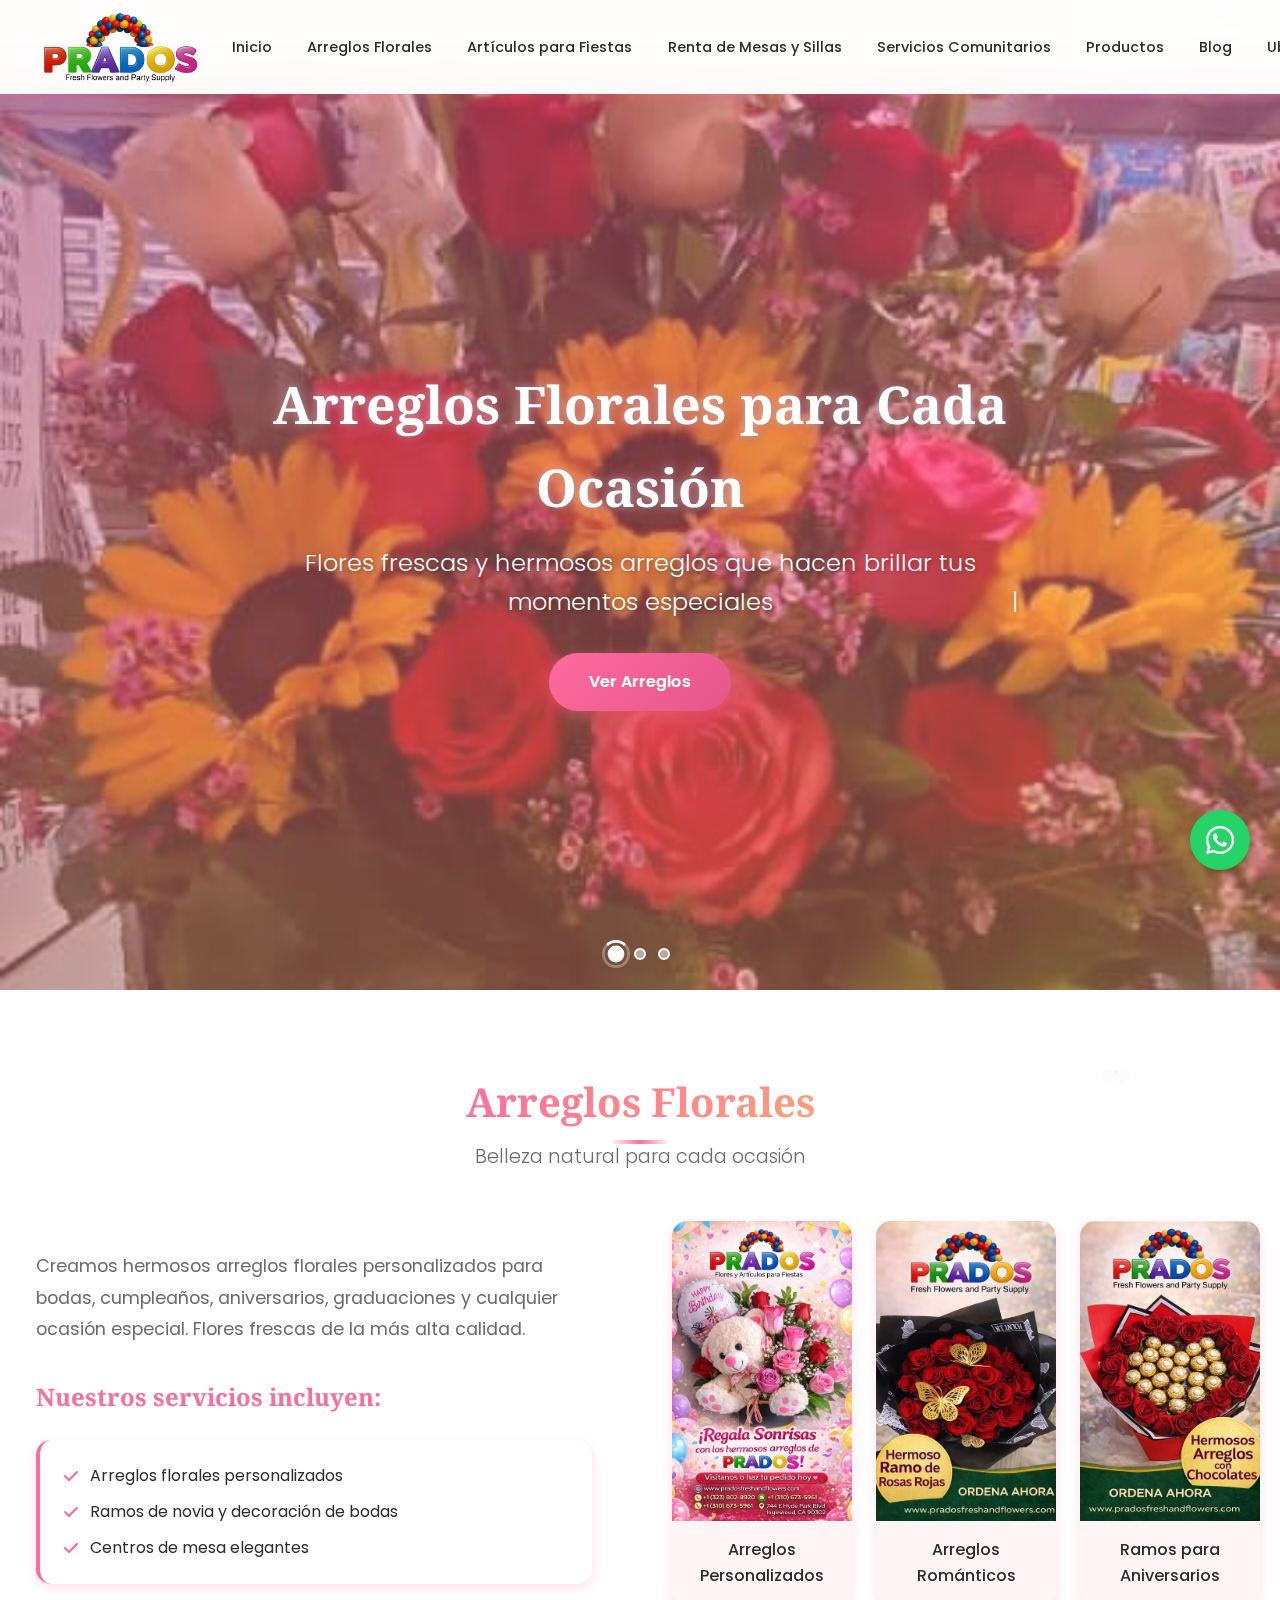
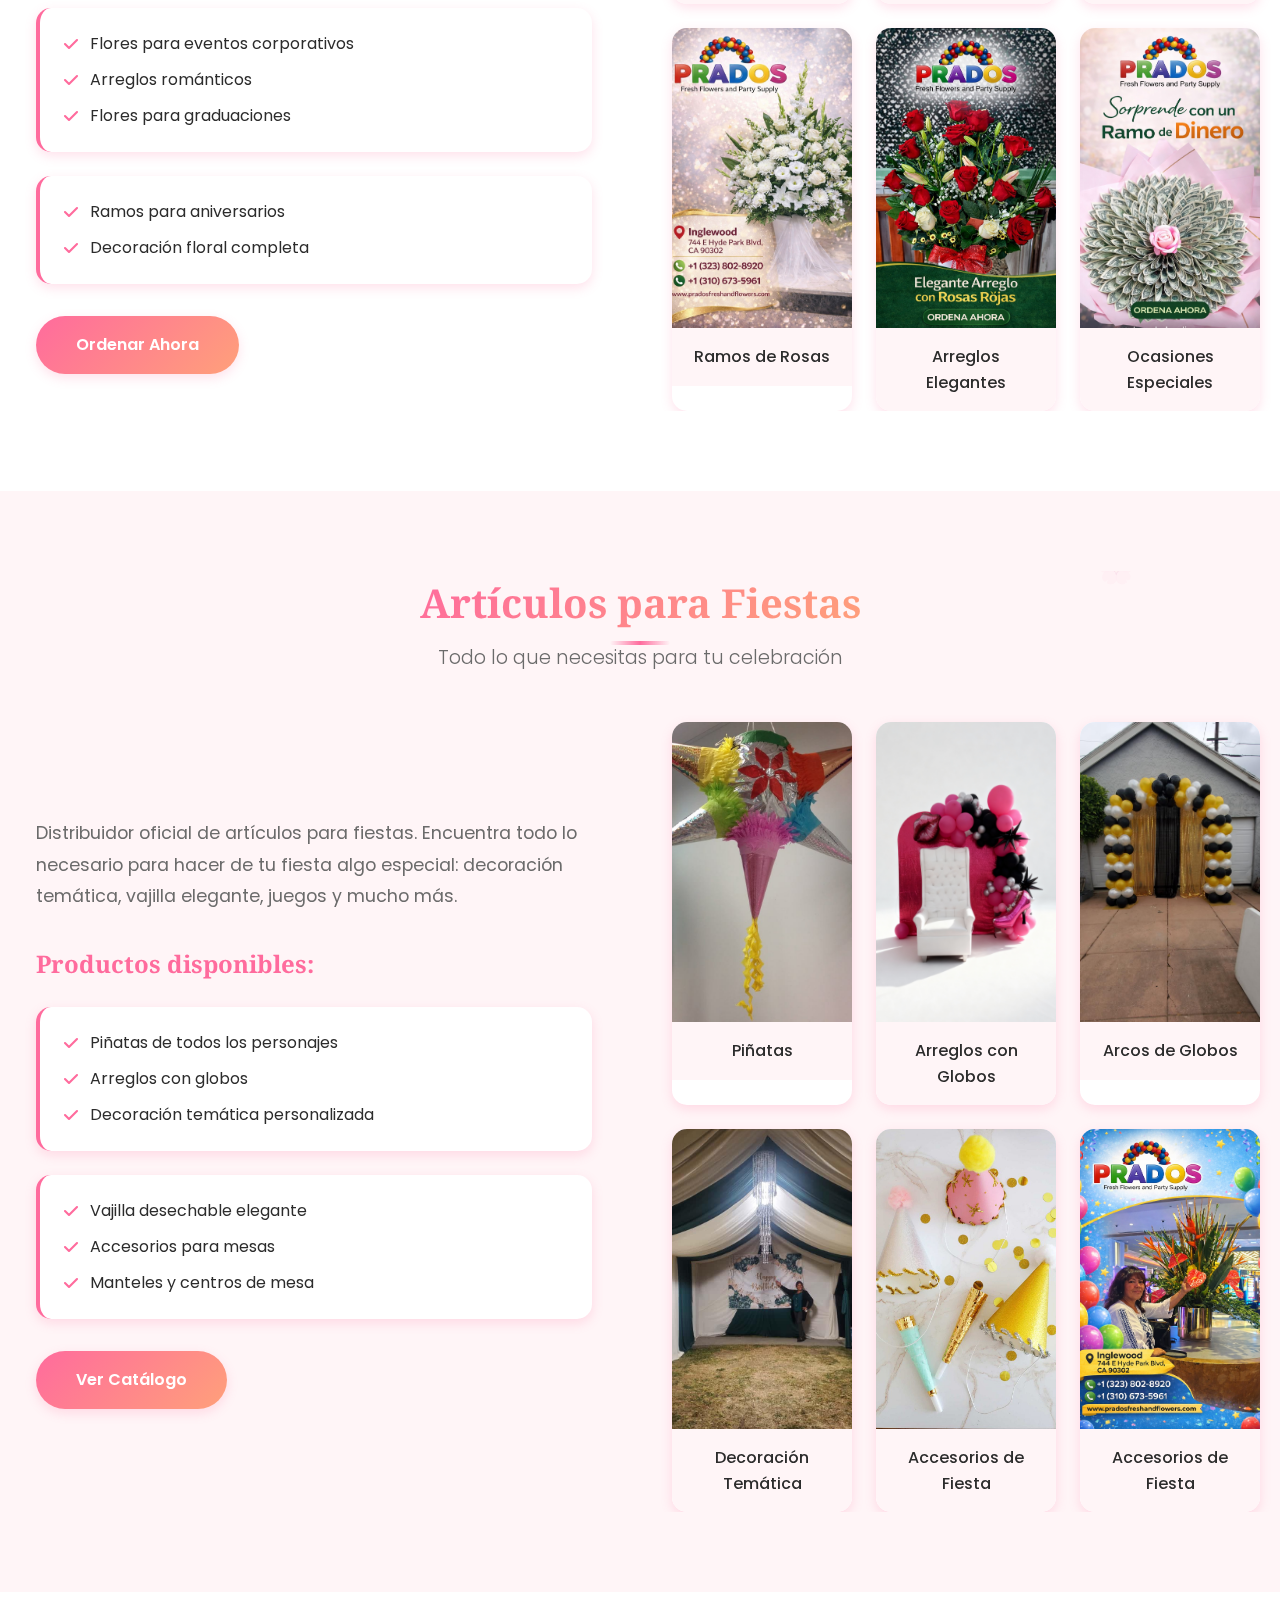
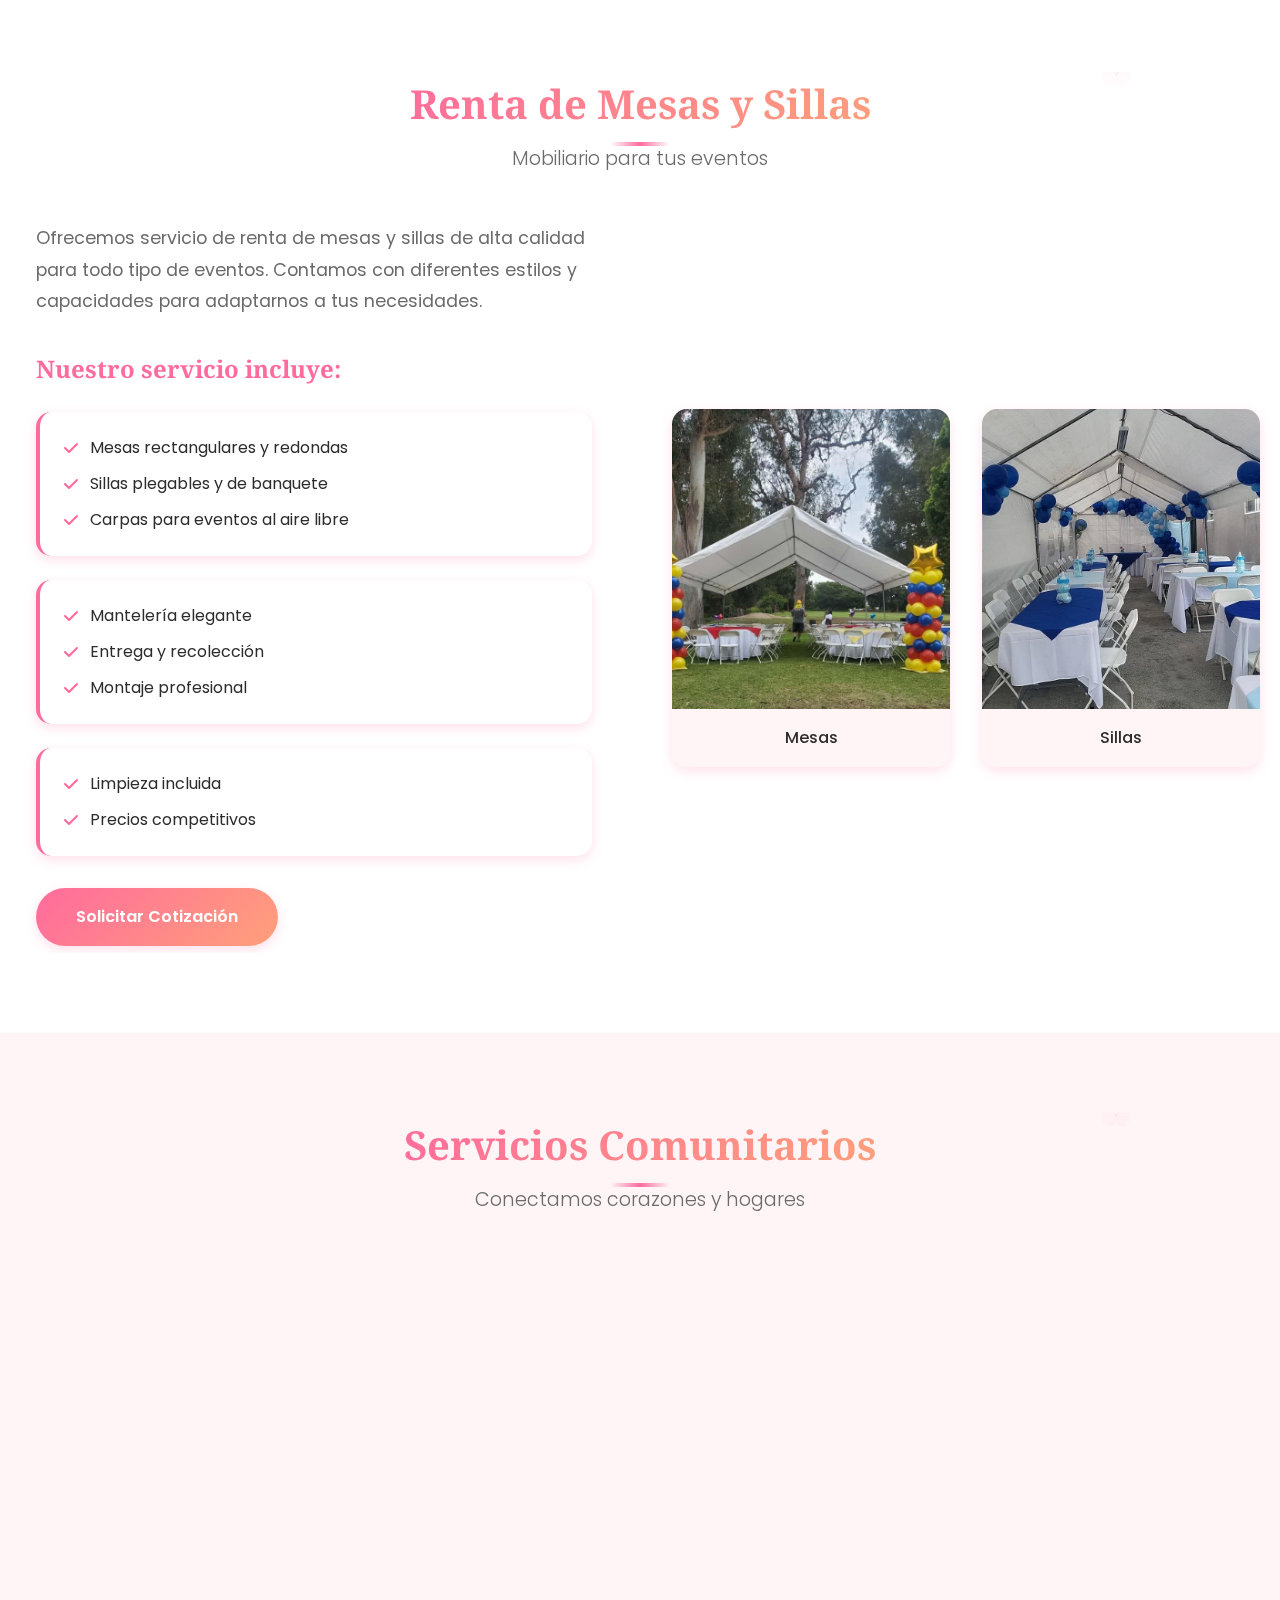
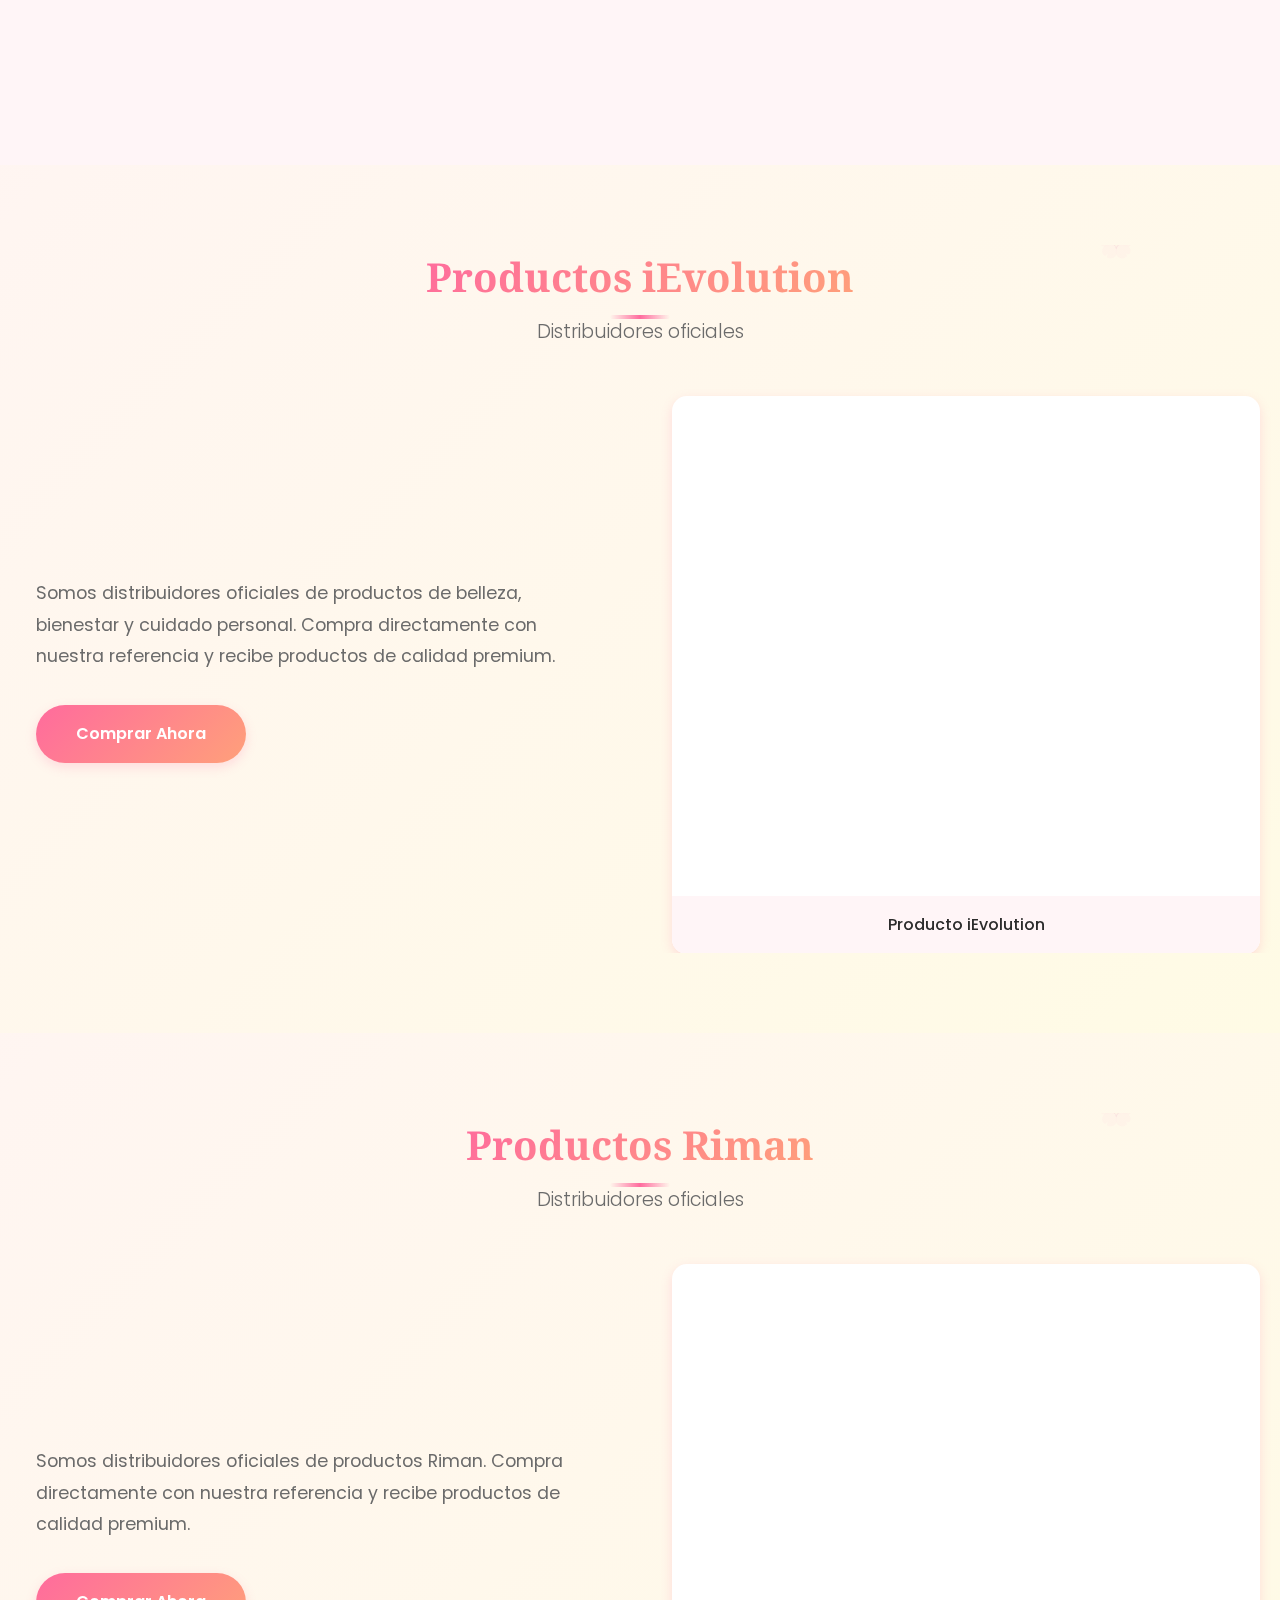
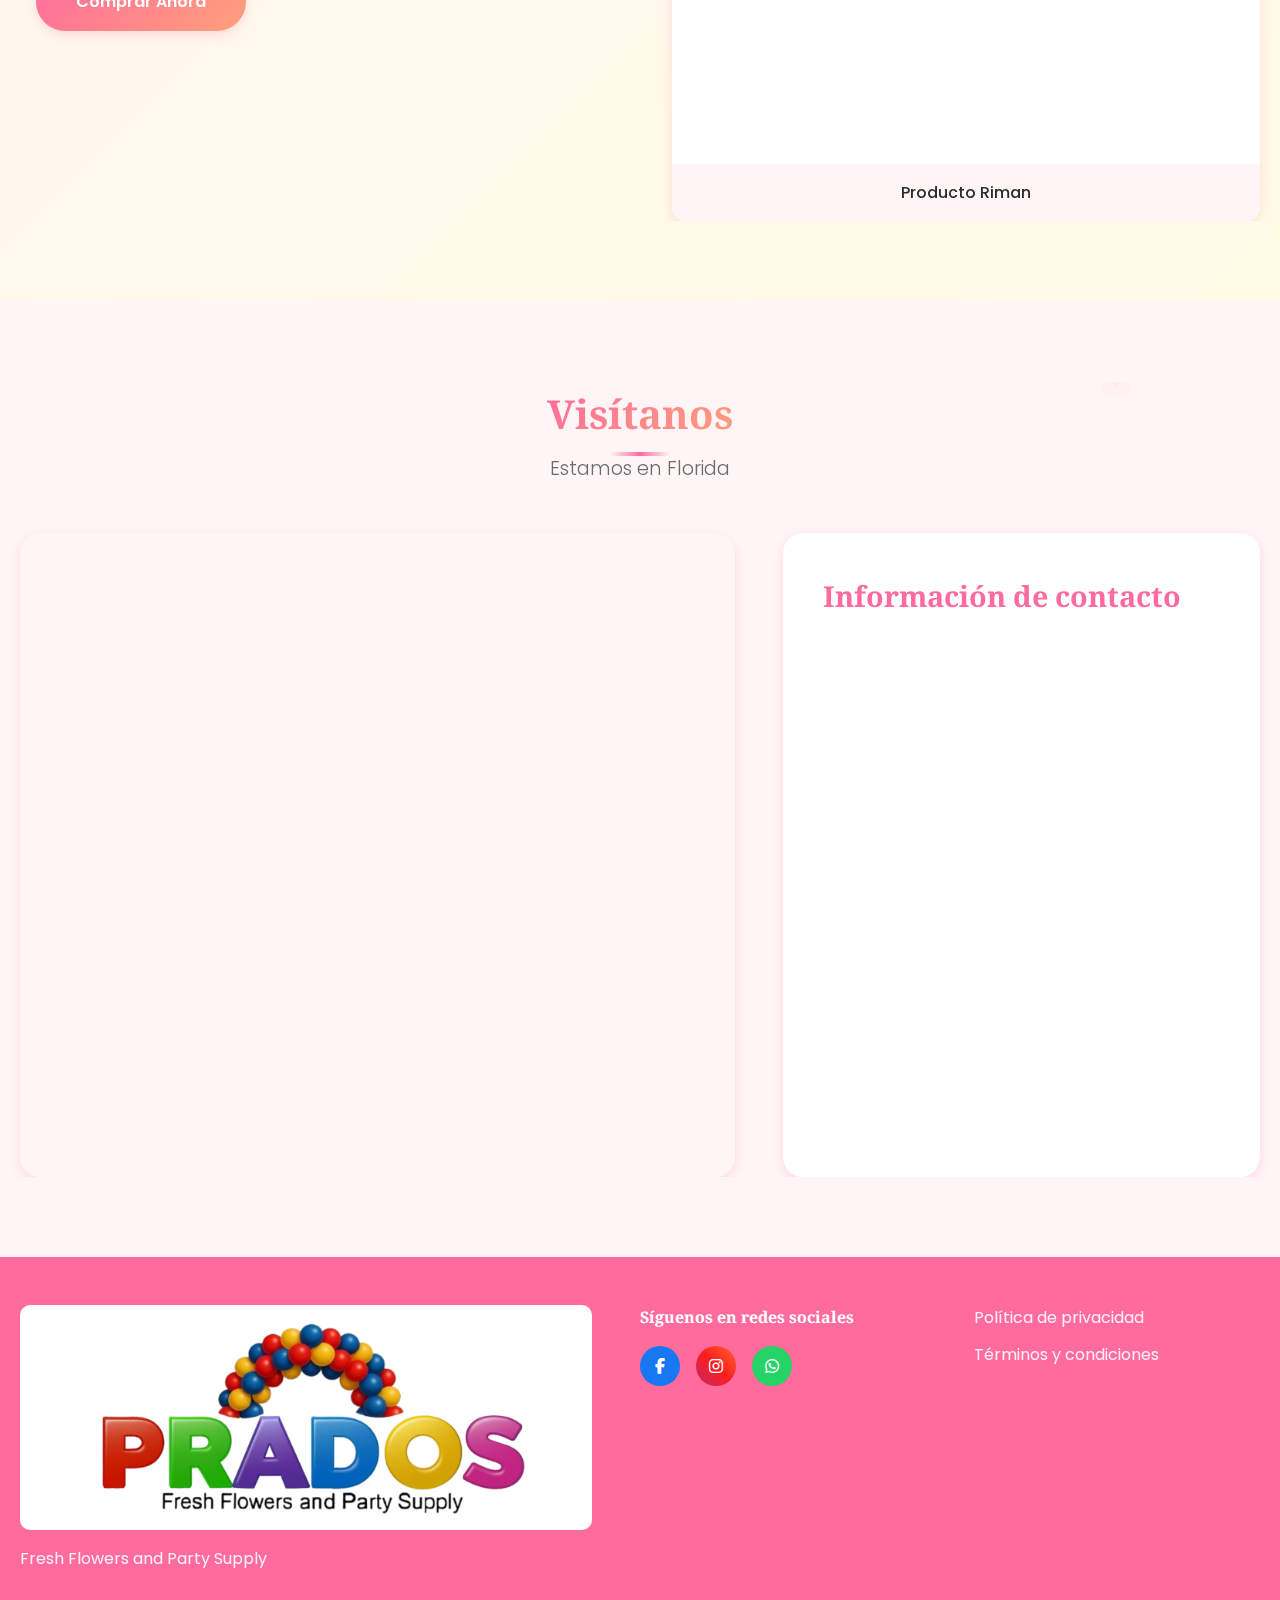
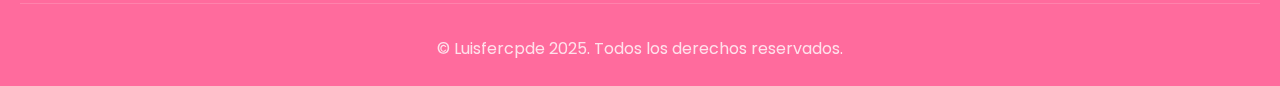
<file: index.html>
<!DOCTYPE html>
<html lang="es">
<head>
    <meta charset="UTF-8">
    <meta name="viewport" content="width=device-width, initial-scale=1.0">
    <meta name="description" content="PRADOS - Fresh Flowers and Party Supply. Arreglos florales, party supplies y renta de mesas y sillas en California.">
    <meta name="keywords" content="flores, arreglos florales, party supplies, piñatas, renta de mesas, renta de sillas, eventos, California">
    <meta name="author" content="Luisfercpde">
    <title>PRADOS - Fresh Flowers and Party Supply | California</title>

    <!-- Favicon - Small and optimized -->
    <link rel="icon" type="image/svg+xml" href="images/favicon.svg">
    <link rel="icon" type="image/png" sizes="16x16" href="images/Logo_Prados.png">
    <link rel="icon" type="image/png" sizes="32x32" href="images/Logo_Prados.png">
    <link rel="apple-touch-icon" sizes="180x180" href="images/Logo_Prados.png">
    <meta name="msapplication-TileImage" content="images/Logo_Prados.png">
    <meta name="msapplication-TileColor" content="#FF6B9D">
    
    <!-- Google Fonts -->
    <link rel="preconnect" href="https://fonts.googleapis.com">
    <link rel="preconnect" href="https://fonts.gstatic.com" crossorigin>
    <link href="https://fonts.googleapis.com/css2?family=Noto+Serif:wght@400;600;700&family=Poppins:wght@300;400;500;600;700&display=swap" rel="stylesheet">
    
    <!-- Font Awesome -->
    <link rel="stylesheet" href="https://cdn.jsdelivr.net/npm/@fortawesome/fontawesome-free@6.4.0/css/all.min.css">
    
    <!-- Custom CSS -->
    <link rel="stylesheet" href="css/style.css?v=2.0">
</head>
<body>
    
    <!-- Header / Navbar -->
    <header class="header" id="header">
        <nav class="navbar">
            <div class="container">
                <div class="nav-wrapper">
                    <!-- Logo -->
                    <a href="#home" class="logo" data-no-translate="true">
    <img src="images/Logo_Prados.png" alt="PRADOS Logo">
</a>
                    
                    <!-- Hamburger Menu -->
                    <button class="hamburger" id="hamburger" aria-label="Menu">
                        <span></span>
                        <span></span>
                        <span></span>
                    </button>
                    
                    <!-- Navigation Menu -->
                    <div class="nav-menu" id="navMenu">
                        <ul class="nav-list">
                            <li><a href="#home" class="nav-link" data-i18n="nav.home">Inicio</a></li>
                            <li><a href="#flowers" class="nav-link" data-i18n="nav.flowers">Arreglos Florales</a></li>
                            <li><a href="#party" class="nav-link" data-i18n="nav.party">Party Supplies</a></li>
                            <li><a href="#rental" class="nav-link" data-i18n="nav.rental">Renta de Mesas y Sillas</a></li>
                            <li><a href="#community" class="nav-link" data-i18n="nav.community">Servicios Comunitarios</a></li>
                            <li><a href="#products" class="nav-link" data-i18n="nav.products">Productos</a></li>
                            <li><a href="blog.html" class="nav-link" data-i18n="nav.blog">Blog</a></li>
                            <li><a href="#contact" class="nav-link" data-i18n="nav.contact">Ubicación</a></li>
                        </ul>
                        
                        <!-- Language Selector -->
                        <div class="language-selector">
                            <button class="lang-btn active" data-lang="es">🇪🇸 ES</button>
                            <button class="lang-btn" data-lang="en">🇺🇸 EN</button>
                        </div>
                    </div>
                </div>
            </div>
        </nav>
    </header>

    <!-- Hero Section with Slider -->
    <section class="hero" id="home">
        <div class="hero-slider">
            <!-- Slide 1 - Flores -->
            <div class="hero-slide active">
                <div class="hero-overlay"></div>
                <div class="hero-content">
                    <h1 class="hero-title" data-i18n="hero.slide1.title">Arreglos Florales para Cada Ocasión</h1>
                    <p class="hero-subtitle" data-i18n="hero.slide1.subtitle">Flores frescas y hermosos arreglos que hacen brillar tus momentos especiales</p>
                    <a href="https://api.whatsapp.com/send?phone=13238028920&text=Hola,%20me%20interesa%20conocer%20m%C3%A1s%20sobre%20sus%20servicios" class="btn btn-primary" target="_blank" rel="noopener noreferrer" data-i18n="hero.slide1.button">Ver Arreglos</a>
                </div>
            </div>
            
            <!-- Slide 2 - Party Supplies -->
            <div class="hero-slide">
                <div class="hero-overlay"></div>
                <div class="hero-content">
                    <h1 class="hero-title" data-i18n="hero.slide2.title">Todo para tu Fiesta Perfecta</h1>
                    <p class="hero-subtitle" data-i18n="hero.slide2.subtitle">Party supplies, decoración, piñatas y más para celebraciones inolvidables</p>
                    <a href="https://api.whatsapp.com/send?phone=13238028920&text=Hola,%20me%20interesa%20conocer%20m%C3%A1s%20sobre%20sus%20servicios" class="btn btn-primary" target="_blank" rel="noopener noreferrer" data-i18n="hero.slide2.button">Ver Productos</a>
                </div>
            </div>
            
            <!-- Slide 3 - Renta -->
            <div class="hero-slide">
                <div class="hero-overlay"></div>
                <div class="hero-content">
                    <h1 class="hero-title" data-i18n="hero.slide3.title">Renta de Mesas y Sillas</h1>
                    <p class="hero-subtitle" data-i18n="hero.slide3.subtitle">Mobiliario de calidad para eventos, fiestas y celebraciones</p>
                    <a href="https://api.whatsapp.com/send?phone=13238028920&text=Hola,%20me%20interesa%20conocer%20m%C3%A1s%20sobre%20sus%20servicios" class="btn btn-primary" target="_blank" rel="noopener noreferrer" data-i18n="hero.slide3.button">Solicitar Cotización</a>
                </div>
            </div>
        </div>
        
        <!-- Slider Navigation -->
        <div class="slider-nav">
            <button class="slider-dot active" data-slide="0"></button>
            <button class="slider-dot" data-slide="1"></button>
            <button class="slider-dot" data-slide="2"></button>
        </div>
    </section>

    <!-- Floral Arrangements Section -->
    <section class="section flowers-section" id="flowers">
        <div class="container">
            <div class="section-header fade-in">
                <h2 class="section-title" data-i18n="flowers.title">Arreglos Florales</h2>
                <p class="section-subtitle" data-i18n="flowers.subtitle">Belleza natural para cada ocasión</p>
            </div>
            
            <div class="content-wrapper">
                <div class="content-text fade-in-left">
                    <p class="content-description" data-i18n="flowers.description">
                        Creamos hermosos arreglos florales personalizados para bodas, cumpleaños, aniversarios, graduaciones y cualquier ocasión especial. Flores frescas de la más alta calidad.
                    </p>
                    
                    <div class="services-cards-wrapper">
    <h3 data-i18n="flowers.services.title">Nuestros servicios incluyen:</h3>
    
    <div class="services-cards-grid">
        <!-- TARJETA 1 - Primeros 3 servicios -->
        <div class="service-card fade-in-left">
            <ul>
                <li data-i18n="flowers.services.list.0"><i class="fas fa-check"></i> Arreglos florales personalizados</li>
                <li data-i18n="flowers.services.list.1"><i class="fas fa-check"></i> Ramos de novia y decoración de bodas</li>
                <li data-i18n="flowers.services.list.2"><i class="fas fa-check"></i> Centros de mesa elegantes</li>
            </ul>
        </div>
        
        <!-- TARJETA 2 - Siguientes 3 servicios -->
        <div class="service-card fade-in-left">
            <ul>
                <li data-i18n="flowers.services.list.3"><i class="fas fa-check"></i> Flores para eventos corporativos</li>
                <li data-i18n="flowers.services.list.4"><i class="fas fa-check"></i> Arreglos románticos</li>
                <li data-i18n="flowers.services.list.5"><i class="fas fa-check"></i> Flores para graduaciones</li>
            </ul>
        </div>
        
        <!-- TARJETA 3 - Últimos 2 servicios -->
        <div class="service-card fade-in-left">
            <ul>
                <li data-i18n="flowers.services.list.6"><i class="fas fa-check"></i> Ramos para aniversarios</li>
                <li data-i18n="flowers.services.list.7"><i class="fas fa-check"></i> Decoración floral completa</li>
            </ul>
        </div>
    </div>
</div>

                    
                    <a href="https://api.whatsapp.com/send?phone=13238028920&text=Hola,%20me%20gustaría%20saber%20más%20sobre%20sus%20arreglos%20florales%20y%20ver%20el%20catálogo%20disponible." class="btn btn-secondary" target="_blank" rel="noopener noreferrer" data-i18n="flowers.button">Ordenar Ahora</a>
                </div>
                
                <div class="gallery fade-in-right">
                    <div class="gallery-grid">
                        <div class="gallery-item scale-in">
                            <img src="images/images_blog/14.jpeg" alt="Ramos de Boda" loading="lazy">
                            <p>Arreglos Personalizados</p>
                        </div>
                        <div class="gallery-item scale-in">
                            <img src="images/images_blog/2.jpeg" alt="Arreglos Románticos" loading="lazy">
                            <p>Arreglos Románticos</p>
                        </div>
                        <div class="gallery-item scale-in">
                            <img src="images/images_blog/5.jpeg" alt="Centros de Mesa" loading="lazy">
                            <p>Ramos para Aniversarios</p>
                        </div>
                        <div class="gallery-item scale-in">
                            <img src="images/images_blog/8.jpeg" alt="Ramos de Rosas" loading="lazy">
                            <p>Ramos de Rosas</p>
                        </div>
                        <div class="gallery-item scale-in">
                            <img src="images/images_blog/12.jpeg" alt="Arreglos Elegantes" loading="lazy">
                            <p>Arreglos Elegantes</p>
                        </div>
                        <div class="gallery-item scale-in">
                            <img src="images/images_blog/11.jpeg" alt="Ocasiones Especiales" loading="lazy">
                            <p>Ocasiones Especiales</p>
                        </div>
                    </div>
                </div>
            </div>
        </div>
    </section>

    <!-- Party Supplies Section -->
    <section class="section party-section" id="party">
        <div class="container">
            <div class="section-header fade-in">
                <h2 class="section-title" data-i18n="party.title">Party Supplies</h2>
                <p class="section-subtitle" data-i18n="party.subtitle">Todo lo que necesitas para tu celebración</p>
            </div>
            
            <div class="content-wrapper reverse">
                <div class="gallery fade-in-left">
                    <div class="gallery-grid">
                        <div class="gallery-item scale-in">
                            <img src="images/piñata estrella.jpeg" alt="Piñatas" loading="lazy">
                            <p>Piñatas</p>
                        </div>
                        <div class="gallery-item scale-in">
                            <img src="images/Decoracion tematica.png" alt="Arreglos con Globos" loading="lazy">
                            <p>Arreglos con Globos</p>
                        </div>
                        <div class="gallery-item scale-in">
                            <img src="images/Spot dorado y negro.jpeg" alt="Decoración Temática" loading="lazy">
                            <p>Arcos de Globos</p>
                        </div>
                        <div class="gallery-item scale-in">
                            <img src="images/Decoracion con telas.jpeg" alt="Vajilla Elegante" loading="lazy">
                            <p>Decoración Temática</p>
                        </div>
                        <div class="gallery-item scale-in">
                            <img src="images/Accesorios de Fiesta.png" alt="Accesorios de Fiesta" loading="lazy">
                            <p>Accesorios de Fiesta</p>
                        </div>
                        <div class="gallery-item scale-in">
                            <img src="images/images_blog/15.jpeg" alt="Accesorios de Fiesta" loading="lazy">
                            <p>Accesorios de Fiesta</p>
                        </div>
                    </div>
                </div>
                
                <div class="content-text fade-in-right">
                    <p class="content-description" data-i18n="party.description">
                        Distribuidor oficial de party supplies. Encuentra todo lo necesario para hacer de tu fiesta algo especial: piñatas, dulces, decoración, globos y mucho más.
                    </p>
                    
                    <div class="services-cards-wrapper">
    <h3 data-i18n="party.services.title">Productos disponibles:</h3>
    
    <div class="services-cards-grid">
        <!-- TARJETA 1 -->
        <div class="service-card fade-in-right">
            <ul>
                <li data-i18n="party.services.list.0"><i class="fas fa-check"></i> Piñatas de todos los personajes</li>
                <li data-i18n="party.services.list.1"><i class="fas fa-check"></i> Arreglos con globos</li>
                <li data-i18n="party.services.list.2"><i class="fas fa-check"></i> Decoración temática</li>
            </ul>
        </div>
        
        <!-- TARJETA 2 -->
        <div class="service-card fade-in-right">
            <ul>
                <li data-i18n="party.services.list.3"><i class="fas fa-check"></i> Globos y helio</li>
                <li data-i18n="party.services.list.4"><i class="fas fa-check"></i> Vajilla desechable</li>
                <li data-i18n="party.services.list.5"><i class="fas fa-check"></i> Manteles y servilletas</li>
            </ul>
        </div>
        
        
        
    </div>
</div>
                    
                    <a href="https://api.whatsapp.com/send?phone=13238028920&text=Hola,%20me%20interesa%20conocer%20más%20sobre%20sus%20suministros%20para%20fiestas%20y%20arreglos%20con%20globos." class="btn btn-secondary" target="_blank" rel="noopener noreferrer" data-i18n="party.button">Ver Catálogo</a>
                </div>
            </div>
        </div>
    </section>

    <!-- Table & Chair Rental Section -->
    <section class="section rental-section" id="rental">
        <div class="container">
            <div class="section-header fade-in">
                <h2 class="section-title" data-i18n="rental.title">Renta de Mesas y Sillas</h2>
                <p class="section-subtitle" data-i18n="rental.subtitle">Mobiliario para tus eventos</p>
            </div>
            
            <div class="content-wrapper">
                <div class="content-text fade-in-left">
                    <p class="content-description" data-i18n="rental.description">
                        Ofrecemos servicio de renta de mesas y sillas de alta calidad para todo tipo de eventos. Contamos con diferentes estilos y capacidades para adaptarnos a tus necesidades.
                    </p>
                    
                    <div class="services-cards-wrapper">
    <h3 data-i18n="rental.features.title">Nuestro servicio incluye:</h3>
    
    <div class="services-cards-grid">
        <!-- TARJETA 1 -->
        <div class="service-card fade-in-left">
            <ul>
                <li data-i18n="rental.features.list.0"><i class="fas fa-check"></i> Mesas rectangulares y redondas</li>
                <li data-i18n="rental.features.list.1"><i class="fas fa-check"></i> Sillas plegables y de banquete</li>
                <li data-i18n="rental.features.list.2"><i class="fas fa-check"></i> Carpas para eventos al aire libre</li>
            </ul>
        </div>
        
        <!-- TARJETA 2 -->
        <div class="service-card fade-in-left">
            <ul>
                <li data-i18n="rental.features.list.3"><i class="fas fa-check"></i> Mantelería elegante</li>
                <li data-i18n="rental.features.list.4"><i class="fas fa-check"></i> Entrega y recolección</li>
                <li data-i18n="rental.features.list.5"><i class="fas fa-check"></i> Montaje profesional</li>
            </ul>
        </div>
        
        <!-- TARJETA 3 -->
        <div class="service-card fade-in-left">
            <ul>
                <li data-i18n="rental.features.list.6"><i class="fas fa-check"></i> Limpieza incluida</li>
                <li data-i18n="rental.features.list.7"><i class="fas fa-check"></i> Precios competitivos</li>
            </ul>
        </div>
    </div>
</div>
                    
                    <a href="https://api.whatsapp.com/send?phone=13238028920&text=Hola,%20quisiera%20solicitar%20una%20cotización%20para%20renta%20de%20mesas%20y%20sillas." class="btn btn-secondary" target="_blank" rel="noopener noreferrer" data-i18n="rental.button">Solicitar Cotización</a>
                </div>
                
                <div class="gallery fade-in-right">
                    <div class="gallery-grid rental-grid">
                        <div class="gallery-item scale-in">
                            <img src="images/Sillas y mesas.jpeg" alt="Mesas para Eventos" loading="lazy">
                            <p>Mesas</p>
                        </div>
                        <div class="gallery-item scale-in">
                            <img src="images/mesas tematica azul.jpeg" alt="Sillas para Eventos" loading="lazy">
                            <p>Sillas</p>
                        </div>
                    </div>
                </div>
            </div>
        </div>
    </section>

    <!-- Community Services Section -->
    <section class="section community-section" id="community">
        <div class="container">
            <div class="section-header fade-in">
                <h2 class="section-title" data-i18n="community.title">Servicios Comunitarios</h2>
                <p class="section-subtitle" data-i18n="community.subtitle">Conectamos corazones y hogares</p>
            </div>
            
            <div class="community-grid">
                <!-- Money Transfers -->
                <div class="community-card">
                    <div class="card-icon">
                        <i class="fas fa-dollar-sign"></i>
                    </div>
                    <h3 data-i18n="community.money.title">Envíos de Dinero</h3>
                    <p data-i18n="community.money.description">
                        Transferencias rápidas y seguras a tus seres queridos. Confianza garantizada con las mejores tarifas del mercado.
                    </p>
                    <a href="https://api.whatsapp.com/send?phone=13238028920&text=Hola,%20necesito%20información%20sobre%20el%20servicio%20de%20envío%20de%20dinero." class="btn btn-outline" target="_blank" rel="noopener noreferrer" data-i18n="community.button">Más información</a>
                </div>
                
                <!-- Package Shipping -->
                <div class="community-card">
                    <div class="card-icon">
                        <i class="fas fa-box"></i>
                    </div>
                    <h3 data-i18n="community.shipping.title">Paquetería</h3>
                    <p data-i18n="community.shipping.description">
                        Enviamos tus paquetes de forma rápida y segura. Servicio confiable con seguimiento en tiempo real.
                    </p>
                    <a href="https://api.whatsapp.com/send?phone=13238028920&text=Hola,%20me%20gustaría%20saber%20más%20sobre%20su%20servicio%20de%20paquetería." class="btn btn-outline" target="_blank" rel="noopener noreferrer" data-i18n="community.button">Más información</a>
                </div>
            </div>
        </div>
    </section>

    <!-- Products Section (iEvolution) -->
    <section class="section products-section" id="products">
        <div class="container">
            <div class="section-header fade-in">
                <h2 class="section-title" data-i18n="products.title">Productos iEvolution</h2>
                <p class="section-subtitle" data-i18n="products.subtitle">Distribuidores oficiales</p>
            </div>
            
            <div class="content-wrapper reverse">
                <div class="gallery fade-in-left">
                    <div class="gallery-grid">
                        <div class="gallery-item scale-in">
                            <img src="images/i Evolution.jpeg" alt="Producto iEvolution" loading="lazy">
                            <p>Producto iEvolution</p>
                        </div>
                    </div>
                </div>
                
                <div class="content-text fade-in-right">
                    <p class="content-description" data-i18n="products.description">
                        Somos distribuidores oficiales de productos de belleza, bienestar y cuidado personal. Compra directamente con nuestra referencia y recibe productos de calidad premium.
                    </p>
                    
                    <a href="https://home.ievolutionpro.com/product/registration/?ref=Rosalinda0423" target="_blank" rel="noopener noreferrer" class="btn btn-secondary" data-i18n="products.button">Comprar Ahora</a>
                </div>
            </div>
        </div>
    </section>

    <!-- Products Section (Riman) -->
    <section class="section products-section riman-section" id="riman">
        <div class="container">
            <div class="section-header fade-in">
                <h2 class="section-title" data-i18n="riman.title">Productos Riman</h2>
                <p class="section-subtitle" data-i18n="riman.subtitle">Distribuidores oficiales</p>
            </div>
            
            <div class="content-wrapper reverse">
                <div class="gallery fade-in-left">
                    <div class="gallery-grid">
                        <div class="gallery-item scale-in">
                            <img src="images/Riman.jpeg" alt="Producto Riman" loading="lazy">
                            <p>Producto Riman</p>
                        </div>
                    </div>
                </div>
                
                <div class="content-text fade-in-right">
                    <p class="content-description" data-i18n="riman.description">
                        Somos distribuidores oficiales de productos Riman. Compra directamente con nuestra referencia y recibe productos de calidad premium.
                    </p>
                    
                    <a href="https://prados744.riman.com" target="_blank" rel="noopener noreferrer" class="btn btn-secondary" data-i18n="riman.button">Comprar Ahora</a>
                </div>
            </div>
        </div>
    </section>

    <!-- Contact / Location Section -->
    <section class="section contact-section" id="contact">
        <div class="container">
            <div class="section-header fade-in">
                <h2 class="section-title" data-i18n="contact.title">Visítanos</h2>
                <p class="section-subtitle" data-i18n="contact.subtitle">Estamos en California</p>
            </div>
            
            <div class="contact-wrapper">
                <!-- Google Map -->
                <div class="map-container">
                    <iframe 
                        src="https://www.google.com/maps/embed?pb=!1m18!1m12!1m3!1d3308.5!2d-118.35!3d33.96!2m3!1f0!2f0!3f0!3m2!1i1024!2i768!4f13.1!3m3!1m2!1s0x80c2c7c8b8b8b8b9%3A0x8b8b8b8b8b8b8b8b!2s744%20E%20Hyde%20Park%20Blvd%2C%20Inglewood%2C%20CA%2090302%2C%20USA!5e0!3m2!1sen!2sus!4v1234567890123!5m2!1sen!2sus" 
                        width="100%" 
                        height="450" 
                        style="border:0;" 
                        allowfullscreen="" 
                        loading="lazy" 
                        referrerpolicy="no-referrer-when-downgrade">
                    </iframe>
                </div>
                
                <!-- Contact Information -->
                <div class="contact-info">
                    <h3 data-i18n="contact.info.title">Información de contacto</h3>
                    
                    <div class="info-item">
                        <i class="fas fa-map-marker-alt"></i>
                        <div>
                            <h4 data-i18n="contact.info.address">Dirección</h4>
                            <p data-i18n="contact.info.addressText">744 E Hyde Park Blvd, Inglewood, CA 90302</p>
                        </div>
                    </div>
                    
                    <div class="info-item">
                        <i class="fas fa-phone"></i>
                        <div>
                            <h4 data-i18n="contact.info.phone">Teléfono</h4>
                            <p><a href="tel:+13238028920" data-i18n="contact.info.phoneNumber">+1 (323) 802-8920</a></p>
                        </div>
                    </div>
                    
                    <div class="info-item">
                        <i class="fas fa-envelope"></i>
                        <div>
                            <h4 data-i18n="contact.info.email">Correo</h4>
                            <p><a href="mailto:info@prados.com" data-i18n="contact.info.emailAddress">info@prados.com</a></p>
                        </div>
                    </div>
                    
                    <div class="info-item">
                        <i class="fas fa-clock"></i>
                        <div>
                            <h4 data-i18n="contact.info.hours">Horario de atención</h4>
                            <p data-i18n="contact.info.hoursText">Lunes - Sábado: 9:00 AM - 7:00 PM<br>Domingo: 10:00 AM - 5:00 PM</p>
                        </div>
                    </div>
                </div>
            </div>
        </div>
    </section>

    <!-- Footer -->
    <footer class="footer">
        <div class="container">
            <div class="footer-content">
                <div class="footer-brand">
                    <img src="images/Logo_Prados.png" alt="PRADOS Logo" class="footer-logo">
                    <p class="footer-tagline" data-i18n="footer.tagline">Fresh Flowers and Party Supply</p>
                </div>
                
                <div class="footer-social">
                    <h4 data-i18n="footer.social">Síguenos en redes sociales</h4>
                    <div class="social-links">
                        <a href="https://www.facebook.com/people/prados-party-desing/61584661285303/" aria-label="Facebook" target="_blank"><i class="fab fa-facebook-f"></i></a>
                        <a href="https://www.instagram.com/pradosparty/" aria-label="Instagram" target="_blank"><i class="fab fa-instagram"></i></a>
                        <a href="https://api.whatsapp.com/send?phone=13238028920&text=Hola,%20me%20interesa%20conocer%20m%C3%A1s%20sobre%20sus%20servicios" aria-label="WhatsApp" target="_blank"><i class="fab fa-whatsapp"></i></a>
                    </div>
                </div>
                
                <div class="footer-links">
                    <a href="#" data-i18n="footer.privacy">Política de privacidad</a>
                    <a href="#" data-i18n="footer.terms">Términos y condiciones</a>
                </div>
            </div>
            
            <div class="footer-bottom">
                <p data-i18n="footer.credits">© Luisfercpde 2025. Todos los derechos reservados.</p>
            </div>
        </div>
    </footer>

    <!-- WhatsApp Floating Button -->
    <a href="https://api.whatsapp.com/send?phone=13238028920&text=Hola,%20me%20interesa%20conocer%20m%C3%A1s%20sobre%20sus%20servicios" class="whatsapp-float" target="_blank" rel="noopener noreferrer" aria-label="Contactar por WhatsApp">
        <i class="fab fa-whatsapp"></i>
    </a>

    <!-- JavaScript -->
    <script src="js/language.js"></script>
    <script src="js/slider.js"></script>
    <script src="js/main.js"></script>
</body>
</html>
</file>
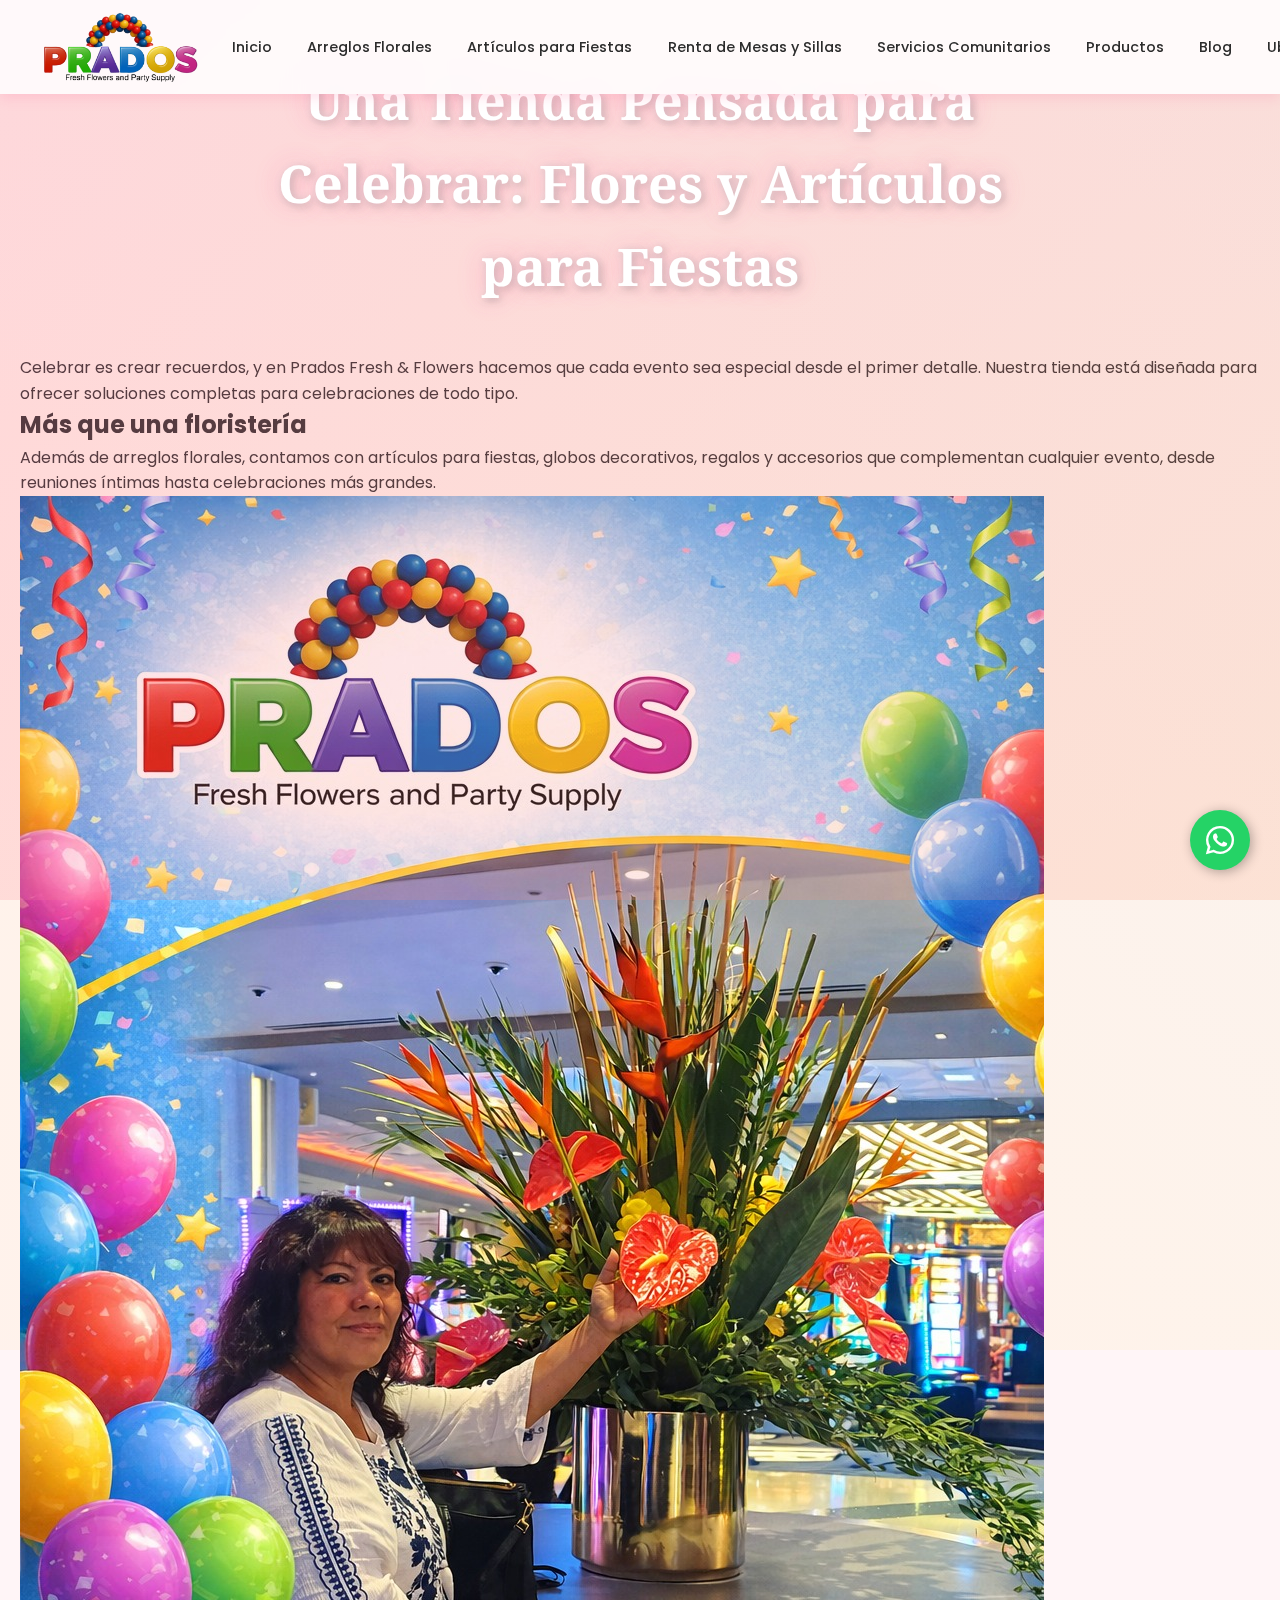
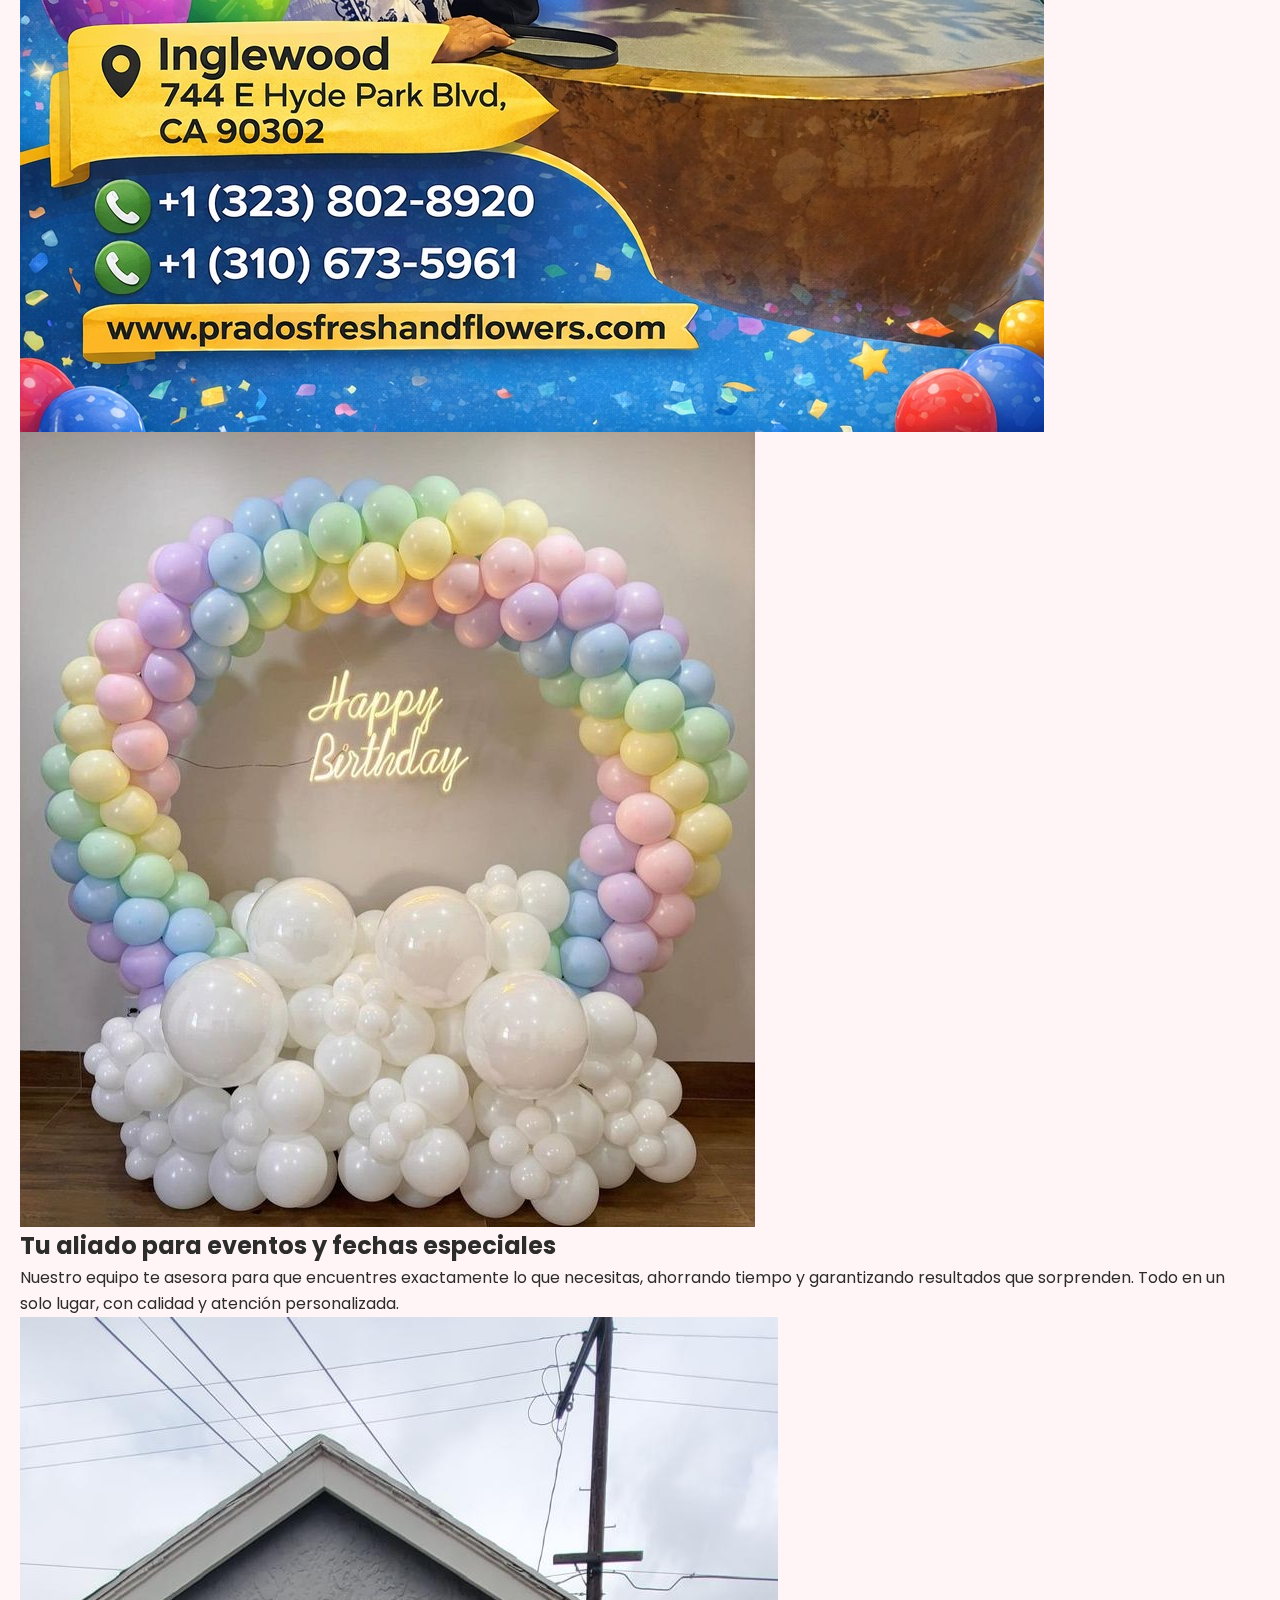
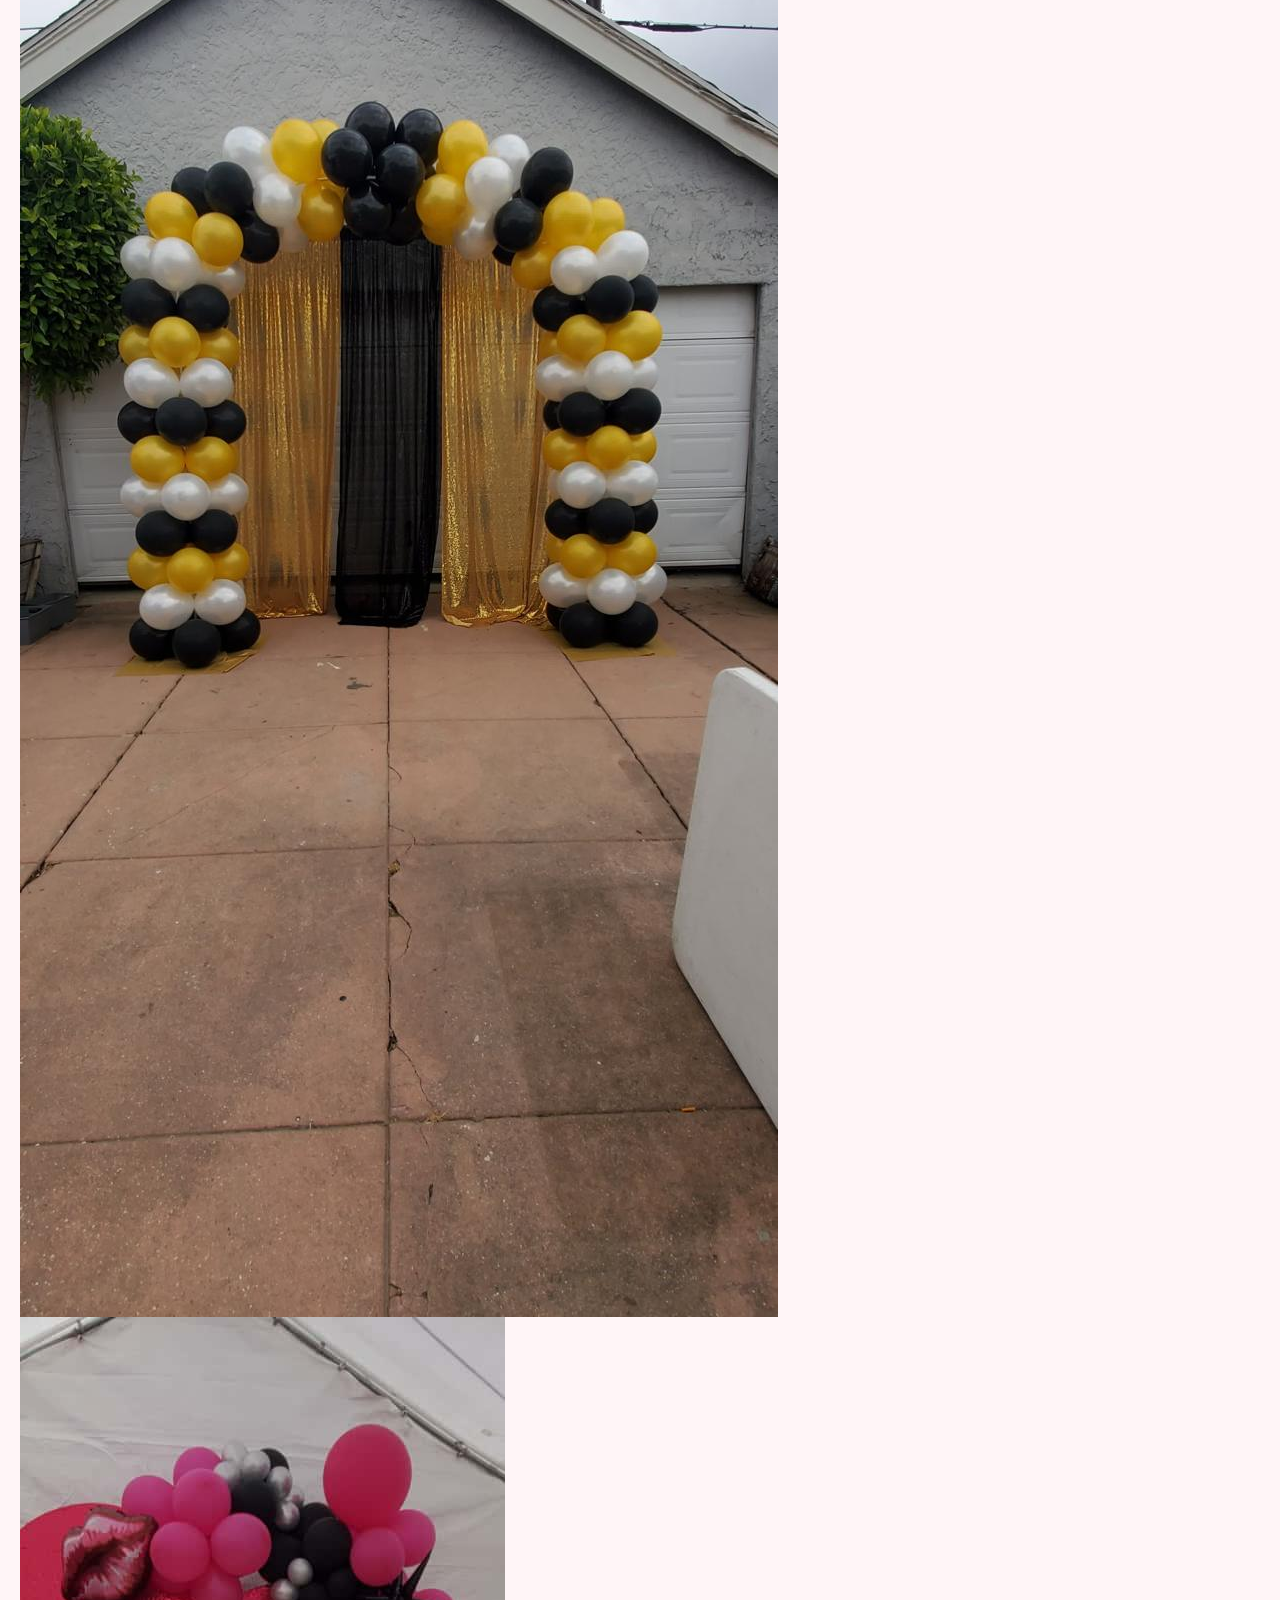
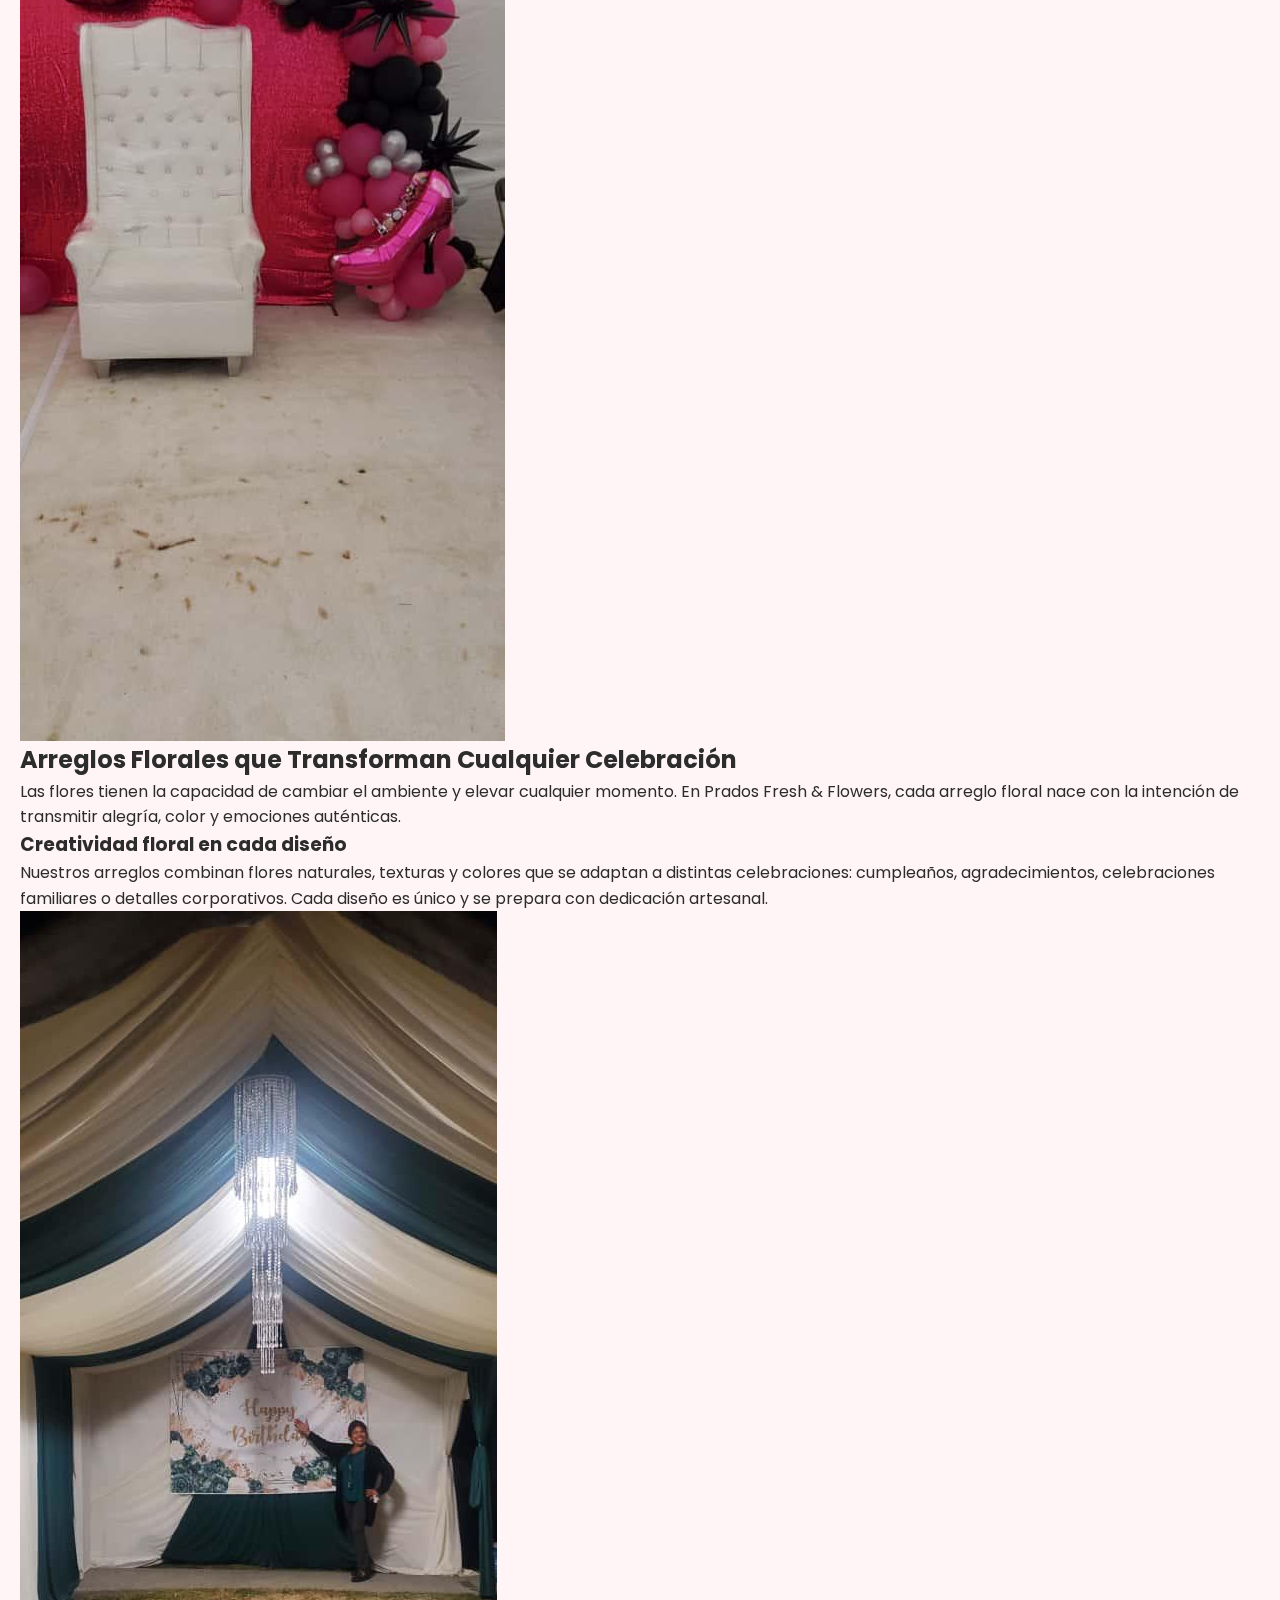
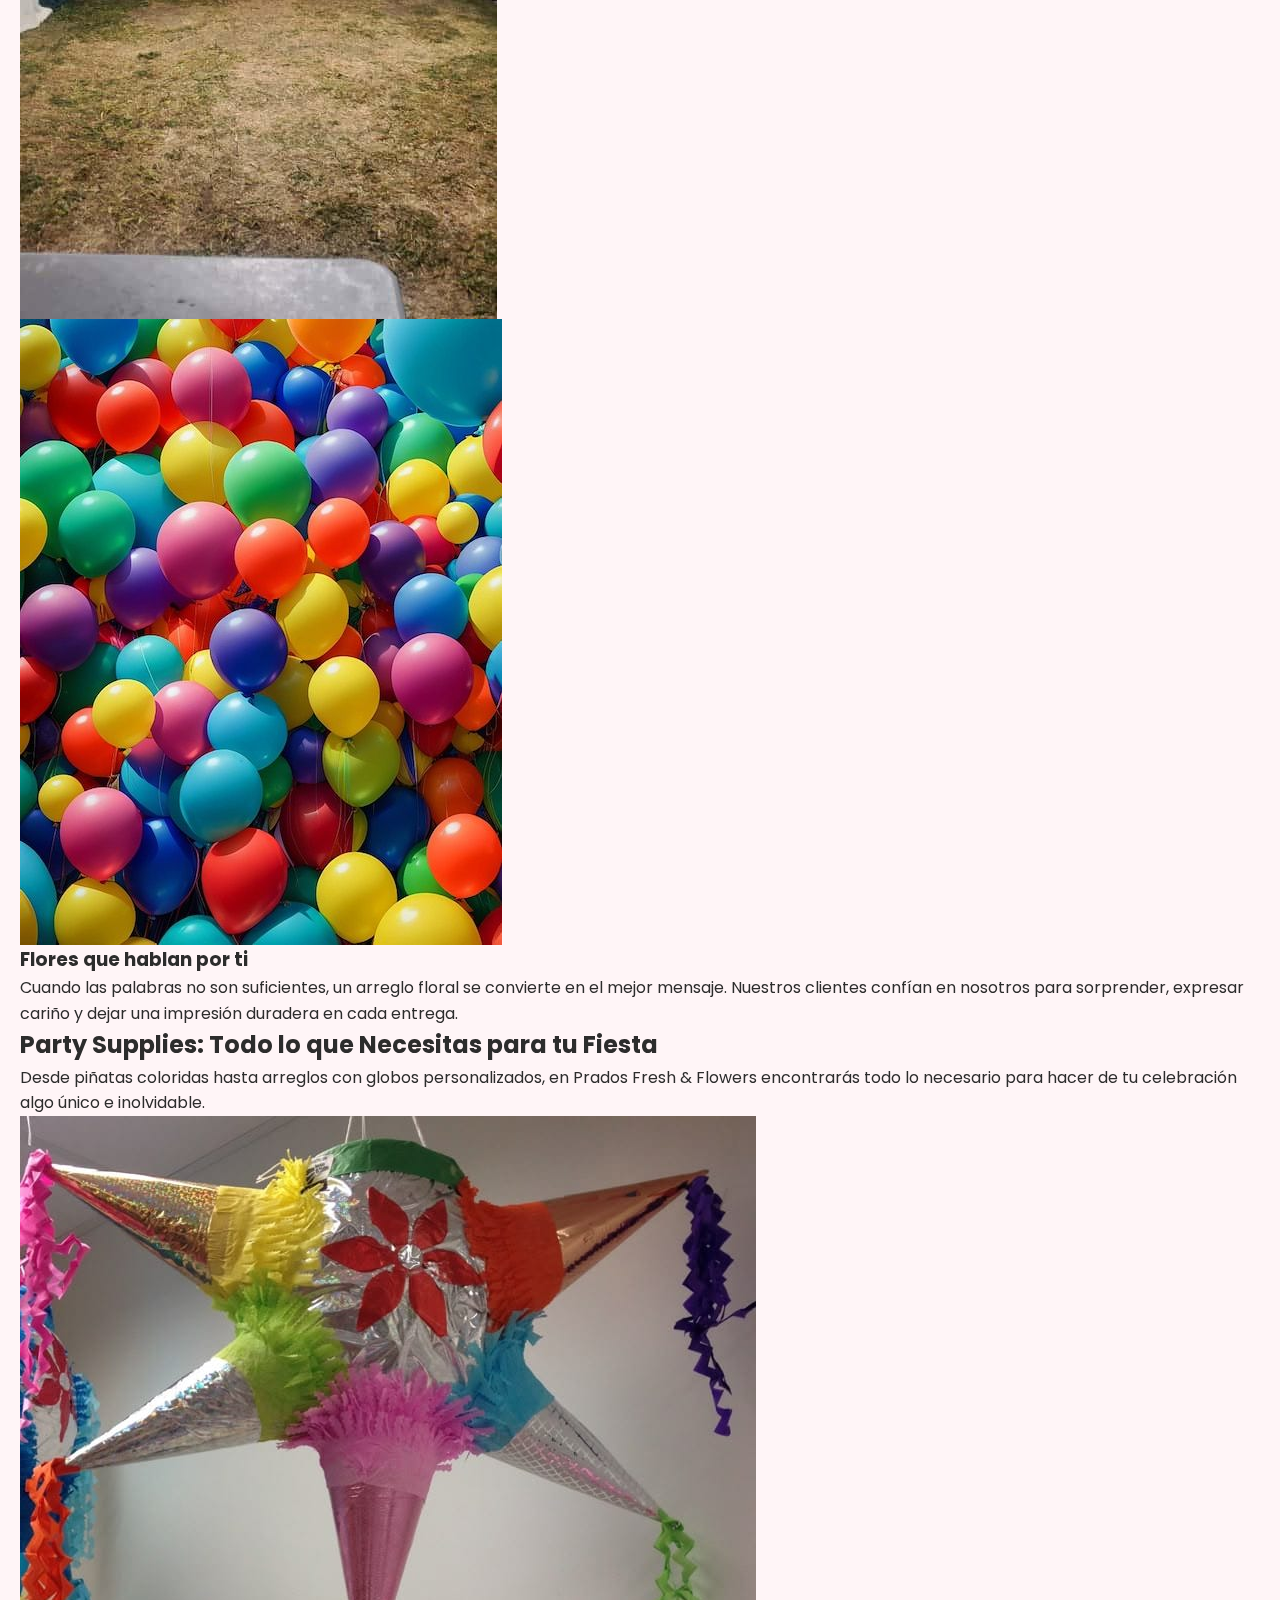
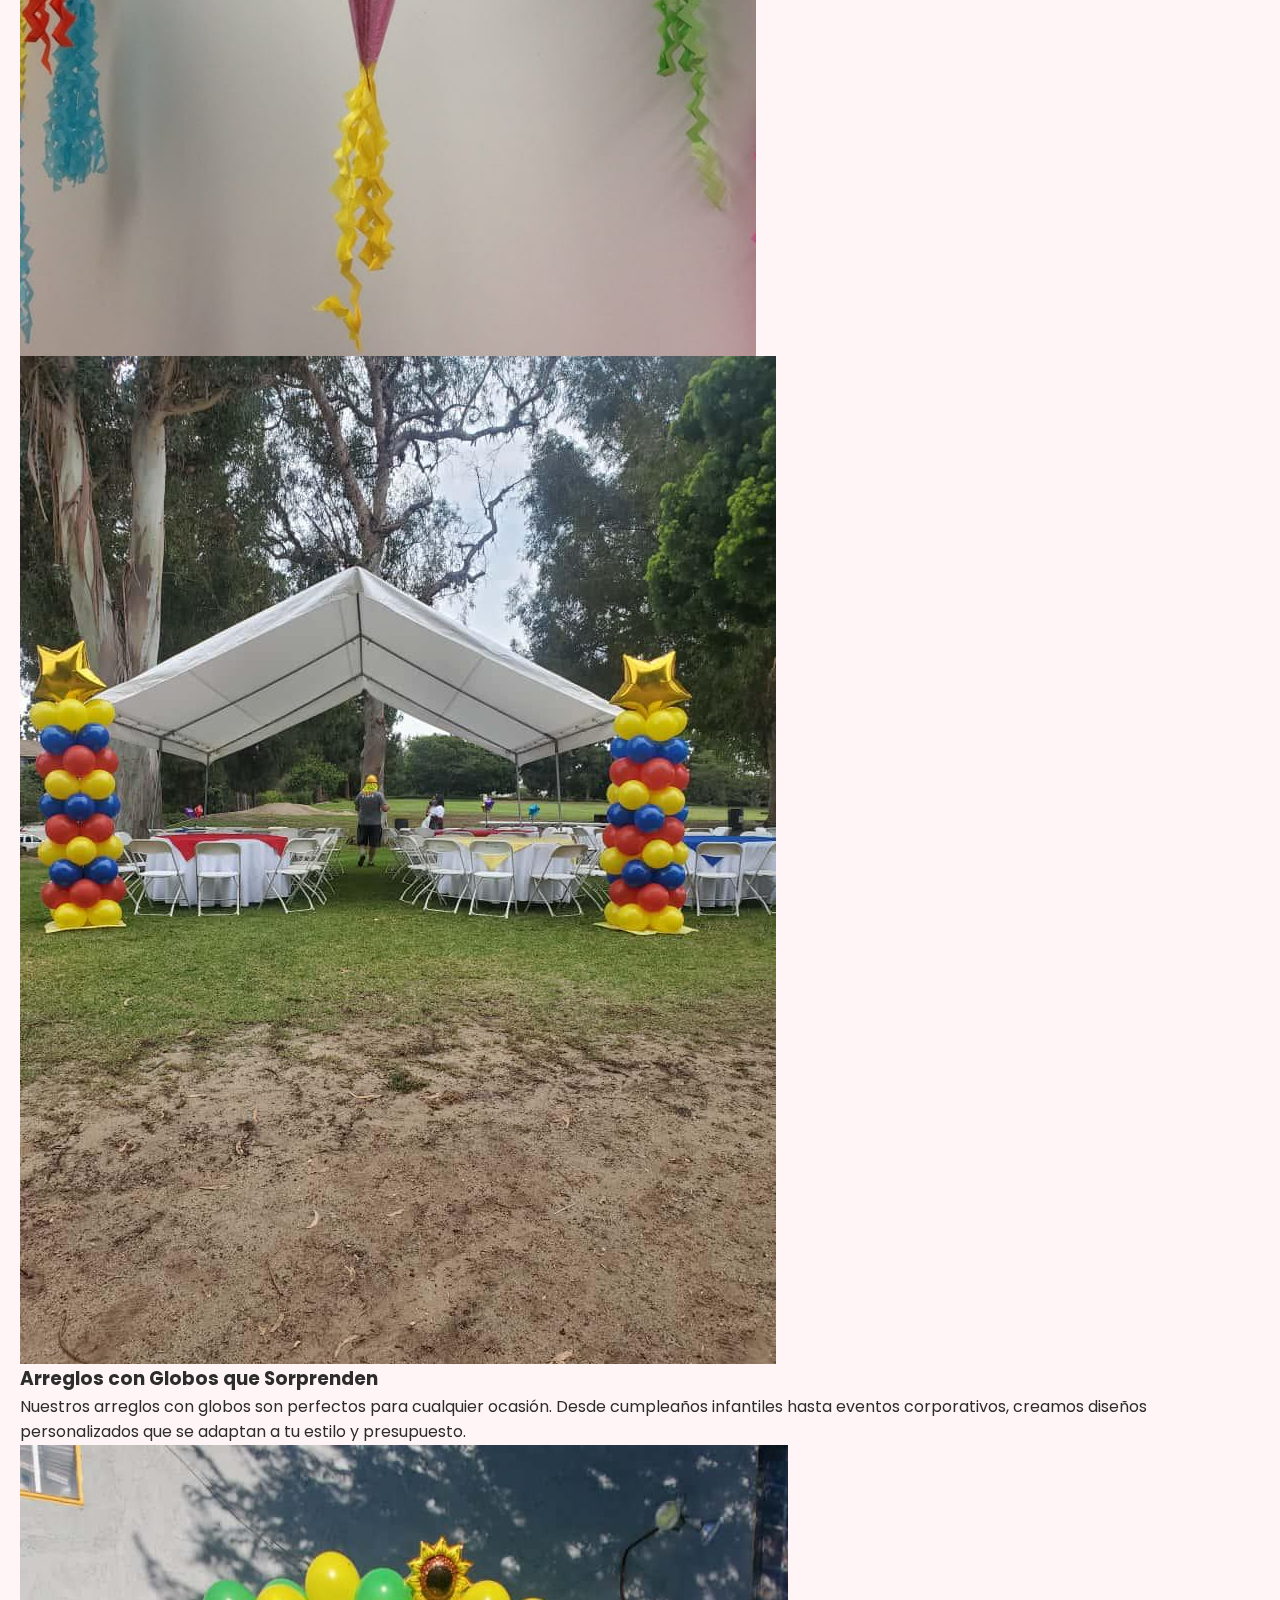
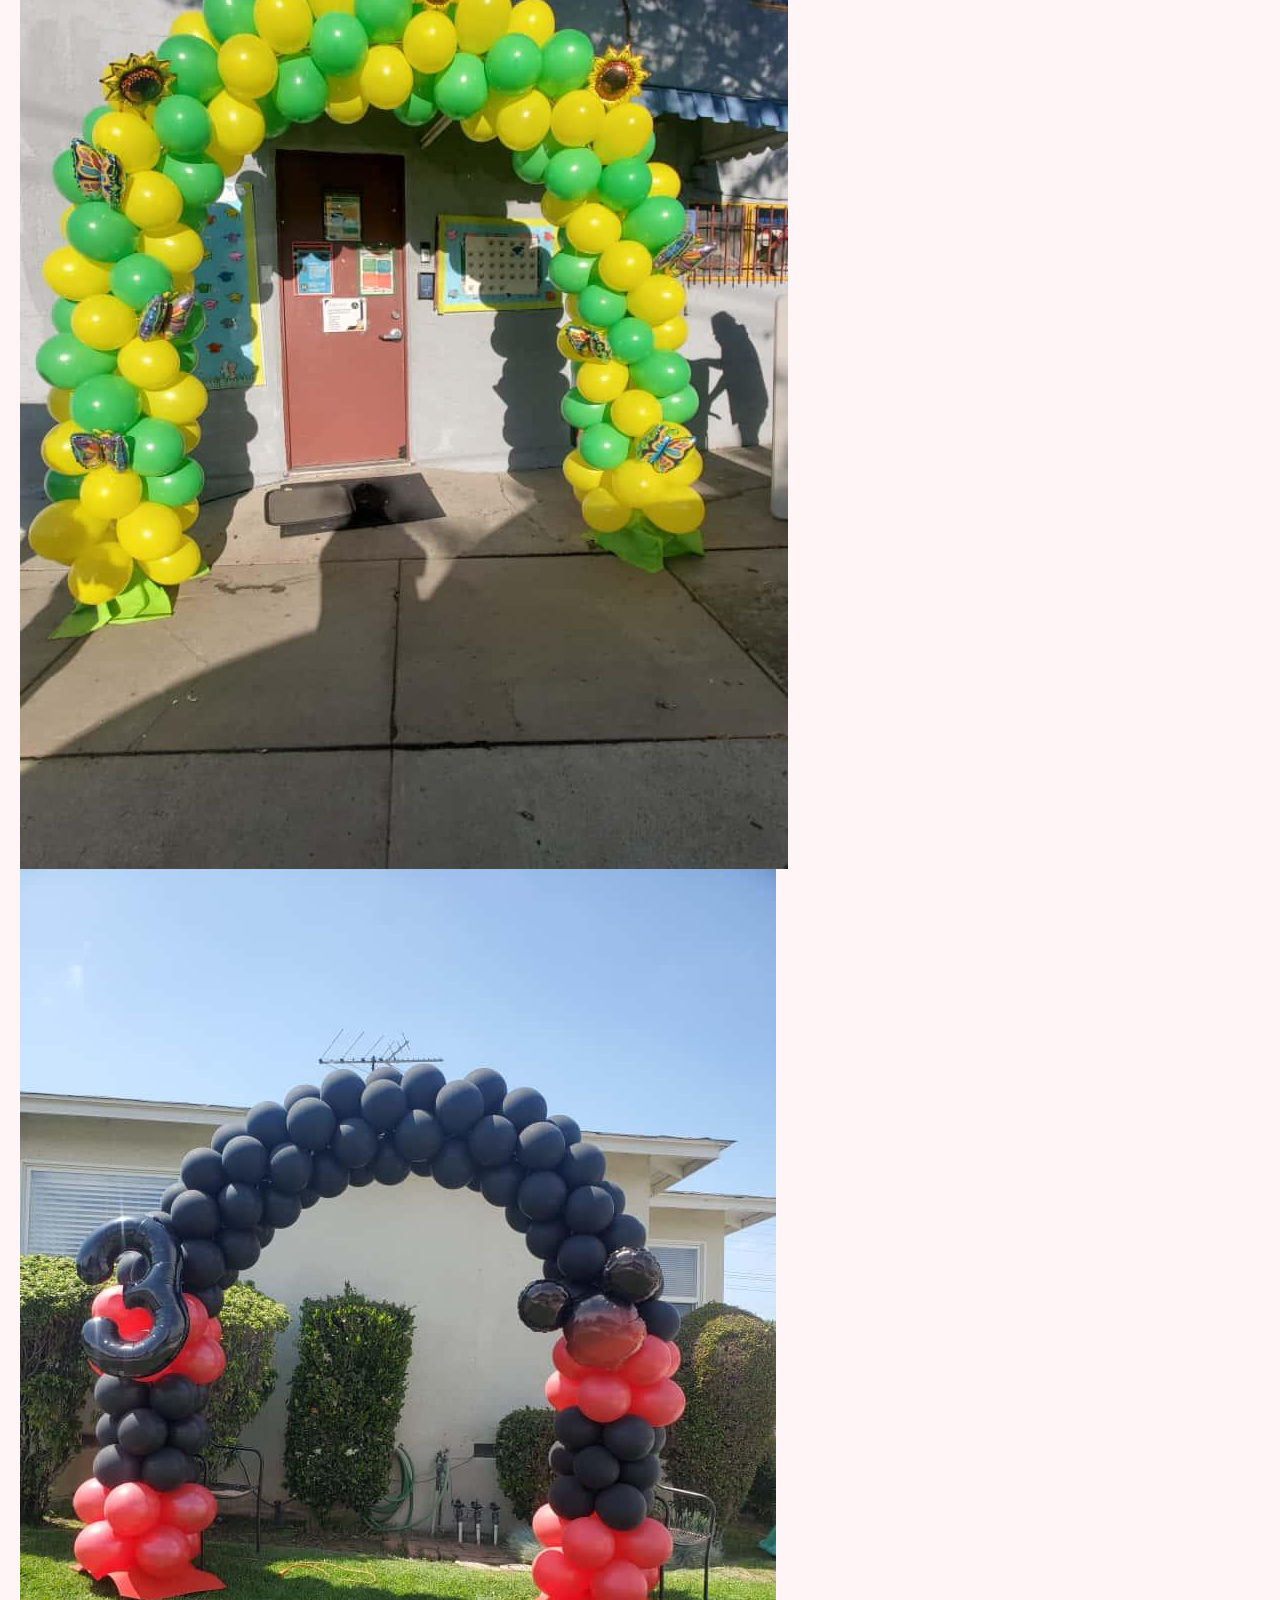
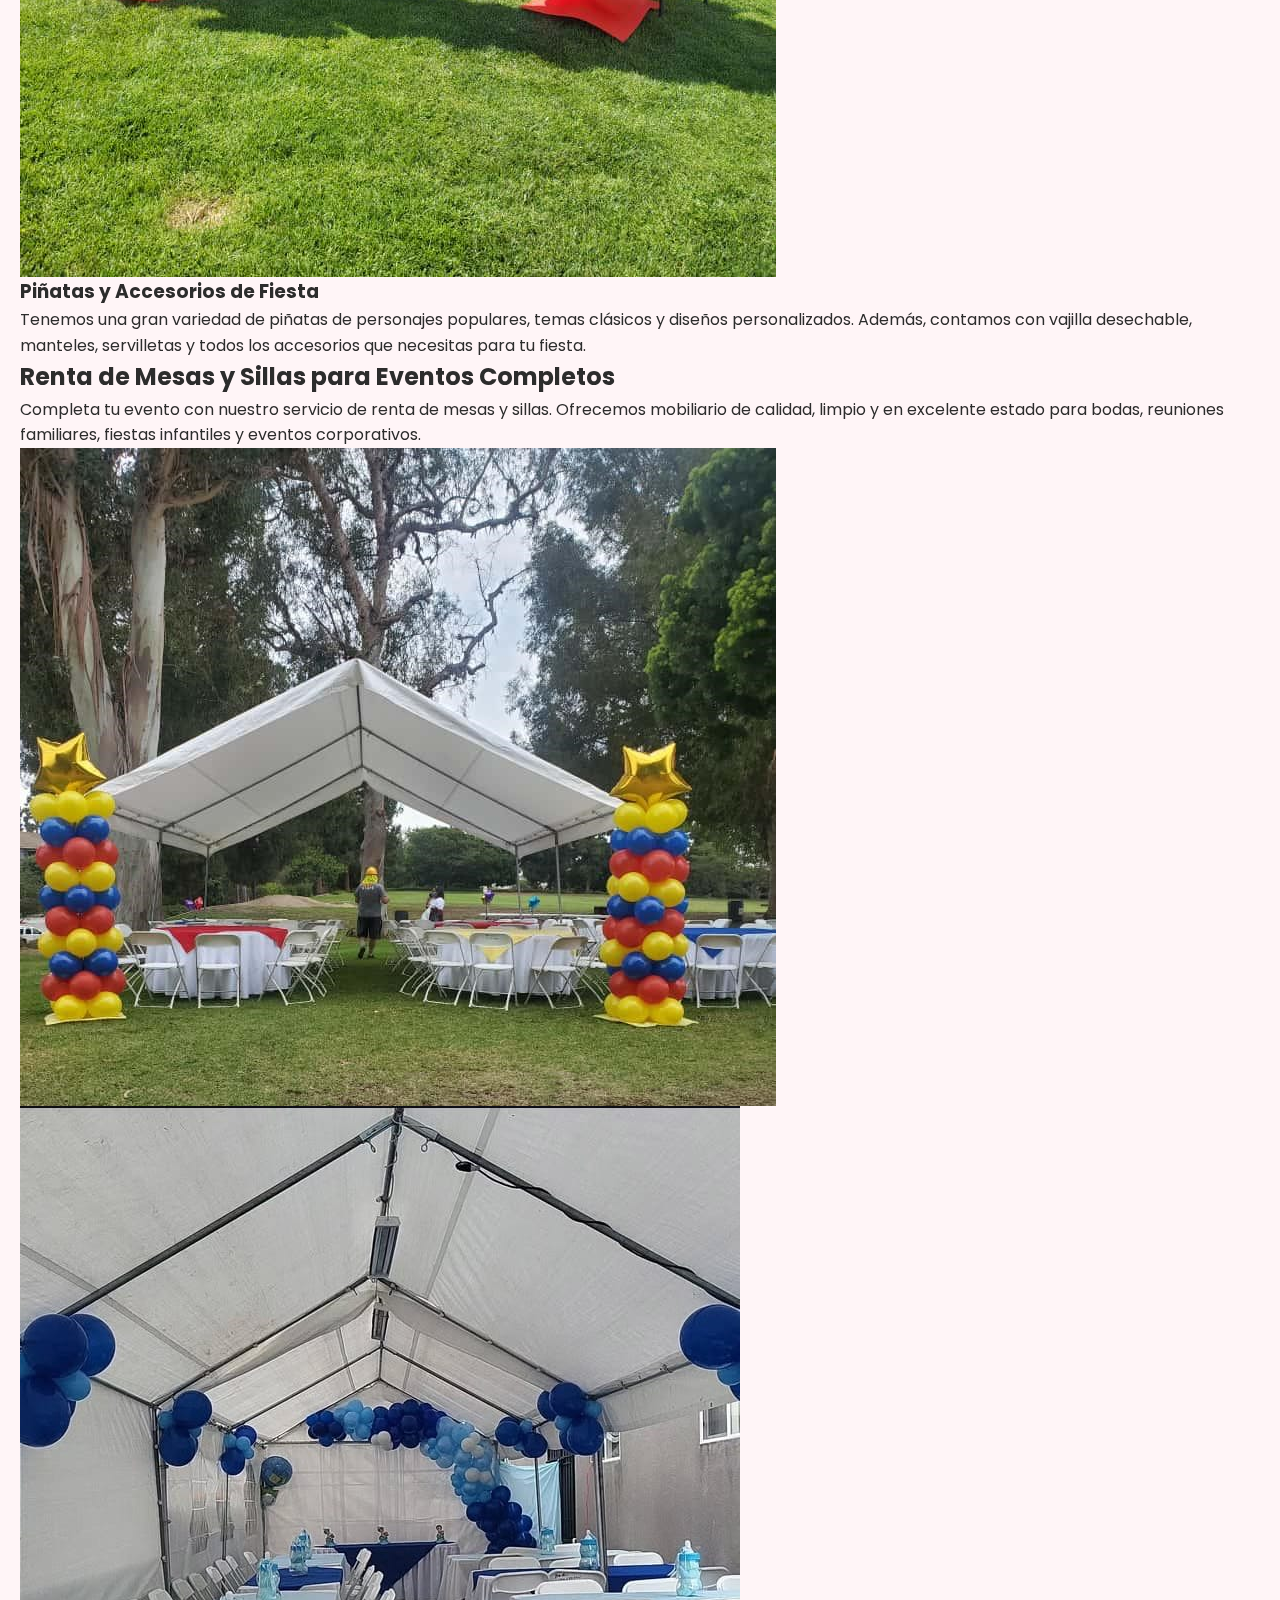
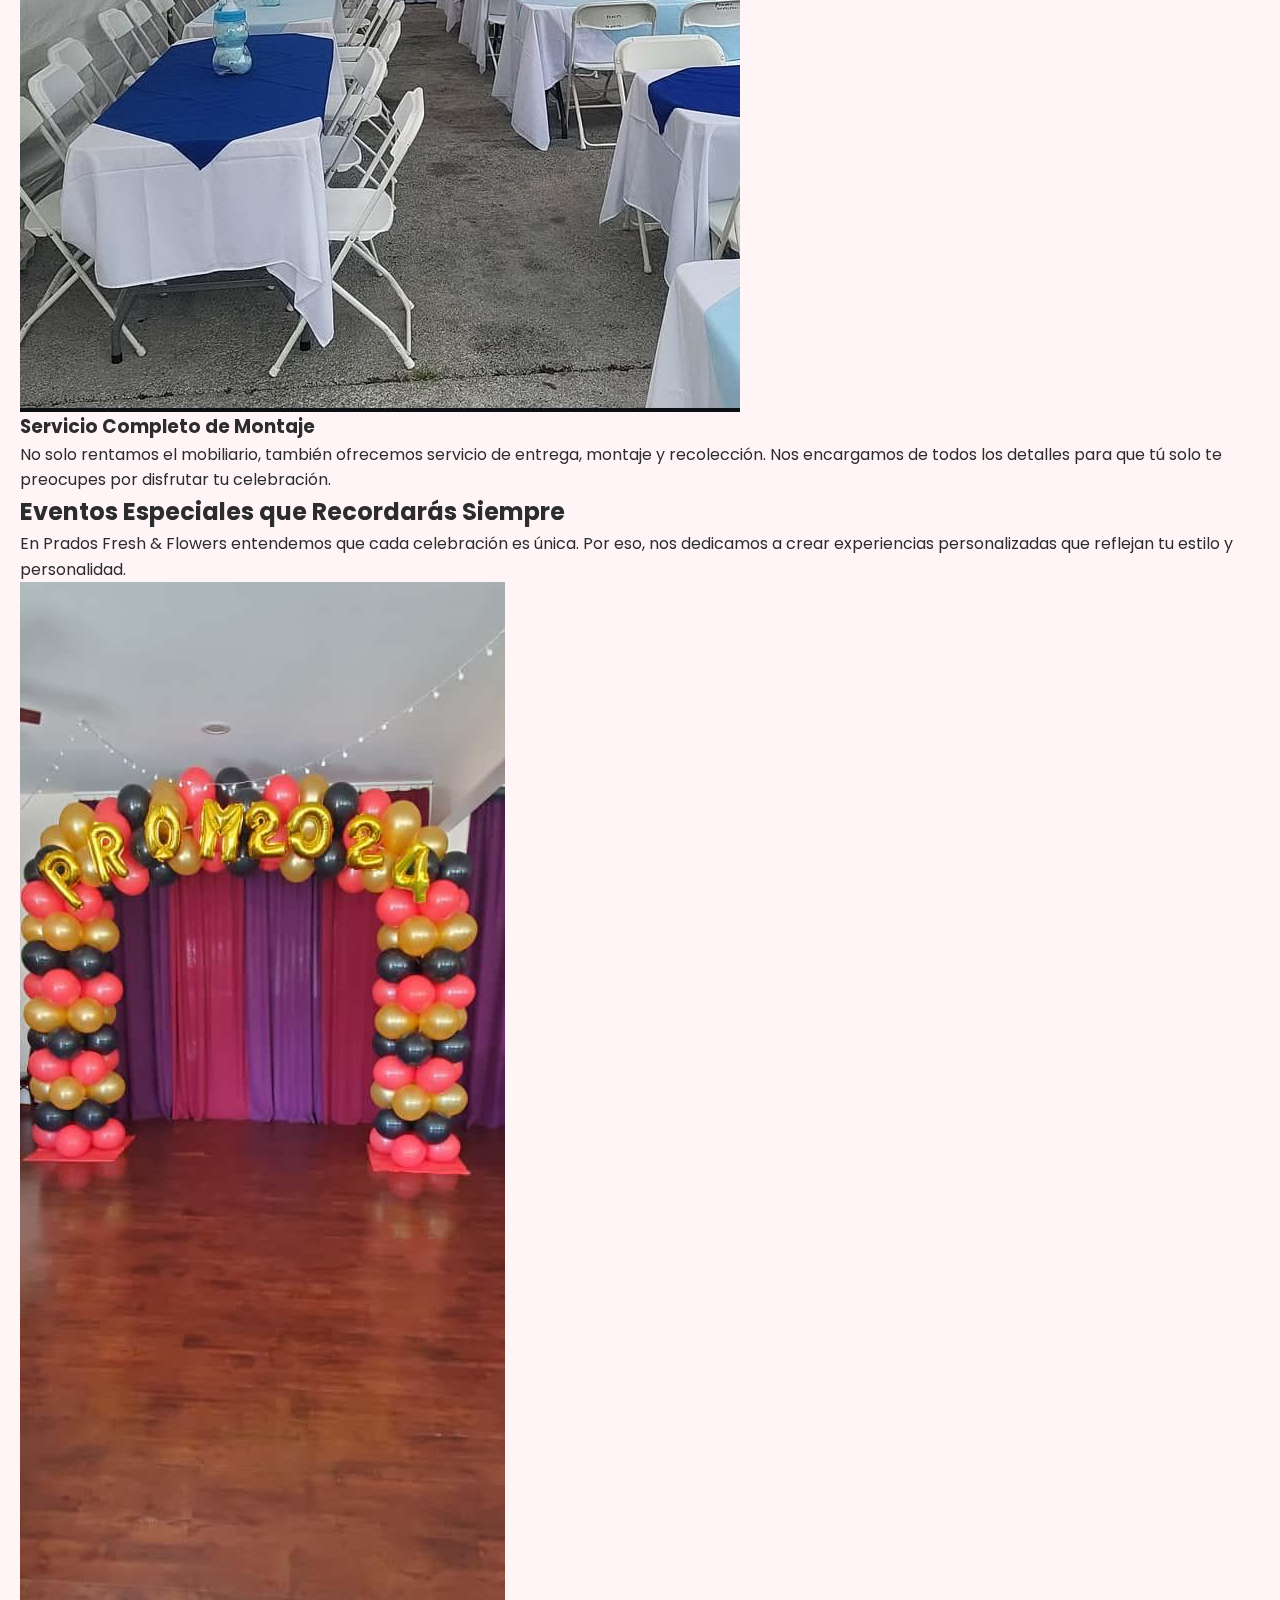
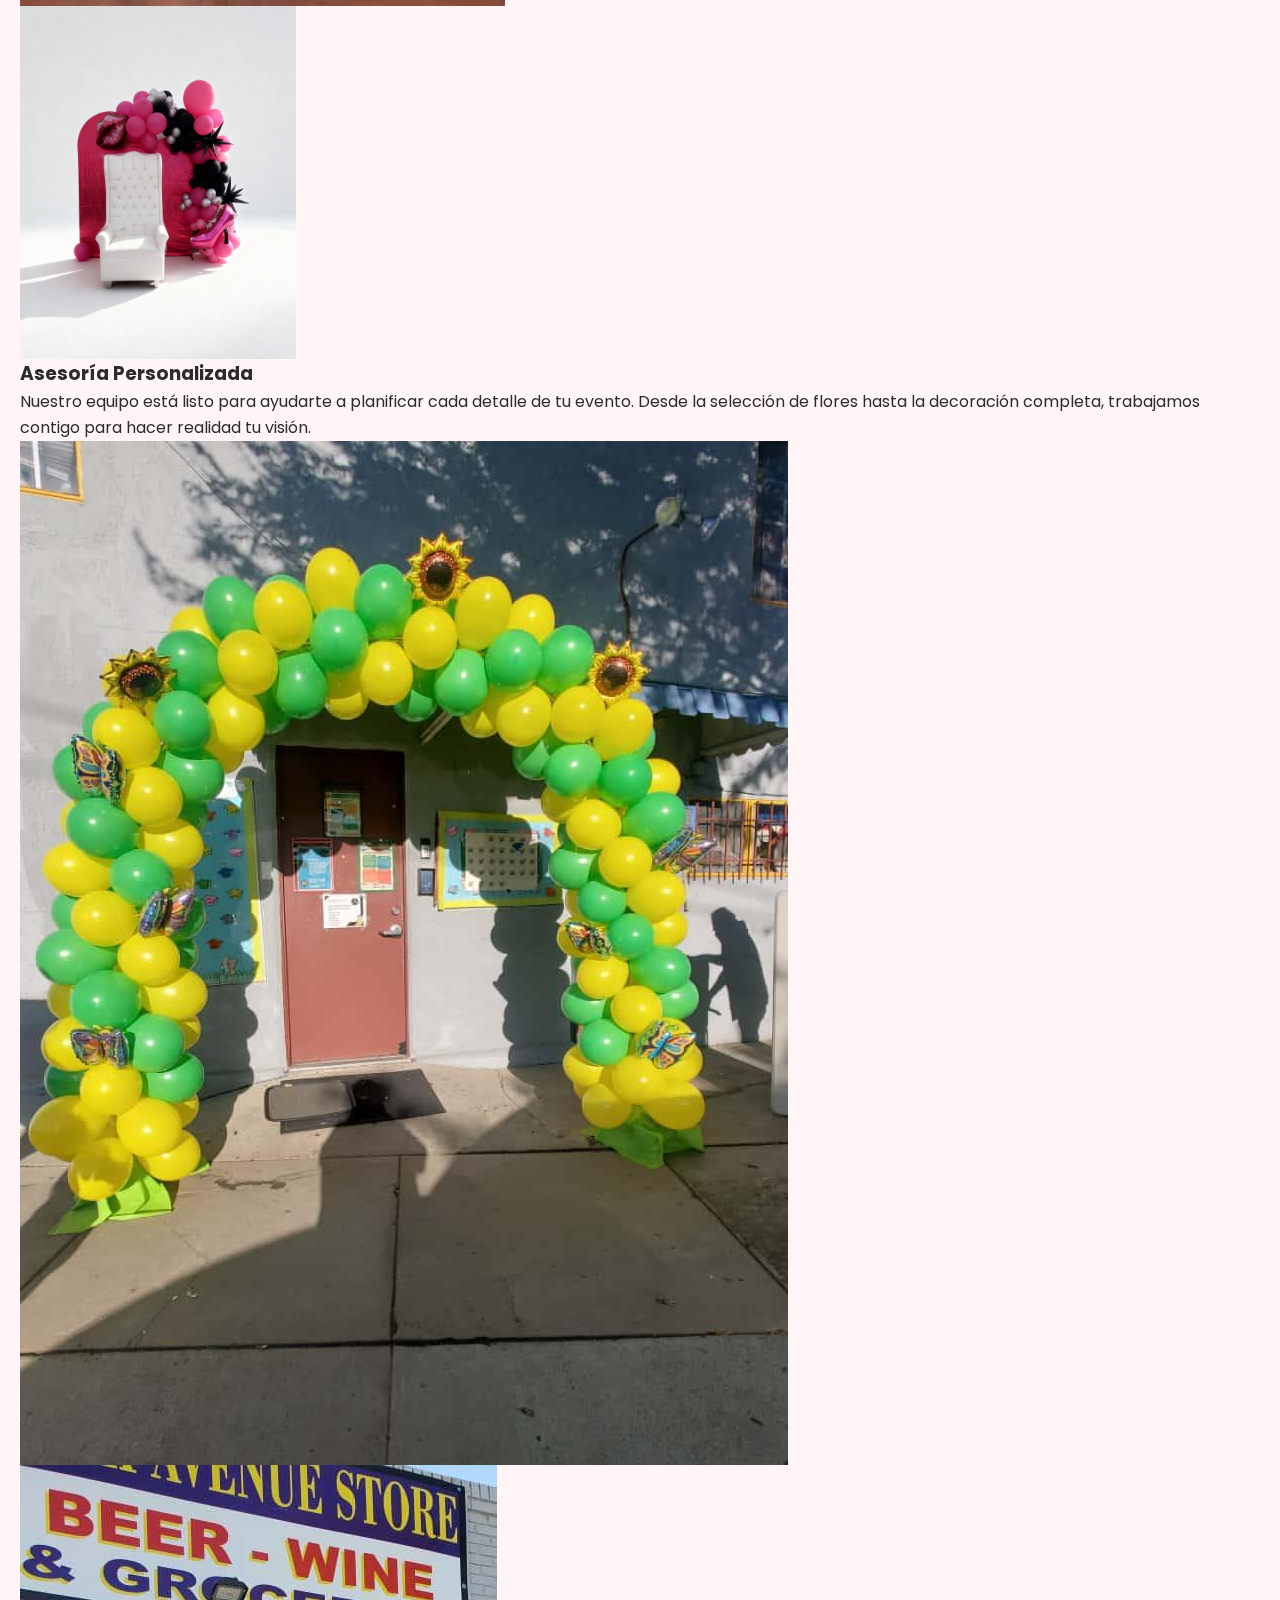
<file: article-party-store.html>
<!DOCTYPE html>
<html lang="es">
<head>
    <meta charset="UTF-8">
    <meta name="viewport" content="width=device-width, initial-scale=1.0">
    <meta name="description" content="Una Tienda Pensada para Celebrar: Flores y Artículos para Fiestas - PRADOS Fresh and Flowers">
    <meta name="keywords" content="tienda fiestas, party supplies, decoración eventos, flores California">
    <meta name="author" content="Luisfercpde">
    <title>Tienda para Celebrar - PRADOS Fresh Flowers | California</title>

    <!-- Favicon -->
    <link rel="icon" type="image/svg+xml" href="images/favicon.svg">
    <link rel="icon" type="image/png" sizes="16x16" href="images/Logo_Prados.png">
    <link rel="icon" type="image/png" sizes="32x32" href="images/Logo_Prados.png">
    <link rel="apple-touch-icon" sizes="180x180" href="images/Logo_Prados.png">
    
    <!-- Google Fonts -->
    <link rel="preconnect" href="https://fonts.googleapis.com">
    <link rel="preconnect" href="https://fonts.gstatic.com" crossorigin>
    <link href="https://fonts.googleapis.com/css2?family=Noto+Serif:wght@400;600;700&family=Poppins:wght@300;400;500;600;700&display=swap" rel="stylesheet">
    
    <!-- Font Awesome -->
    <link rel="stylesheet" href="https://cdn.jsdelivr.net/npm/@fortawesome/fontawesome-free@6.4.0/css/all.min.css">
    
    <!-- Custom CSS -->
    <link rel="stylesheet" href="css/style.css?v=2.0">
</head>
<body>
    
    <!-- Header / Navbar -->
    <header class="header" id="header">
        <nav class="navbar">
            <div class="container">
                <div class="nav-wrapper">
                    <!-- Logo -->
                    <a href="index.html" class="logo" data-no-translate="true">
                        <img src="images/Logo_Prados.png" alt="PRADOS Logo">
                    </a>
                    
                    <!-- Hamburger Menu -->
                    <button class="hamburger" id="hamburger" aria-label="Menu">
                        <span></span>
                        <span></span>
                        <span></span>
                    </button>
                    
                    <!-- Navigation Menu -->
                    <div class="nav-menu" id="navMenu">
                        <ul class="nav-list">
                            <li><a href="index.html#home" class="nav-link" data-i18n="nav.home">Inicio</a></li>
                            <li><a href="index.html#flowers" class="nav-link" data-i18n="nav.flowers">Arreglos Florales</a></li>
                            <li><a href="index.html#party" class="nav-link" data-i18n="nav.party">Party Supplies</a></li>
                            <li><a href="index.html#rental" class="nav-link" data-i18n="nav.rental">Renta de Mesas y Sillas</a></li>
                            <li><a href="index.html#community" class="nav-link" data-i18n="nav.community">Servicios Comunitarios</a></li>
                            <li><a href="index.html#products" class="nav-link" data-i18n="nav.products">Productos</a></li>
                            <li><a href="blog.html" class="nav-link" data-i18n="nav.blog">Blog</a></li>
                            <li><a href="index.html#contact" class="nav-link" data-i18n="nav.contact">Ubicación</a></li>
                        </ul>
                        
                        <!-- Language Selector -->
                        <div class="language-selector">
                            <button class="lang-btn active" data-lang="es">🇪🇸 ES</button>
                            <button class="lang-btn" data-lang="en">🇺🇸 EN</button>
                        </div>
                    </div>
                </div>
            </div>
        </nav>
    </header>

    <!-- Article Hero -->
    <section class="article-hero">
        <div class="hero-overlay"></div>
        <div class="hero-content">
            <div class="breadcrumb">
                <a href="index.html" data-i18n="nav.home">Inicio</a> / 
                <a href="blog.html" data-i18n="nav.blog">Blog</a> / 
                <span data-i18n="article2.title">Tienda para Celebrar</span>
            </div>
            <h1 class="hero-title" data-i18n="article2.title">Una Tienda Pensada para Celebrar: Flores y Artículos para Fiestas</h1>
        </div>
    </section>

    <!-- Article Content -->
    <article class="article-content">
        <div class="container">
            <div class="article-body">

                <div class="article-text">
                    <p data-i18n="article2.intro">
                        Celebrar es crear recuerdos, y en Prados Fresh & Flowers hacemos que cada evento sea especial desde el primer detalle. Nuestra tienda está diseñada para ofrecer soluciones completas para celebraciones de todo tipo.
                    </p>

                    <h2 data-i18n="article2.section1.title">Más que una floristería</h2>
                    <p data-i18n="article2.section1.content">
                        Además de arreglos florales, contamos con artículos para fiestas, globos decorativos, regalos y accesorios que complementan cualquier evento, desde reuniones íntimas hasta celebraciones más grandes.
                    </p>

                    <div class="article-images-grid">
                        <img src="images/images_blog/15.jpeg" alt="Piñatas" loading="lazy">
                        <img src="images/Arreglos con Globos.png" alt="Accesorios de Fiesta" loading="lazy">
                    </div>

                    <h2 data-i18n="article2.section2.title">Tu aliado para eventos y fechas especiales</h2>
                    <p data-i18n="article2.section2.content">
                        Nuestro equipo te asesora para que encuentres exactamente lo que necesitas, ahorrando tiempo y garantizando resultados que sorprenden. Todo en un solo lugar, con calidad y atención personalizada.
                    </p>

                    <div class="article-images-grid">
                        <img src="images/Spot dorado y negro.jpeg" alt="Decoración con Globos Dorados" loading="lazy">
                        <img src="images/Fiesta rosa con silla.jpeg" alt="Fiesta Rosa" loading="lazy">
                    </div>

                    <h2 data-i18n="article2.section3.title">Arreglos Florales que Transforman Cualquier Celebración</h2>
                    <p data-i18n="article2.section3.content">
                        Las flores tienen la capacidad de cambiar el ambiente y elevar cualquier momento. En Prados Fresh & Flowers, cada arreglo floral nace con la intención de transmitir alegría, color y emociones auténticas.
                    </p>

                    <h3 data-i18n="article2.section4.title">Creatividad floral en cada diseño</h3>
                    <p data-i18n="article2.section4.content">
                        Nuestros arreglos combinan flores naturales, texturas y colores que se adaptan a distintas celebraciones: cumpleaños, agradecimientos, celebraciones familiares o detalles corporativos. Cada diseño es único y se prepara con dedicación artesanal.
                    </p>

                    <div class="article-images-grid">
                        <img src="images/Decoracion con telas.jpeg" alt="Decoración con Telas" loading="lazy">
                        <img src="images/Globos coloridos.jpeg" alt="Globos Coloridos" loading="lazy">
                    </div>

                    <h3 data-i18n="article2.section5.title">Flores que hablan por ti</h3>
                    <p data-i18n="article2.section5.content">
                        Cuando las palabras no son suficientes, un arreglo floral se convierte en el mejor mensaje. Nuestros clientes confían en nosotros para sorprender, expresar cariño y dejar una impresión duradera en cada entrega.
                    </p>

                    <h2 data-i18n="article2.section6.title">Party Supplies: Todo lo que Necesitas para tu Fiesta</h2>
                    <p data-i18n="article2.section6.content">
                        Desde piñatas coloridas hasta arreglos con globos personalizados, en Prados Fresh & Flowers encontrarás todo lo necesario para hacer de tu celebración algo único e inolvidable.
                    </p>

                    <div class="article-images-grid">
                        <img src="images/piñata estrella.jpeg" alt="Fiesta Colorida" loading="lazy">
                        <img src="images/piñatas.jpeg" alt="Decoración Temática" loading="lazy">
                    </div>

                    <h3 data-i18n="article2.section7.title">Arreglos con Globos que Sorprenden</h3>
                    <p data-i18n="article2.section7.content">
                        Nuestros arreglos con globos son perfectos para cualquier ocasión. Desde cumpleaños infantiles hasta eventos corporativos, creamos diseños personalizados que se adaptan a tu estilo y presupuesto.
                    </p>

                    <div class="article-images-grid">
                        <img src="images/Arreglo globos amarillos y verdes.jpeg" alt="Arreglo de Globos Amarillos" loading="lazy">
                        <img src="images/3 years old.png" alt="Decoración 3 Años" loading="lazy">
                    </div>

                    <h3 data-i18n="article2.section8.title">Piñatas y Accesorios de Fiesta</h3>
                    <p data-i18n="article2.section8.content">
                        Tenemos una gran variedad de piñatas de personajes populares, temas clásicos y diseños personalizados. Además, contamos con vajilla desechable, manteles, servilletas y todos los accesorios que necesitas para tu fiesta.
                    </p>

                    <h2 data-i18n="article2.section9.title">Renta de Mesas y Sillas para Eventos Completos</h2>
                    <p data-i18n="article2.section9.content">
                        Completa tu evento con nuestro servicio de renta de mesas y sillas. Ofrecemos mobiliario de calidad, limpio y en excelente estado para bodas, reuniones familiares, fiestas infantiles y eventos corporativos.
                    </p>

                    <div class="article-images-grid">
                        <img src="images/Sillas y mesas.jpeg" alt="Sillas y Mesas para Eventos" loading="lazy">
                        <img src="images/mesas tematica azul.jpeg" alt="Mesas Temáticas" loading="lazy">
                    </div>

                    <h3 data-i18n="article2.section10.title">Servicio Completo de Montaje</h3>
                    <p data-i18n="article2.section10.content">
                        No solo rentamos el mobiliario, también ofrecemos servicio de entrega, montaje y recolección. Nos encargamos de todos los detalles para que tú solo te preocupes por disfrutar tu celebración.
                    </p>

                    <h2 data-i18n="article2.section11.title">Eventos Especiales que Recordarás Siempre</h2>
                    <p data-i18n="article2.section11.content">
                        En Prados Fresh & Flowers entendemos que cada celebración es única. Por eso, nos dedicamos a crear experiencias personalizadas que reflejan tu estilo y personalidad.
                    </p>

                    <div class="article-images-grid">
                        <img src="images/Prom.png" alt="Decoración de Prom" loading="lazy">
                        <img src="images/Decoracion tematica.png" alt="Bachelor's Party" loading="lazy">
                    </div>

                    <h3 data-i18n="article2.section12.title">Asesoría Personalizada</h3>
                    <p data-i18n="article2.section12.content">
                        Nuestro equipo está listo para ayudarte a planificar cada detalle de tu evento. Desde la selección de flores hasta la decoración completa, trabajamos contigo para hacer realidad tu visión.
                    </p>

                    <div class="article-images-grid">
                        <img src="images/School.png" alt="Eventos Escolares" loading="lazy">
                        <img src="images/Inaguraciones.png" alt="Inauguraciones" loading="lazy">
                    </div>

                    <div class="article-contact-box">
                        <h3 data-i18n="article2.contact.title">¿Listo para planificar tu próxima celebración?</h3>
                        <p data-i18n="article2.contact.content">Visítanos en 744 E Hyde Park Blvd, Inglewood, CA o contáctanos para más información.</p>
                        <div class="article-contact-buttons">
                            <a href="https://api.whatsapp.com/send?phone=13238028920&text=Hola,%20me%20gustaría%20información%20sobre%20sus%20servicios%20para%20fiestas" class="btn btn-primary" target="_blank" rel="noopener noreferrer" data-i18n="article2.contact.button1">Contáctanos</a>
                            <a href="index.html#party" class="btn btn-secondary" data-i18n="article2.contact.button2">Ver Party Supplies</a>
                        </div>
                    </div>
                </div>
            </div>
        </div>
    </article>

    <!-- Footer -->
    <footer class="footer">
        <div class="container">
            <div class="footer-content">
                <div class="footer-brand">
                    <img src="images/Logo_Prados.png" alt="PRADOS Logo" class="footer-logo">
                    <p class="footer-tagline" data-i18n="footer.tagline">Fresh Flowers and Party Supply</p>
                </div>
                
                <div class="footer-social">
                    <h4 data-i18n="footer.social">Síguenos en redes sociales</h4>
                    <div class="social-links">
                        <a href="https://www.facebook.com/people/prados-party-desing/61584661285303/" aria-label="Facebook" target="_blank"><i class="fab fa-facebook-f"></i></a>
                        <a href="https://www.instagram.com/pradosparty/" aria-label="Instagram" target="_blank"><i class="fab fa-instagram"></i></a>
                        <a href="https://api.whatsapp.com/send?phone=13238028920&text=Hola,%20me%20interesa%20conocer%20m%C3%A1s%20sobre%20sus%20servicios" aria-label="WhatsApp" target="_blank"><i class="fab fa-whatsapp"></i></a>
                    </div>
                </div>
                
                <div class="footer-links">
                    <a href="#" data-i18n="footer.privacy">Política de privacidad</a>
                    <a href="#" data-i18n="footer.terms">Términos y condiciones</a>
                </div>
            </div>
            
            <div class="footer-bottom">
                <p data-i18n="footer.credits">© Luisfercpde 2025. Todos los derechos reservados.</p>
            </div>
        </div>
    </footer>

    <!-- WhatsApp Floating Button -->
    <a href="https://api.whatsapp.com/send?phone=13238028920&text=Hola,%20me%20interesa%20conocer%20m%C3%A1s%20sobre%20sus%20servicios" class="whatsapp-float" target="_blank" rel="noopener noreferrer" aria-label="Contactar por WhatsApp">
        <i class="fab fa-whatsapp"></i>
    </a>

    <!-- JavaScript -->
    <script src="js/language.js"></script>
    <script src="js/main.js"></script>
</body>
</html>
</file>
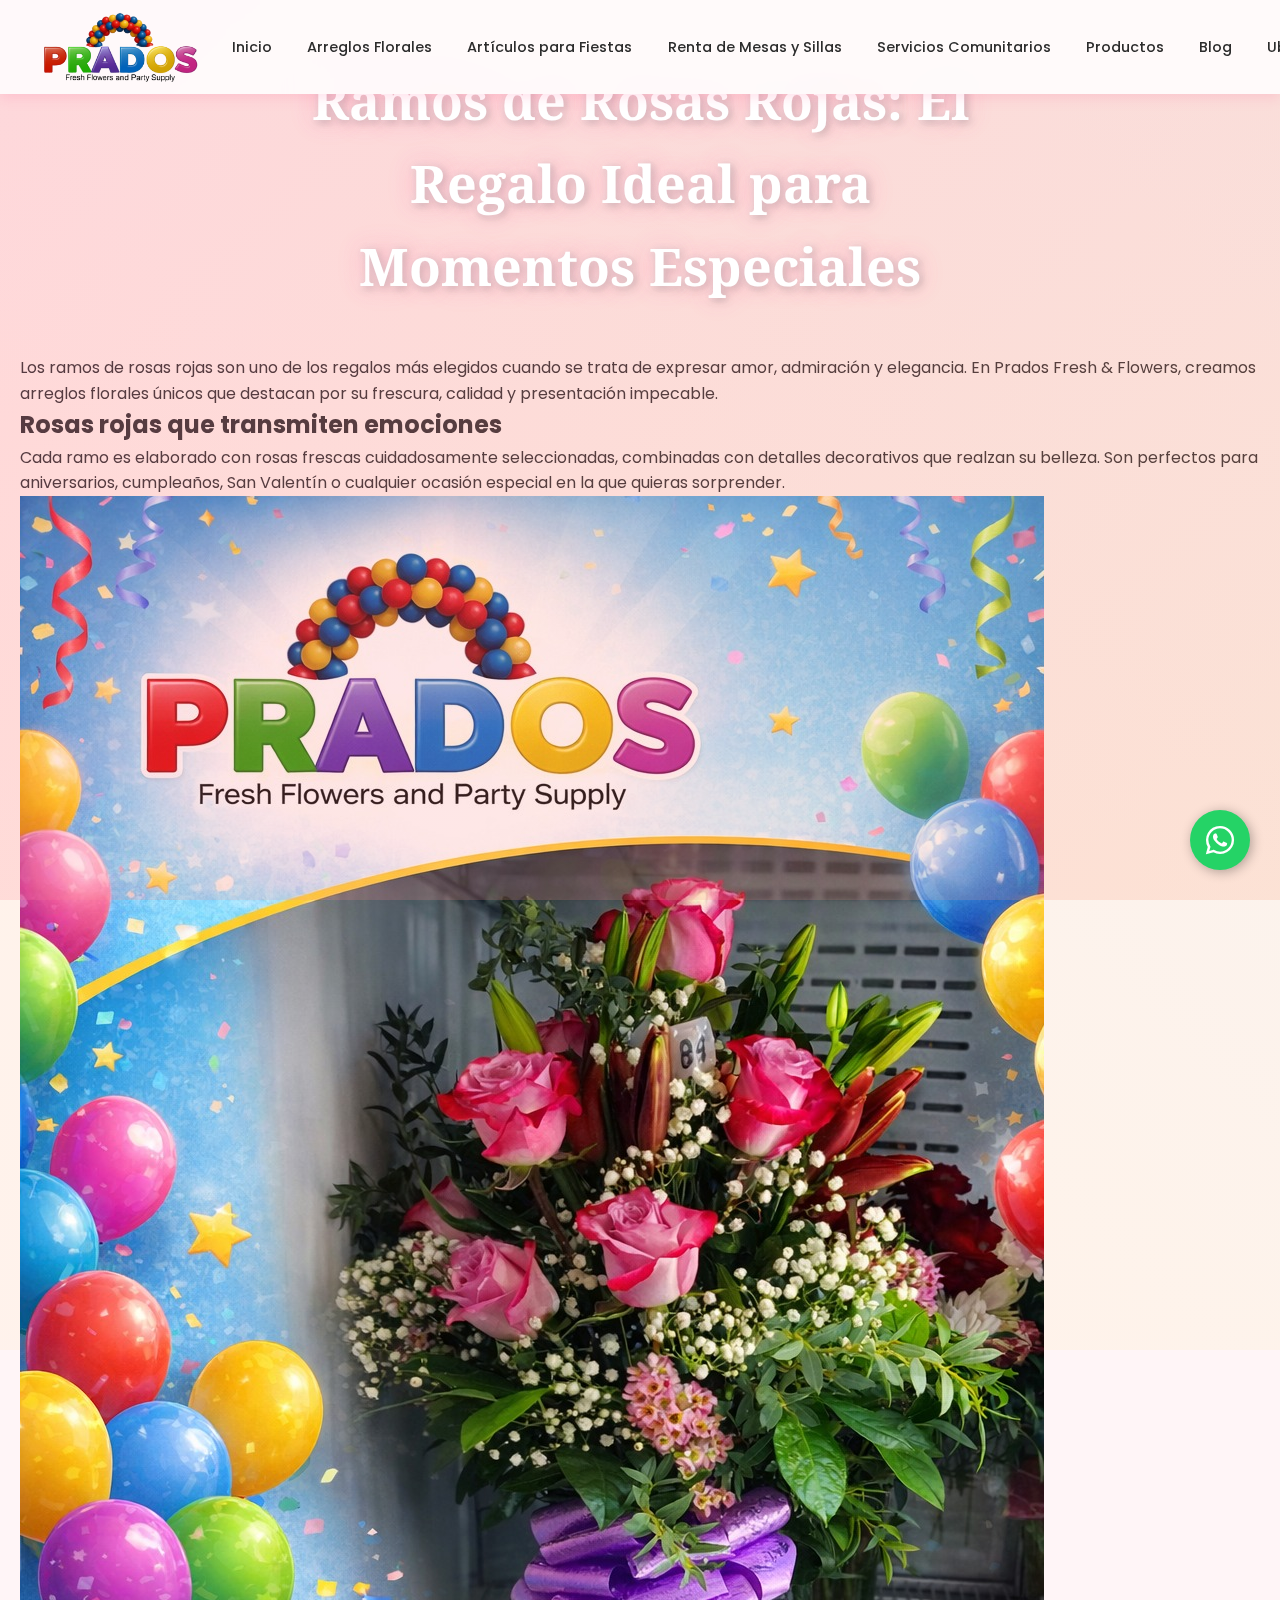
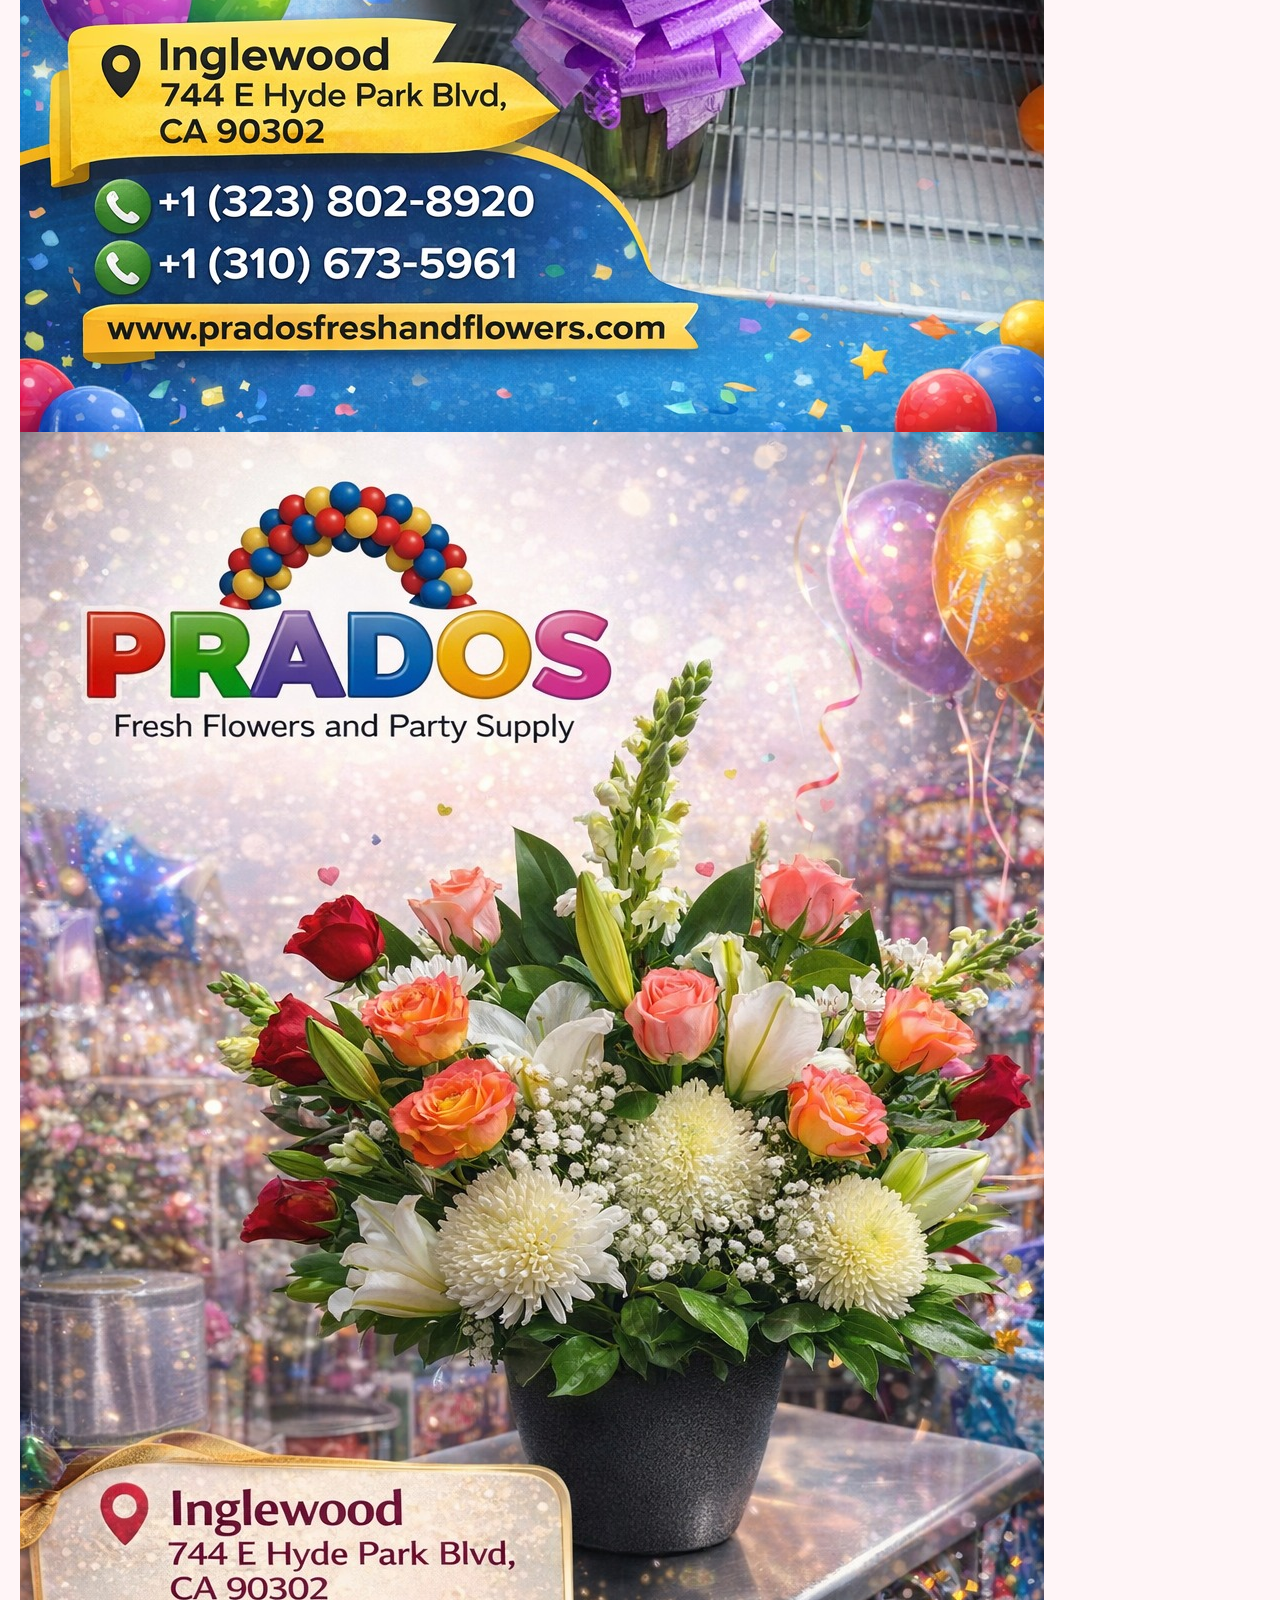
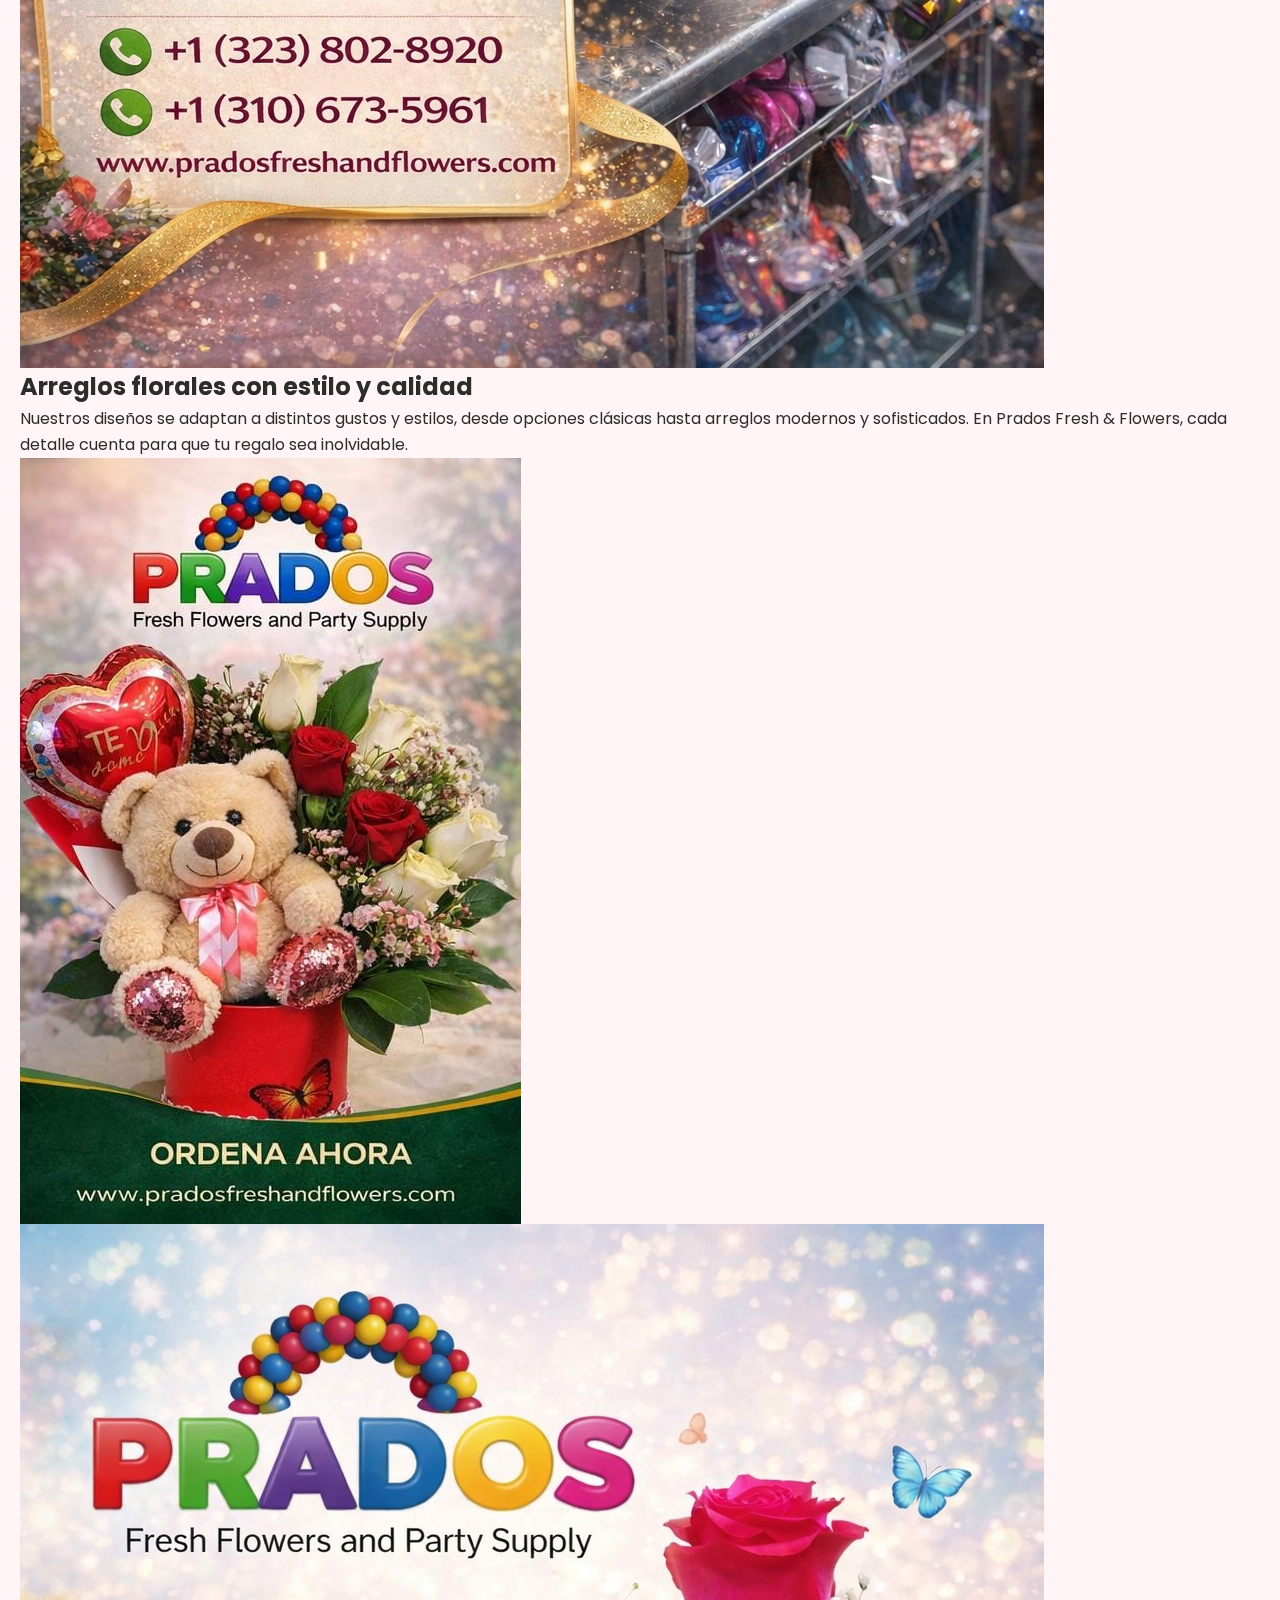
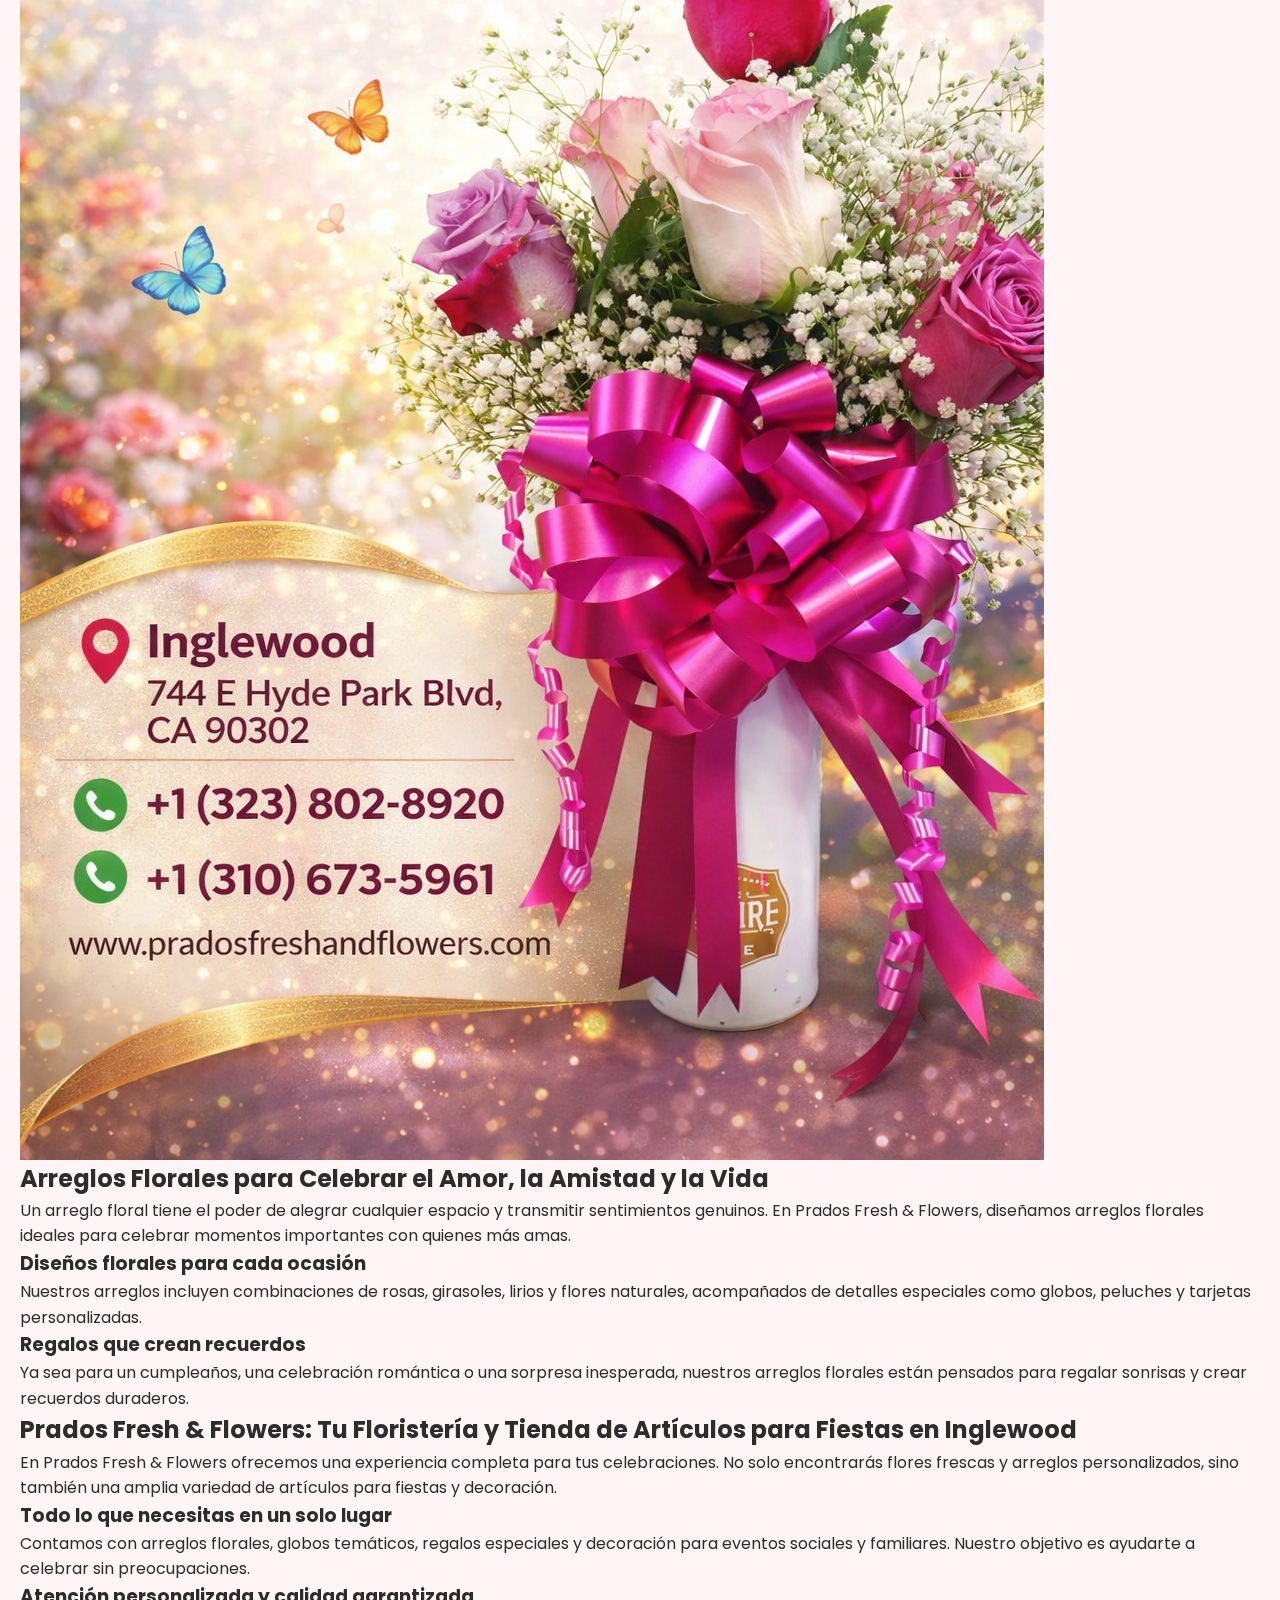
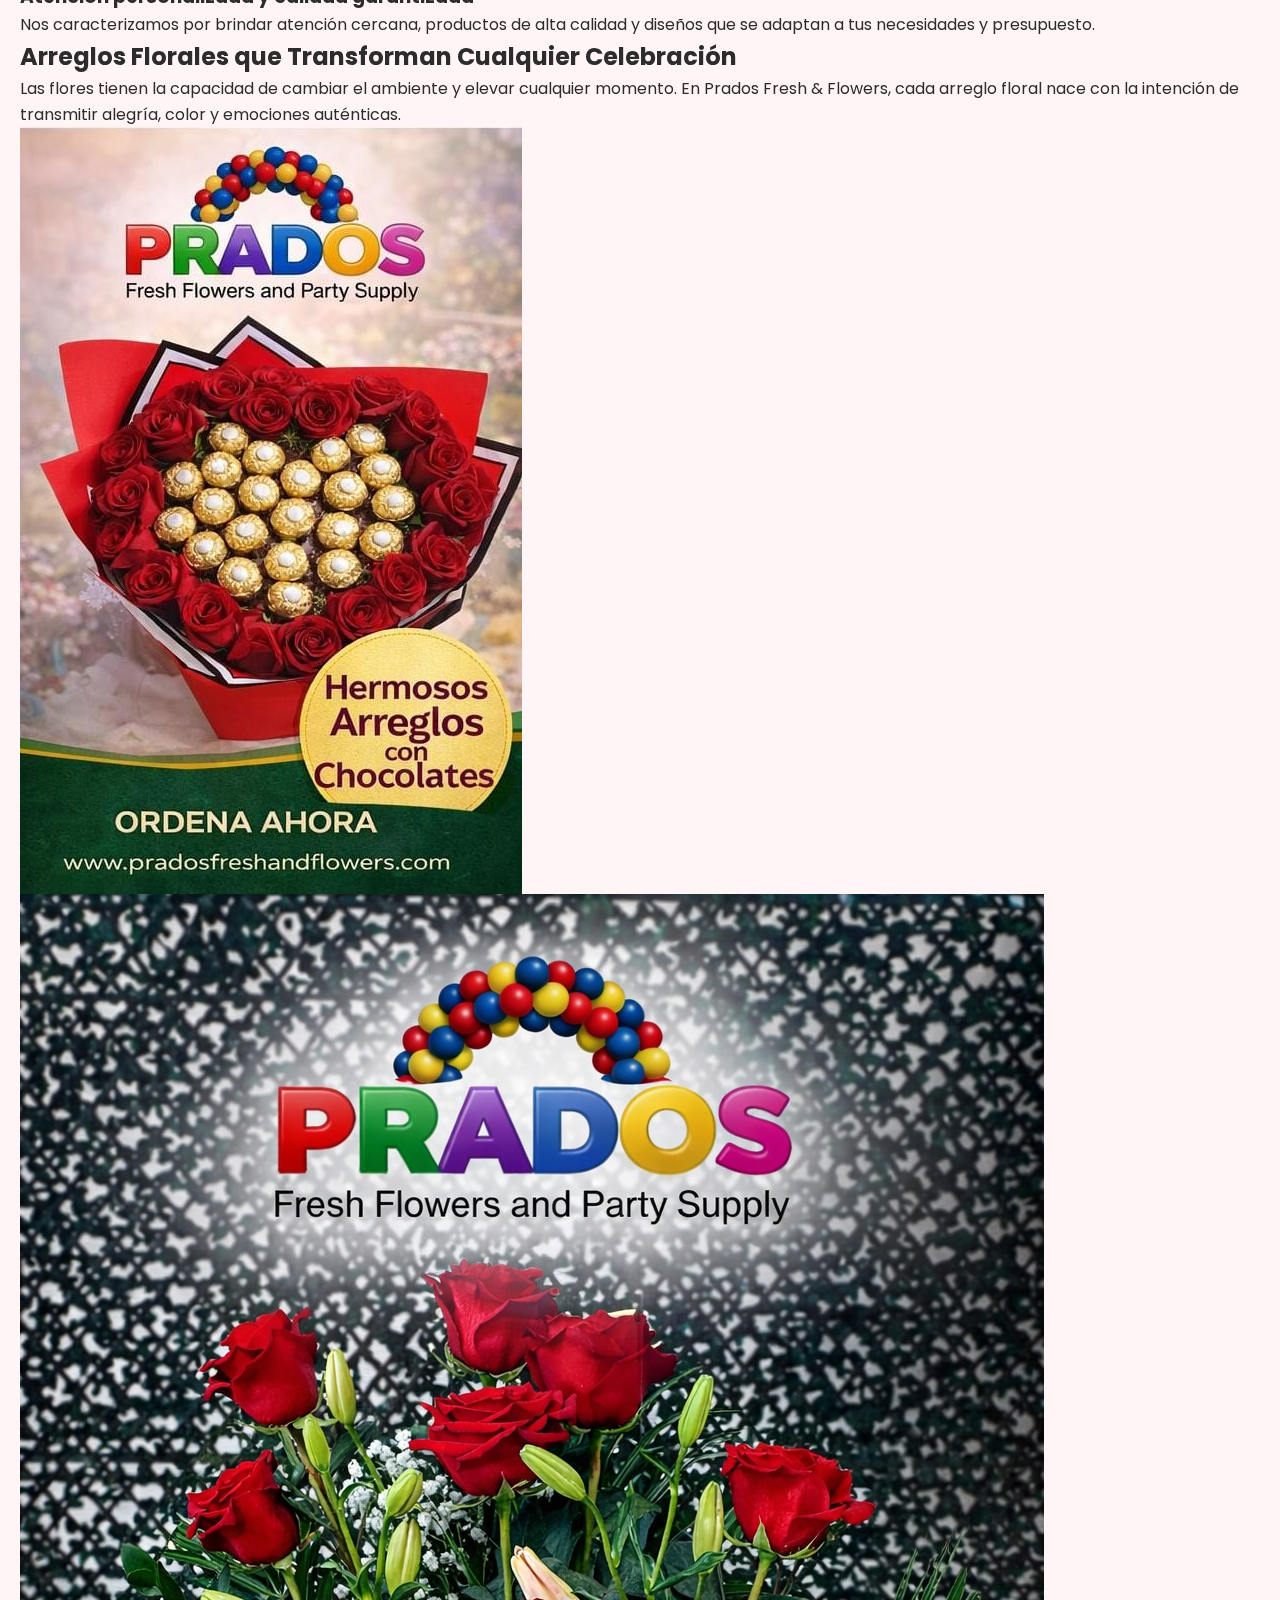
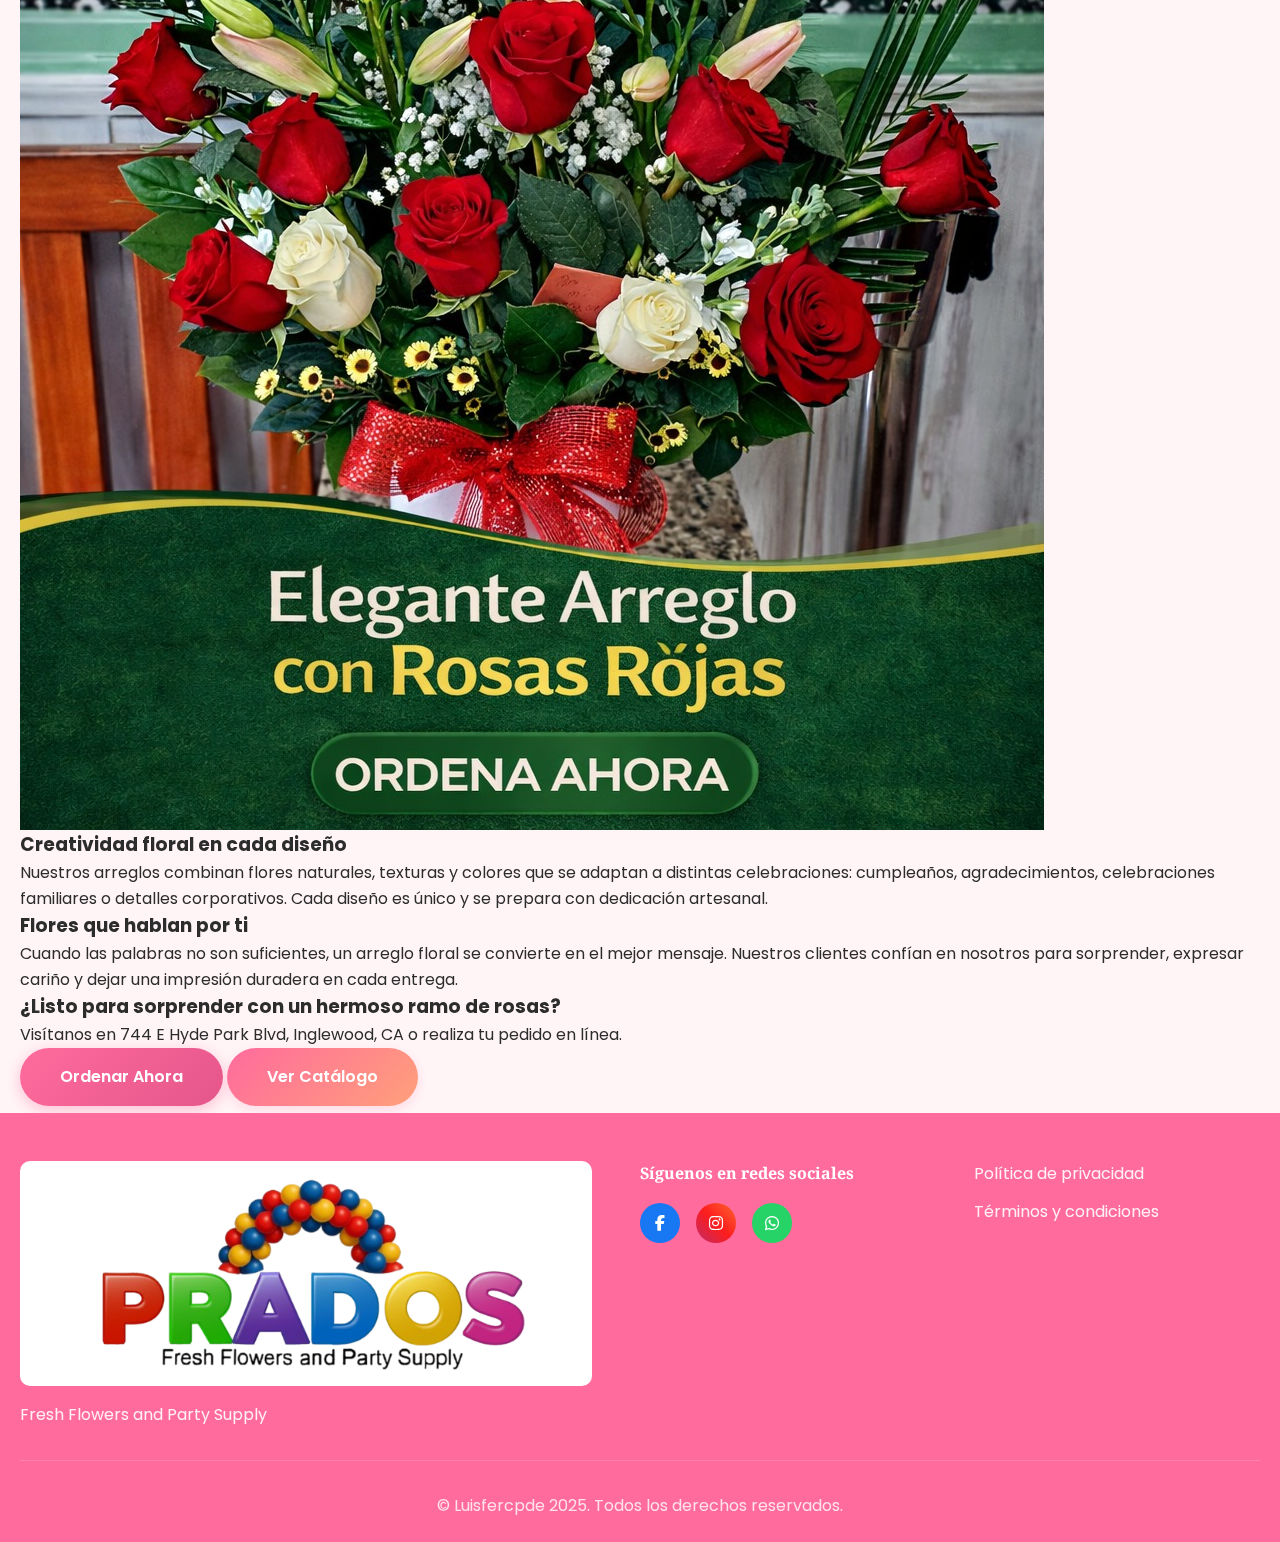
<file: article-red-roses.html>
<!DOCTYPE html>
<html lang="es">
<head>
    <meta charset="UTF-8">
    <meta name="viewport" content="width=device-width, initial-scale=1.0">
    <meta name="description" content="Ramos de Rosas Rojas: El Regalo Ideal para Momentos Especiales - PRADOS Fresh and Flowers">
    <meta name="keywords" content="rosas rojas, arreglos florales, regalos especiales, flores California">
    <meta name="author" content="Luisfercpde">
    <title>Ramos de Rosas Rojas - PRADOS Fresh Flowers | California</title>

    <!-- Favicon -->
    <link rel="icon" type="image/svg+xml" href="images/favicon.svg">
    <link rel="icon" type="image/png" sizes="16x16" href="images/Logo_Prados.png">
    <link rel="icon" type="image/png" sizes="32x32" href="images/Logo_Prados.png">
    <link rel="apple-touch-icon" sizes="180x180" href="images/Logo_Prados.png">
    
    <!-- Google Fonts -->
    <link rel="preconnect" href="https://fonts.googleapis.com">
    <link rel="preconnect" href="https://fonts.gstatic.com" crossorigin>
    <link href="https://fonts.googleapis.com/css2?family=Noto+Serif:wght@400;600;700&family=Poppins:wght@300;400;500;600;700&display=swap" rel="stylesheet">
    
    <!-- Font Awesome -->
    <link rel="stylesheet" href="https://cdn.jsdelivr.net/npm/@fortawesome/fontawesome-free@6.4.0/css/all.min.css">
    
    <!-- Custom CSS -->
    <link rel="stylesheet" href="css/style.css?v=2.0">
</head>
<body>
    
    <!-- Header / Navbar -->
    <header class="header" id="header">
        <nav class="navbar">
            <div class="container">
                <div class="nav-wrapper">
                    <!-- Logo -->
                    <a href="index.html" class="logo" data-no-translate="true">
                        <img src="images/Logo_Prados.png" alt="PRADOS Logo">
                    </a>
                    
                    <!-- Hamburger Menu -->
                    <button class="hamburger" id="hamburger" aria-label="Menu">
                        <span></span>
                        <span></span>
                        <span></span>
                    </button>
                    
                    <!-- Navigation Menu -->
                    <div class="nav-menu" id="navMenu">
                        <ul class="nav-list">
                            <li><a href="index.html#home" class="nav-link" data-i18n="nav.home">Inicio</a></li>
                            <li><a href="index.html#flowers" class="nav-link" data-i18n="nav.flowers">Arreglos Florales</a></li>
                            <li><a href="index.html#party" class="nav-link" data-i18n="nav.party">Party Supplies</a></li>
                            <li><a href="index.html#rental" class="nav-link" data-i18n="nav.rental">Renta de Mesas y Sillas</a></li>
                            <li><a href="index.html#community" class="nav-link" data-i18n="nav.community">Servicios Comunitarios</a></li>
                            <li><a href="index.html#products" class="nav-link" data-i18n="nav.products">Productos</a></li>
                            <li><a href="blog.html" class="nav-link" data-i18n="nav.blog">Blog</a></li>
                            <li><a href="index.html#contact" class="nav-link" data-i18n="nav.contact">Ubicación</a></li>
                        </ul>
                        
                        <!-- Language Selector -->
                        <div class="language-selector">
                            <button class="lang-btn active" data-lang="es">🇪🇸 ES</button>
                            <button class="lang-btn" data-lang="en">🇺🇸 EN</button>
                        </div>
                    </div>
                </div>
            </div>
        </nav>
    </header>

    <!-- Article Hero -->
    <section class="article-hero">
        <div class="hero-overlay"></div>
        <div class="hero-content">
            <div class="breadcrumb">
                <a href="index.html" data-i18n="nav.home">Inicio</a> / 
                <a href="blog.html" data-i18n="nav.blog">Blog</a> / 
                <span data-i18n="article1.title">Ramos de Rosas Rojas</span>
            </div>
            <h1 class="hero-title" data-i18n="article1.title">Ramos de Rosas Rojas: El Regalo Ideal para Momentos Especiales</h1>
        </div>
    </section>

    <!-- Article Content -->
    <article class="article-content">
        <div class="container">
            <div class="article-body">

                <div class="article-text">
                    <p data-i18n="article1.intro">
                        Los ramos de rosas rojas son uno de los regalos más elegidos cuando se trata de expresar amor, admiración y elegancia. En Prados Fresh & Flowers, creamos arreglos florales únicos que destacan por su frescura, calidad y presentación impecable.
                    </p>

                    <h2 data-i18n="article1.section1.title">Rosas rojas que transmiten emociones</h2>
                    <p data-i18n="article1.section1.content">
                        Cada ramo es elaborado con rosas frescas cuidadosamente seleccionadas, combinadas con detalles decorativos que realzan su belleza. Son perfectos para aniversarios, cumpleaños, San Valentín o cualquier ocasión especial en la que quieras sorprender.
                    </p>

                    <div class="article-images-grid">
                        <img src="images/images_blog/9.jpeg" alt="Rosas con Ferreros" loading="lazy">
                        <img src="images/images_blog/7.jpeg" alt="Ramo Buchón de Rosas" loading="lazy">
                    </div>

                    <h2 data-i18n="article1.section2.title">Arreglos florales con estilo y calidad</h2>
                    <p data-i18n="article1.section2.content">
                        Nuestros diseños se adaptan a distintos gustos y estilos, desde opciones clásicas hasta arreglos modernos y sofisticados. En Prados Fresh & Flowers, cada detalle cuenta para que tu regalo sea inolvidable.
                    </p>

                    <div class="article-images-grid">
                        <img src="images/images_blog/4.jpeg" alt="Arreglo de Rosas Elegante" loading="lazy">
                        <img src="images/images_blog/10.jpeg" alt="Rosas para Quinceañera" loading="lazy">
                    </div>

                    <h2 data-i18n="article1.section3.title">Arreglos Florales para Celebrar el Amor, la Amistad y la Vida</h2>
                    <p data-i18n="article1.section3.content">
                        Un arreglo floral tiene el poder de alegrar cualquier espacio y transmitir sentimientos genuinos. En Prados Fresh & Flowers, diseñamos arreglos florales ideales para celebrar momentos importantes con quienes más amas.
                    </p>

                    <h3 data-i18n="article1.section4.title">Diseños florales para cada ocasión</h3>
                    <p data-i18n="article1.section4.content">
                        Nuestros arreglos incluyen combinaciones de rosas, girasoles, lirios y flores naturales, acompañados de detalles especiales como globos, peluches y tarjetas personalizadas.
                    </p>

                    <h3 data-i18n="article1.section5.title">Regalos que crean recuerdos</h3>
                    <p data-i18n="article1.section5.content">
                        Ya sea para un cumpleaños, una celebración romántica o una sorpresa inesperada, nuestros arreglos florales están pensados para regalar sonrisas y crear recuerdos duraderos.
                    </p>

                    <h2 data-i18n="article1.section6.title">Prados Fresh & Flowers: Tu Floristería y Tienda de Artículos para Fiestas en Inglewood</h2>
                    <p data-i18n="article1.section6.content">
                        En Prados Fresh & Flowers ofrecemos una experiencia completa para tus celebraciones. No solo encontrarás flores frescas y arreglos personalizados, sino también una amplia variedad de artículos para fiestas y decoración.
                    </p>

                    <h3 data-i18n="article1.section7.title">Todo lo que necesitas en un solo lugar</h3>
                    <p data-i18n="article1.section7.content">
                        Contamos con arreglos florales, globos temáticos, regalos especiales y decoración para eventos sociales y familiares. Nuestro objetivo es ayudarte a celebrar sin preocupaciones.
                    </p>

                    <h3 data-i18n="article1.section8.title">Atención personalizada y calidad garantizada</h3>
                    <p data-i18n="article1.section8.content">
                        Nos caracterizamos por brindar atención cercana, productos de alta calidad y diseños que se adaptan a tus necesidades y presupuesto.
                    </p>

                    <h2 data-i18n="article1.section9.title">Arreglos Florales que Transforman Cualquier Celebración</h2>
                    <p data-i18n="article1.section9.content">
                        Las flores tienen la capacidad de cambiar el ambiente y elevar cualquier momento. En Prados Fresh & Flowers, cada arreglo floral nace con la intención de transmitir alegría, color y emociones auténticas.
                    </p>

                    <div class="article-images-grid">
                        <img src="images/images_blog/5.jpeg" alt="Arreglos para Ocasiones Especiales" loading="lazy">
                        <img src="images/images_blog/12.jpeg" alt="Lirios y Rosas" loading="lazy">
                    </div>

                    <h3 data-i18n="article1.section10.title">Creatividad floral en cada diseño</h3>
                    <p data-i18n="article1.section10.content">
                        Nuestros arreglos combinan flores naturales, texturas y colores que se adaptan a distintas celebraciones: cumpleaños, agradecimientos, celebraciones familiares o detalles corporativos. Cada diseño es único y se prepara con dedicación artesanal.
                    </p>

                    <h3 data-i18n="article1.section11.title">Flores que hablan por ti</h3>
                    <p data-i18n="article1.section11.content">
                        Cuando las palabras no son suficientes, un arreglo floral se convierte en el mejor mensaje. Nuestros clientes confían en nosotros para sorprender, expresar cariño y dejar una impresión duradera en cada entrega.
                    </p>

                    <div class="article-contact-box">
                        <h3 data-i18n="article1.contact.title">¿Listo para sorprender con un hermoso ramo de rosas?</h3>
                        <p data-i18n="article1.contact.content">Visítanos en 744 E Hyde Park Blvd, Inglewood, CA o realiza tu pedido en línea.</p>
                        <div class="article-contact-buttons">
                            <a href="https://api.whatsapp.com/send?phone=13238028920&text=Hola,%20me%20gustaría%20ordenar%20un%20ramo%20de%20rosas%20rojas" class="btn btn-primary" target="_blank" rel="noopener noreferrer" data-i18n="article1.contact.button1">Ordenar Ahora</a>
                            <a href="index.html#flowers" class="btn btn-secondary" data-i18n="article1.contact.button2">Ver Catálogo</a>
                        </div>
                    </div>
                </div>
            </div>
        </div>
    </article>

    <!-- Footer -->
    <footer class="footer">
        <div class="container">
            <div class="footer-content">
                <div class="footer-brand">
                    <img src="images/Logo_Prados.png" alt="PRADOS Logo" class="footer-logo">
                    <p class="footer-tagline" data-i18n="footer.tagline">Fresh Flowers and Party Supply</p>
                </div>
                
                <div class="footer-social">
                    <h4 data-i18n="footer.social">Síguenos en redes sociales</h4>
                    <div class="social-links">
                        <a href="https://www.facebook.com/people/prados-party-desing/61584661285303/" aria-label="Facebook" target="_blank"><i class="fab fa-facebook-f"></i></a>
                        <a href="https://www.instagram.com/pradosparty/" aria-label="Instagram" target="_blank"><i class="fab fa-instagram"></i></a>
                        <a href="https://api.whatsapp.com/send?phone=13238028920&text=Hola,%20me%20interesa%20conocer%20m%C3%A1s%20sobre%20sus%20servicios" aria-label="WhatsApp" target="_blank"><i class="fab fa-whatsapp"></i></a>
                    </div>
                </div>
                
                <div class="footer-links">
                    <a href="#" data-i18n="footer.privacy">Política de privacidad</a>
                    <a href="#" data-i18n="footer.terms">Términos y condiciones</a>
                </div>
            </div>
            
            <div class="footer-bottom">
                <p data-i18n="footer.credits">© Luisfercpde 2025. Todos los derechos reservados.</p>
            </div>
        </div>
    </footer>

    <!-- WhatsApp Floating Button -->
    <a href="https://api.whatsapp.com/send?phone=13238028920&text=Hola,%20me%20interesa%20conocer%20m%C3%A1s%20sobre%20sus%20servicios" class="whatsapp-float" target="_blank" rel="noopener noreferrer" aria-label="Contactar por WhatsApp">
        <i class="fab fa-whatsapp"></i>
    </a>

    <!-- JavaScript -->
    <script src="js/language.js"></script>
    <script src="js/main.js"></script>
</body>
</html>
</file>
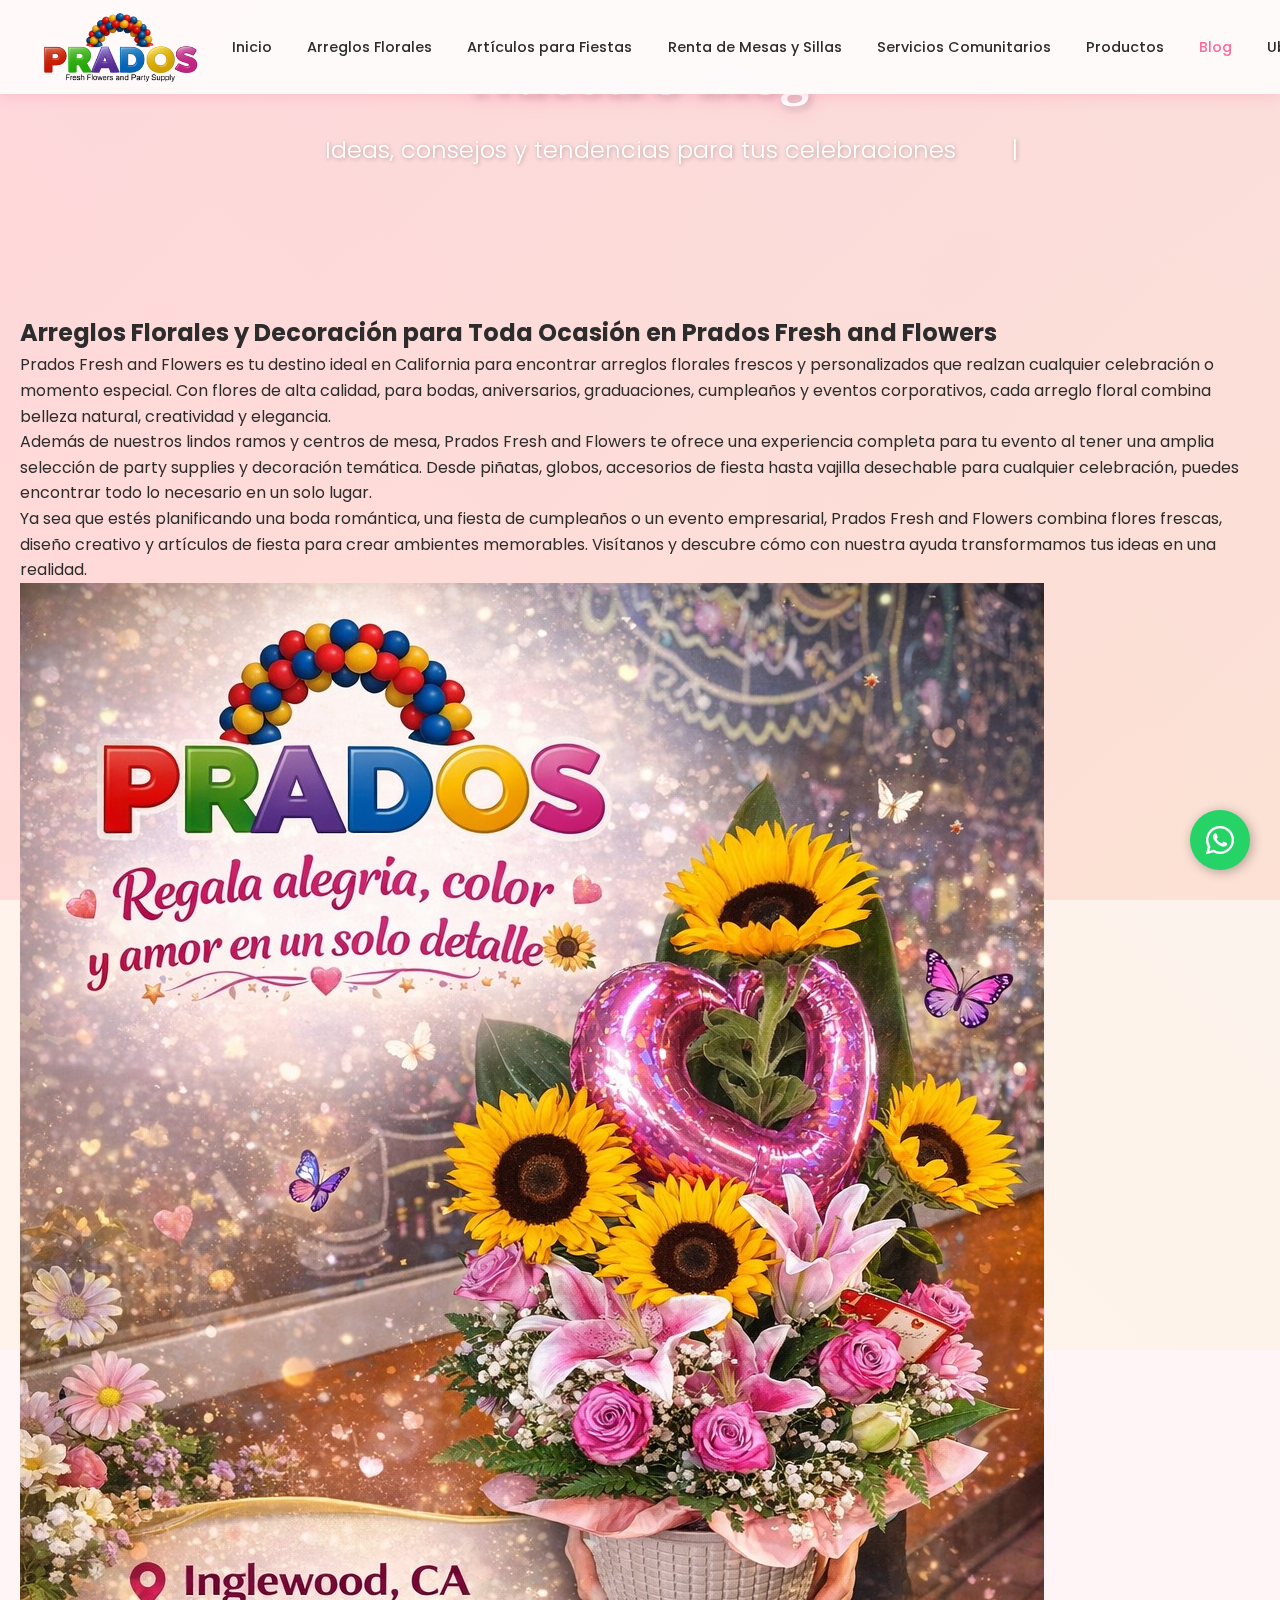
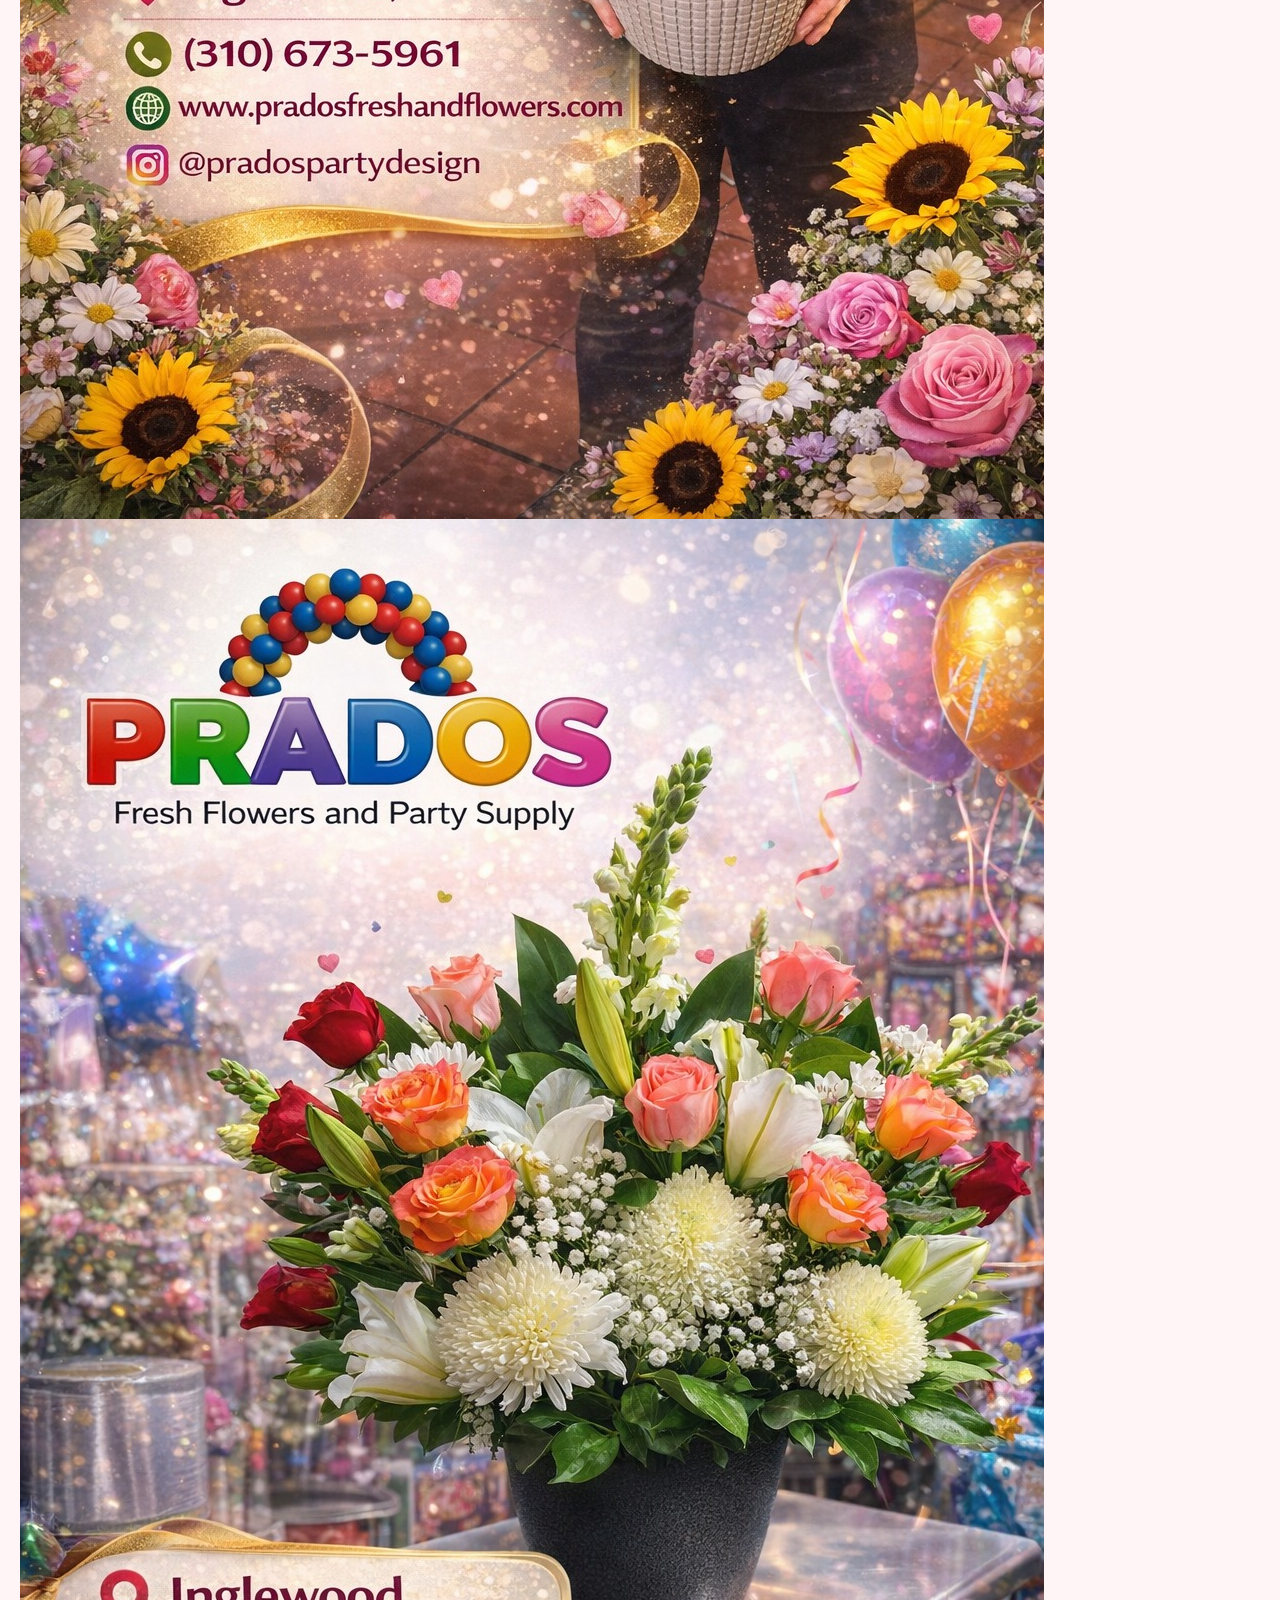
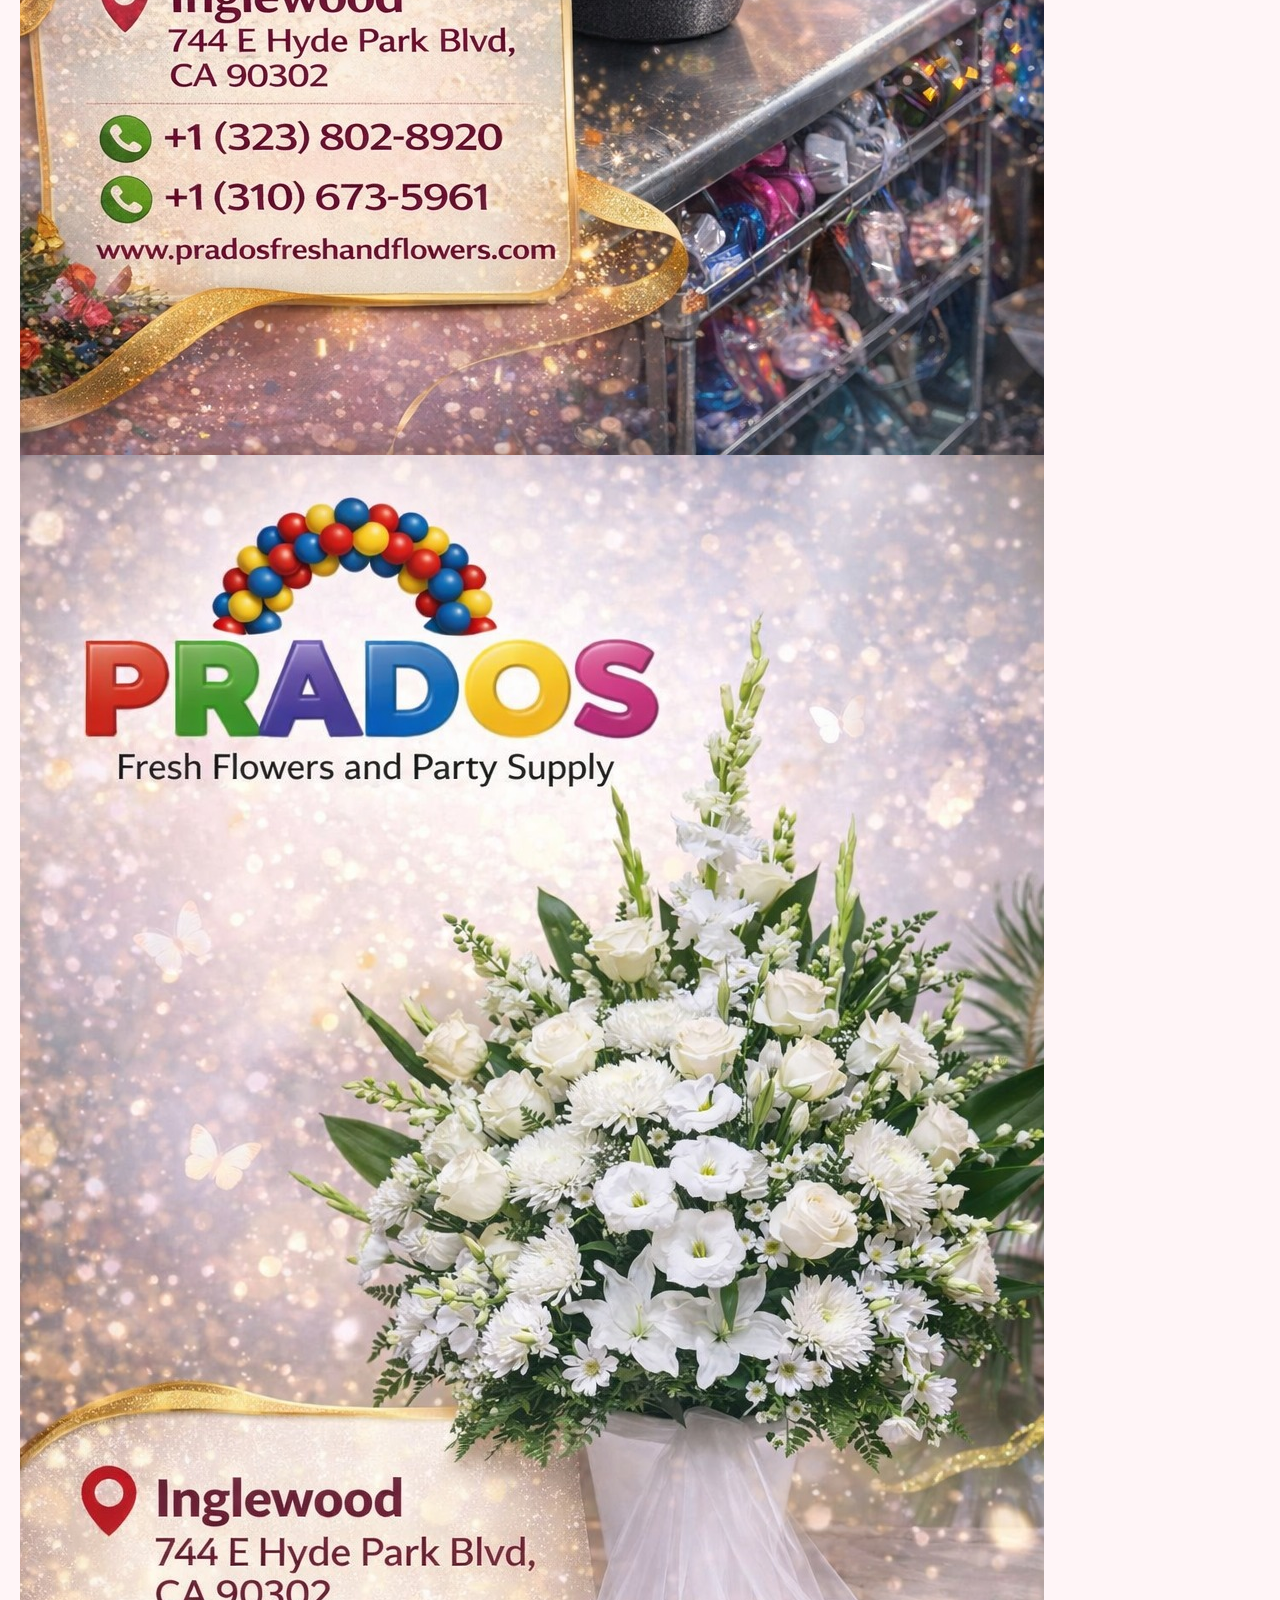
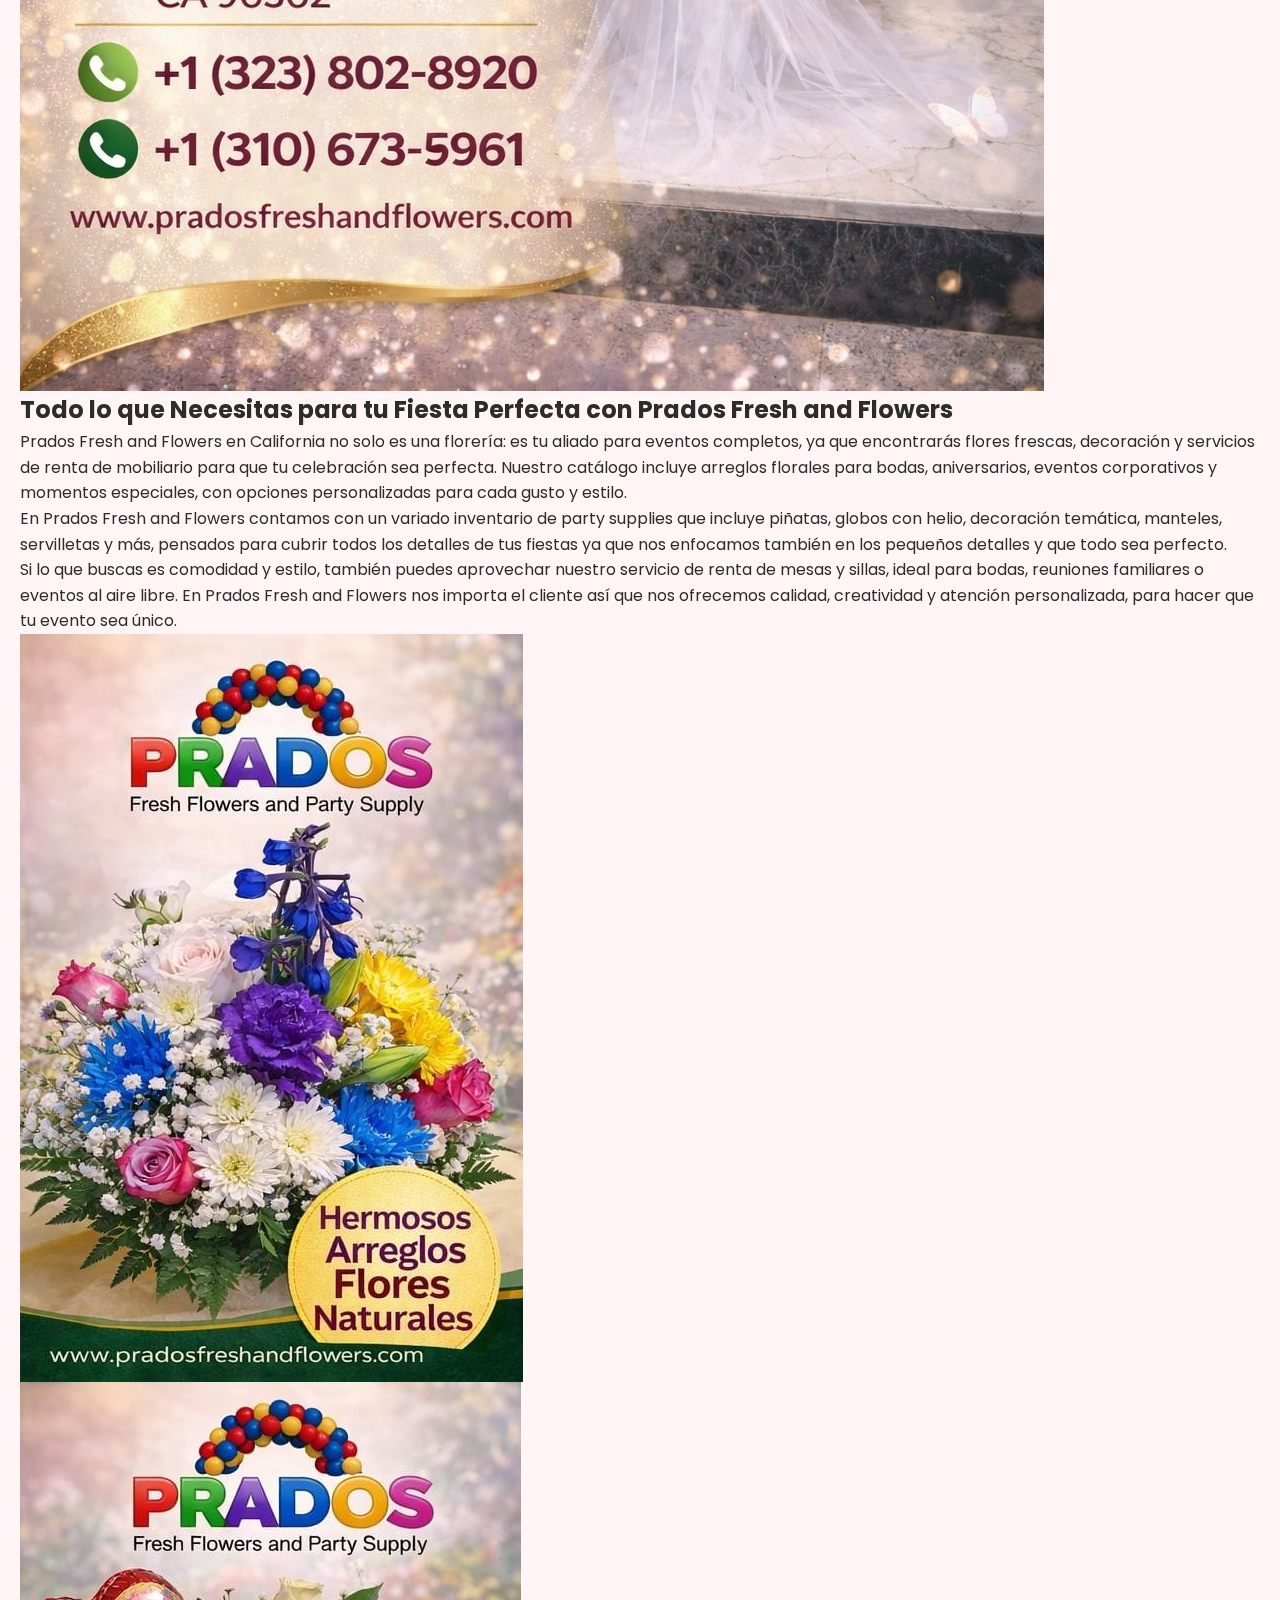
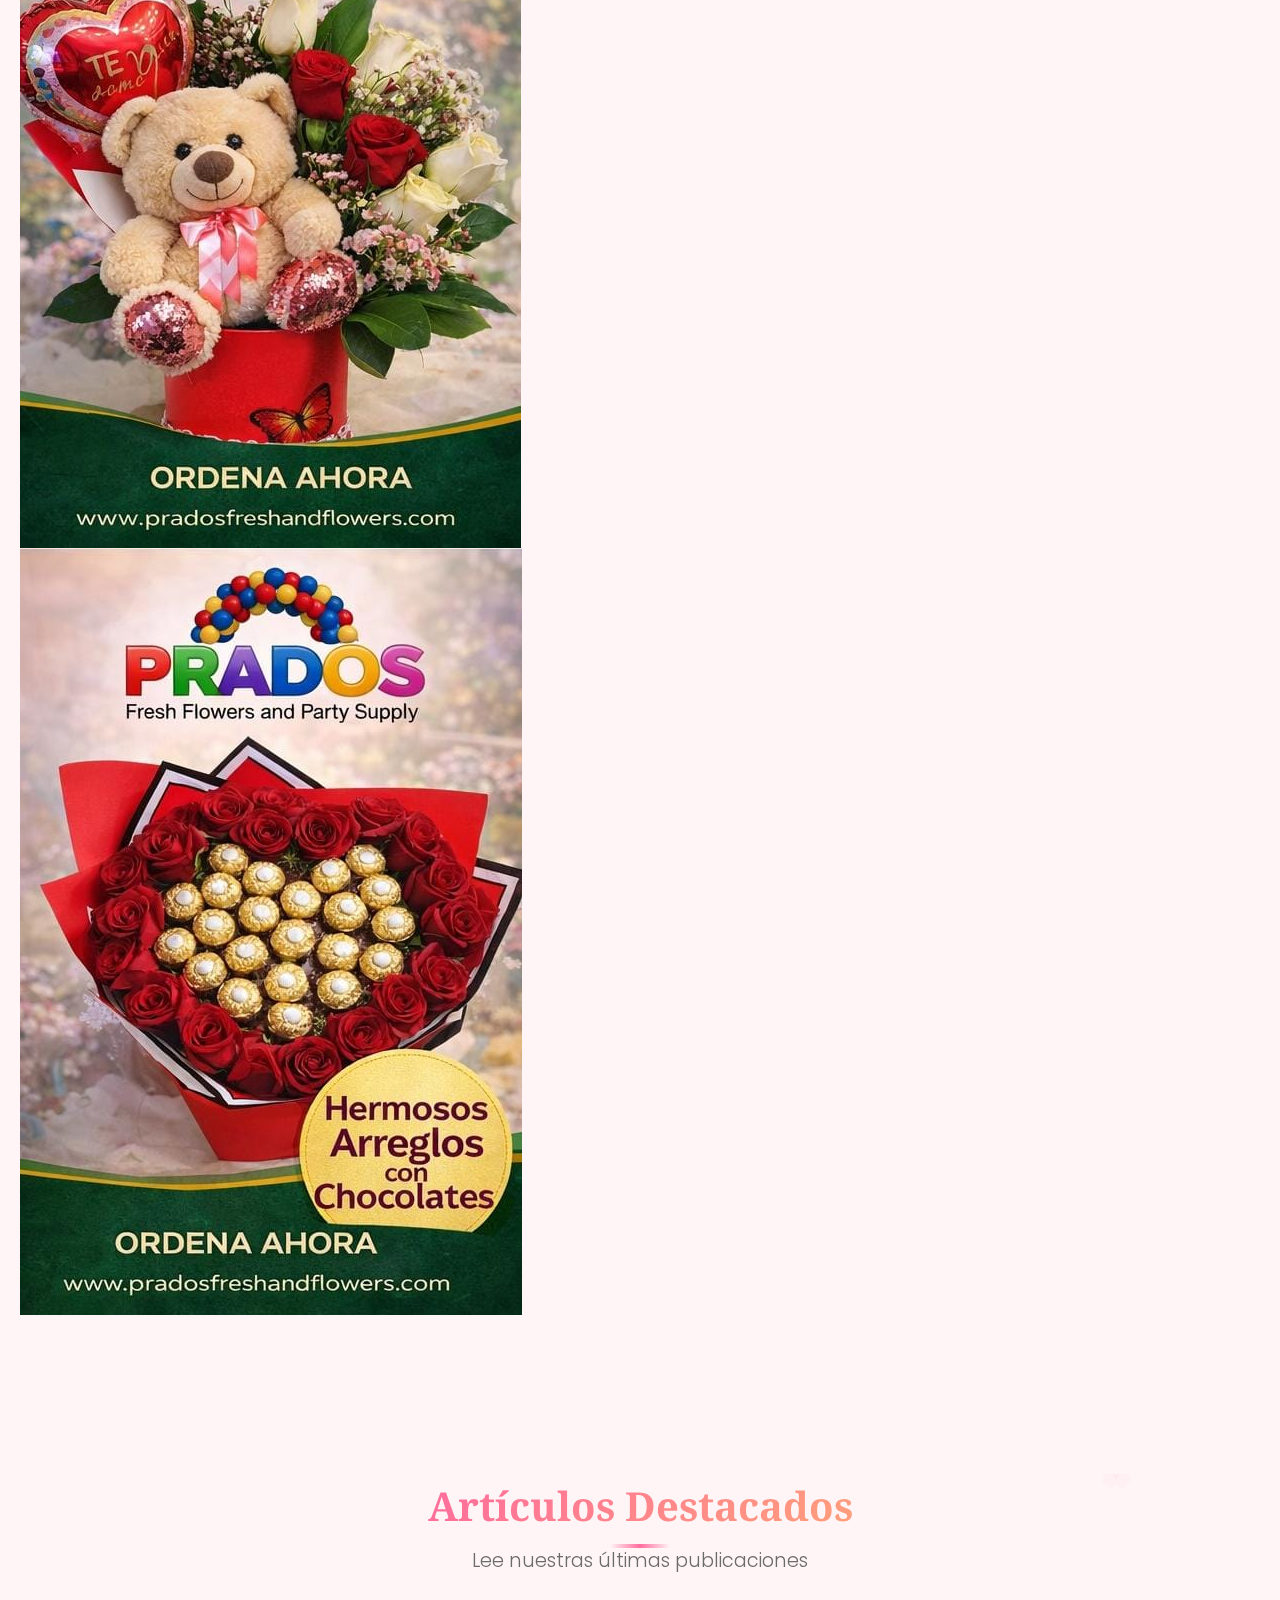
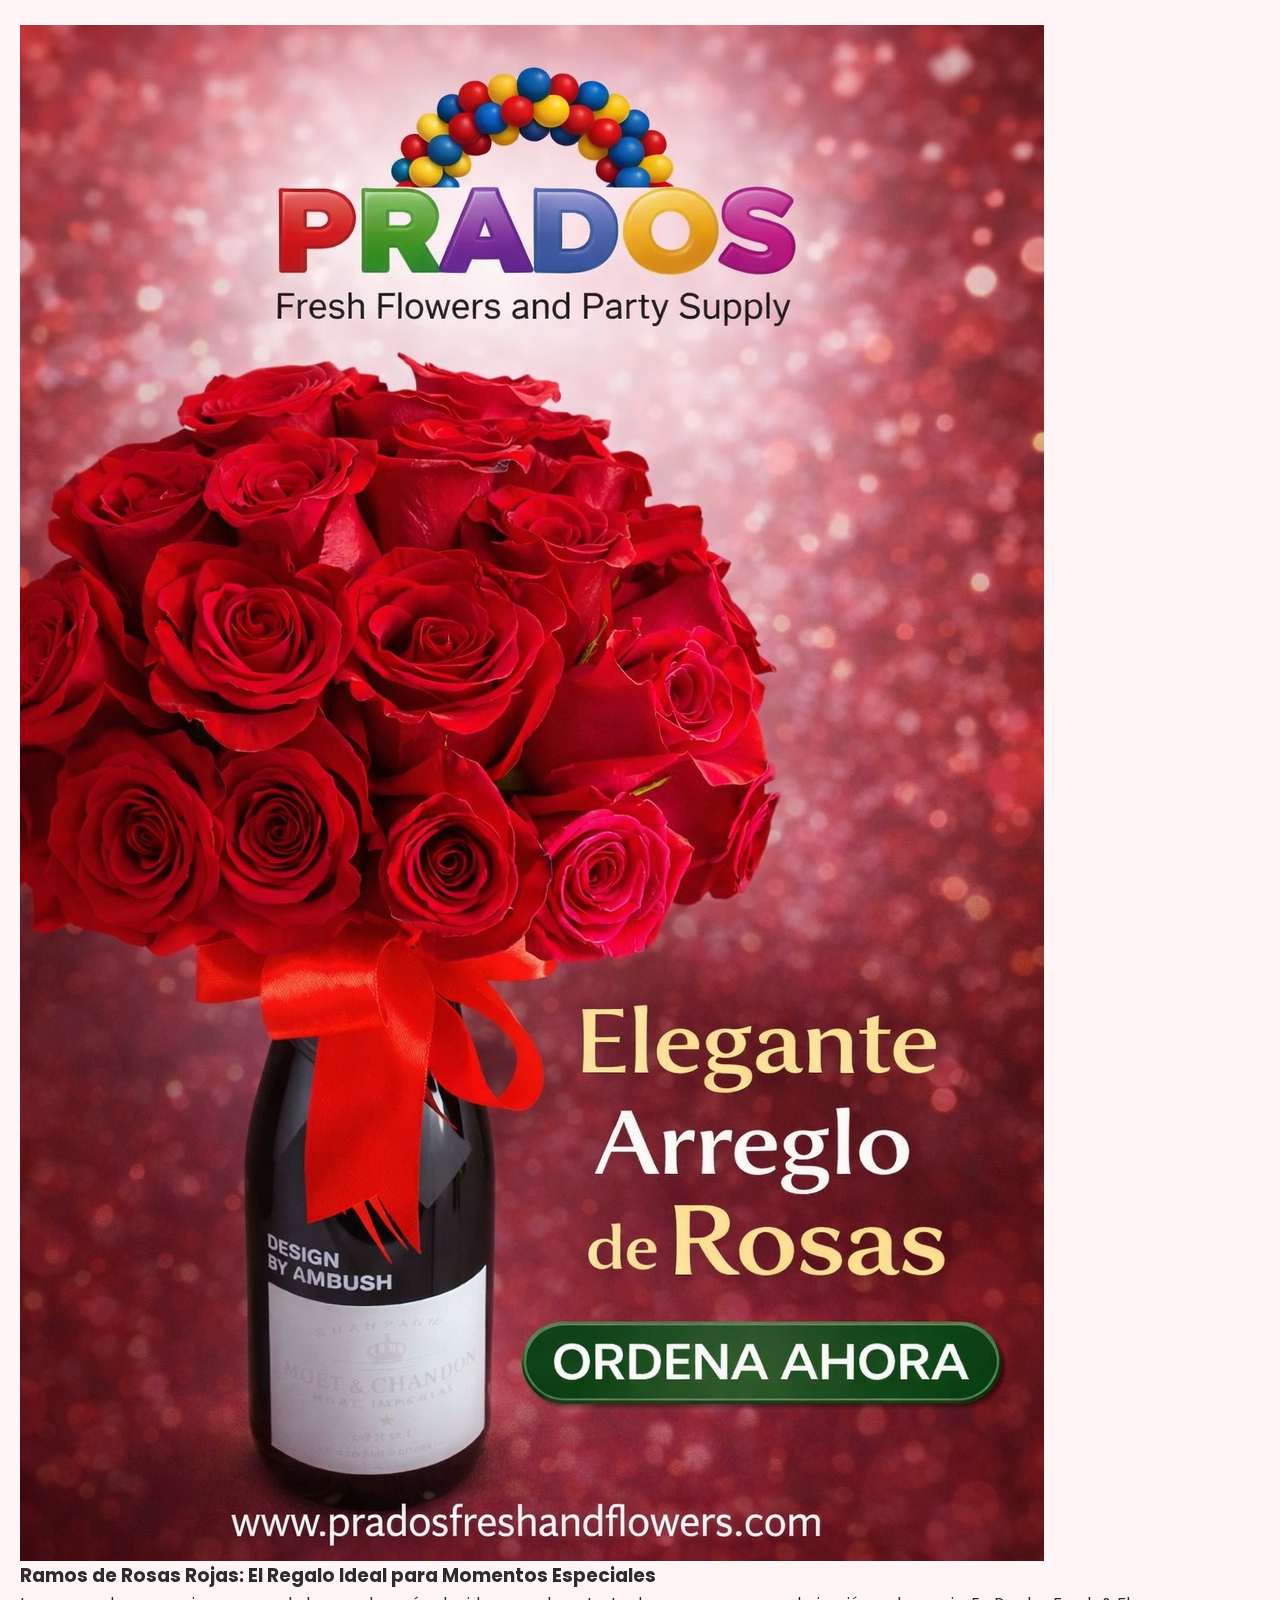
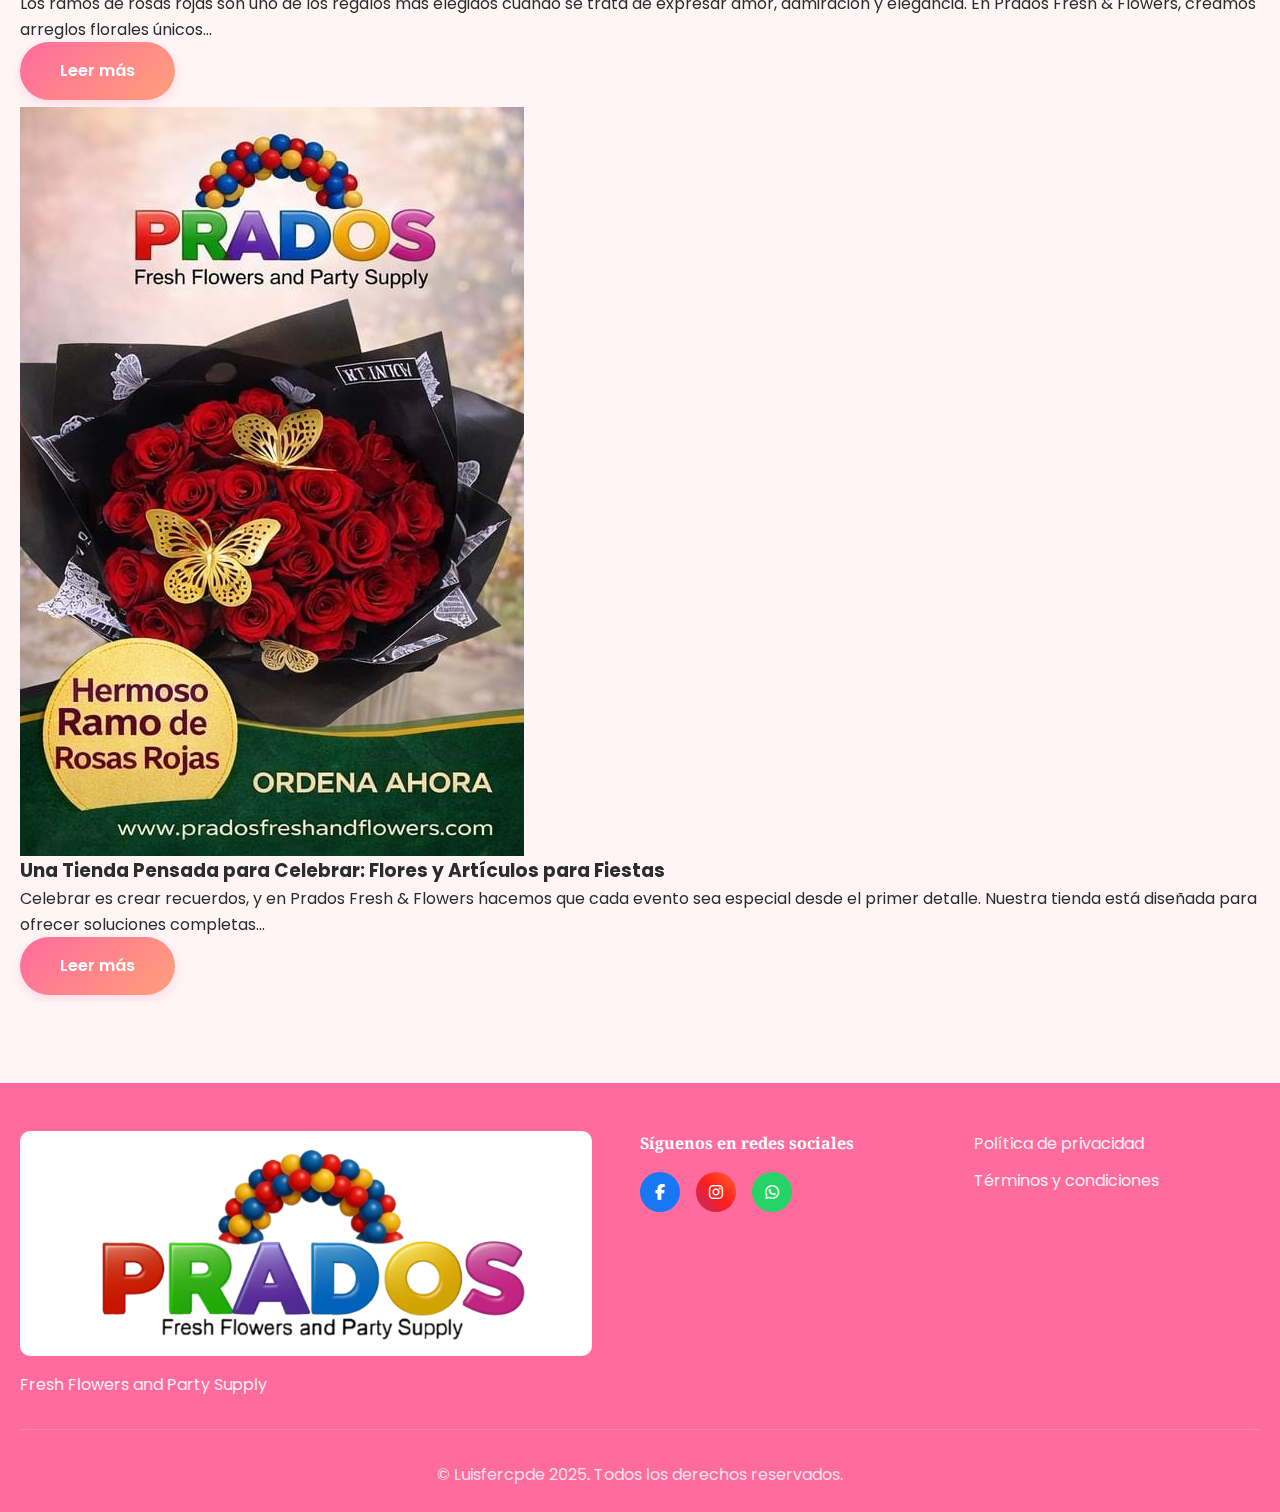
<file: blog.html>
<!DOCTYPE html>
<html lang="es">
<head>
    <meta charset="UTF-8">
    <meta name="viewport" content="width=device-width, initial-scale=1.0">
    <meta name="description" content="Blog de PRADOS - Consejos, ideas y tendencias sobre arreglos florales, decoración de fiestas y eventos especiales.">
    <meta name="keywords" content="blog flores, decoración fiestas, arreglos florales, party supplies, ideas eventos">
    <meta name="author" content="Luisfercpde">
    <title>Blog - PRADOS Fresh Flowers and Party Supply | California</title>

    <!-- Favicon -->
    <link rel="icon" type="image/svg+xml" href="images/favicon.svg">
    <link rel="icon" type="image/png" sizes="16x16" href="images/Logo_Prados.png">
    <link rel="icon" type="image/png" sizes="32x32" href="images/Logo_Prados.png">
    <link rel="apple-touch-icon" sizes="180x180" href="images/Logo_Prados.png">
    
    <!-- Google Fonts -->
    <link rel="preconnect" href="https://fonts.googleapis.com">
    <link rel="preconnect" href="https://fonts.gstatic.com" crossorigin>
    <link href="https://fonts.googleapis.com/css2?family=Noto+Serif:wght@400;600;700&family=Poppins:wght@300;400;500;600;700&display=swap" rel="stylesheet">
    
    <!-- Font Awesome -->
    <link rel="stylesheet" href="https://cdn.jsdelivr.net/npm/@fortawesome/fontawesome-free@6.4.0/css/all.min.css">
    
    <!-- Custom CSS -->
    <link rel="stylesheet" href="css/style.css?v=2.0">
</head>
<body>
    
    <!-- Header / Navbar -->
    <header class="header" id="header">
        <nav class="navbar">
            <div class="container">
                <div class="nav-wrapper">
                    <!-- Logo -->
                    <a href="index.html" class="logo" data-no-translate="true">
                        <img src="images/Logo_Prados.png" alt="PRADOS Logo">
                    </a>
                    
                    <!-- Hamburger Menu -->
                    <button class="hamburger" id="hamburger" aria-label="Menu">
                        <span></span>
                        <span></span>
                        <span></span>
                    </button>
                    
                    <!-- Navigation Menu -->
                    <div class="nav-menu" id="navMenu">
                        <ul class="nav-list">
                            <li><a href="index.html#home" class="nav-link" data-i18n="nav.home">Inicio</a></li>
                            <li><a href="index.html#flowers" class="nav-link" data-i18n="nav.flowers">Arreglos Florales</a></li>
                            <li><a href="index.html#party" class="nav-link" data-i18n="nav.party">Party Supplies</a></li>
                            <li><a href="index.html#rental" class="nav-link" data-i18n="nav.rental">Renta de Mesas y Sillas</a></li>
                            <li><a href="index.html#community" class="nav-link" data-i18n="nav.community">Servicios Comunitarios</a></li>
                            <li><a href="index.html#products" class="nav-link" data-i18n="nav.products">Productos</a></li>
                            <li><a href="blog.html" class="nav-link active" data-i18n="nav.blog">Blog</a></li>
                            <li><a href="index.html#contact" class="nav-link" data-i18n="nav.contact">Ubicación</a></li>
                        </ul>
                        
                        <!-- Language Selector -->
                        <div class="language-selector">
                            <button class="lang-btn active" data-lang="es">🇪🇸 ES</button>
                            <button class="lang-btn" data-lang="en">🇺🇸 EN</button>
                        </div>
                    </div>
                </div>
            </div>
        </nav>
    </header>

    <!-- Blog Hero Section -->
    <section class="blog-hero">
        <div class="hero-overlay"></div>
        <div class="hero-content">
            <h1 class="hero-title" data-i18n="blog.hero.title">Nuestro Blog</h1>
            <p class="hero-subtitle" data-i18n="blog.hero.subtitle">Ideas, consejos y tendencias para tus celebraciones</p>
        </div>
    </section>

    <!-- Blog Intro Section -->
    <section class="section blog-intro-section">
        <div class="container">
            <div class="blog-intro fade-in">
                <h2 data-i18n="blog.intro.title">Arreglos Florales y Decoración para Toda Ocasión en Prados Fresh and Flowers</h2>
                <p data-i18n="blog.intro.p1">
                    Prados Fresh and Flowers es tu destino ideal en California para encontrar arreglos florales frescos y personalizados que realzan cualquier celebración o momento especial. Con flores de alta calidad, para bodas, aniversarios, graduaciones, cumpleaños y eventos corporativos, cada arreglo floral combina belleza natural, creatividad y elegancia.
                </p>
                <p data-i18n="blog.intro.p2">
                    Además de nuestros lindos ramos y centros de mesa, Prados Fresh and Flowers te ofrece una experiencia completa para tu evento al tener una amplia selección de party supplies y decoración temática. Desde piñatas, globos, accesorios de fiesta hasta vajilla desechable para cualquier celebración, puedes encontrar todo lo necesario en un solo lugar.
                </p>
                <p data-i18n="blog.intro.p3">
                    Ya sea que estés planificando una boda romántica, una fiesta de cumpleaños o un evento empresarial, Prados Fresh and Flowers combina flores frescas, diseño creativo y artículos de fiesta para crear ambientes memorables. Visítanos y descubre cómo con nuestra ayuda transformamos tus ideas en una realidad.
                </p>
                
                <div class="blog-intro-images">
                    <img src="images/images_blog/6.jpeg" alt="Arreglo Floral Elegante" loading="lazy">
                    <img src="images/images_blog/7.jpeg" alt="Decoración de Fiesta" loading="lazy">
                    <img src="images/images_blog/8.jpeg" alt="Mobiliario para Eventos" loading="lazy">
                </div>

                <h2 data-i18n="blog.intro.title2">Todo lo que Necesitas para tu Fiesta Perfecta con Prados Fresh and Flowers</h2>
                <p data-i18n="blog.intro.p4">
                    Prados Fresh and Flowers en California no solo es una florería: es tu aliado para eventos completos, ya que encontrarás flores frescas, decoración y servicios de renta de mobiliario para que tu celebración sea perfecta. Nuestro catálogo incluye arreglos florales para bodas, aniversarios, eventos corporativos y momentos especiales, con opciones personalizadas para cada gusto y estilo.
                </p>
                <p data-i18n="blog.intro.p5">
                    En Prados Fresh and Flowers contamos con un variado inventario de party supplies que incluye piñatas, globos con helio, decoración temática, manteles, servilletas y más, pensados para cubrir todos los detalles de tus fiestas ya que nos enfocamos también en los pequeños detalles y que todo sea perfecto.
                </p>
                <p data-i18n="blog.intro.p6">
                    Si lo que buscas es comodidad y estilo, también puedes aprovechar nuestro servicio de renta de mesas y sillas, ideal para bodas, reuniones familiares o eventos al aire libre. En Prados Fresh and Flowers nos importa el cliente así que nos ofrecemos calidad, creatividad y atención personalizada, para hacer que tu evento sea único.
                </p>

                <div class="blog-intro-images">
                    <img src="images/images_blog/3.jpeg" alt="Decoración Temática" loading="lazy">
                    <img src="images/images_blog/4.jpeg" alt="Arcos de Globos" loading="lazy">
                    <img src="images/images_blog/5.jpeg" alt="Piñatas" loading="lazy">
                </div>
            </div>
        </div>
    </section>

    <!-- Blog Articles Section -->
    <section class="section blog-articles-section">
        <div class="container">
            <div class="section-header fade-in">
                <h2 class="section-title" data-i18n="blog.articles.title">Artículos Destacados</h2>
                <p class="section-subtitle" data-i18n="blog.articles.subtitle">Lee nuestras últimas publicaciones</p>
            </div>
            
            <div class="blog-grid">
                <!-- Article 1 - Red Roses -->
                <article class="blog-card fade-in">
                    <div class="blog-card-image">
                        <img src="images/images_blog/1.jpeg" alt="Ramos de Rosas Rojas" loading="lazy">
                    </div>
                    <div class="blog-card-content">
                        <h3 data-i18n="blog.article1.title">Ramos de Rosas Rojas: El Regalo Ideal para Momentos Especiales</h3>
                        <p data-i18n="blog.article1.excerpt">Los ramos de rosas rojas son uno de los regalos más elegidos cuando se trata de expresar amor, admiración y elegancia. En Prados Fresh & Flowers, creamos arreglos florales únicos...</p>
                        <a href="article-red-roses.html" class="btn btn-secondary" data-i18n="blog.readmore">Leer más</a>
                    </div>
                </article>

                <!-- Article 2 - Party Store -->
                <article class="blog-card fade-in">
                    <div class="blog-card-image">
                        <img src="images/images_blog/2.jpeg" alt="Tienda de Fiestas" loading="lazy">
                    </div>
                    <div class="blog-card-content">
                        <h3 data-i18n="blog.article2.title">Una Tienda Pensada para Celebrar: Flores y Artículos para Fiestas</h3>
                        <p data-i18n="blog.article2.excerpt">Celebrar es crear recuerdos, y en Prados Fresh & Flowers hacemos que cada evento sea especial desde el primer detalle. Nuestra tienda está diseñada para ofrecer soluciones completas...</p>
                        <a href="article-party-store.html" class="btn btn-secondary" data-i18n="blog.readmore">Leer más</a>
                    </div>
                </article>
            </div>
        </div>
    </section>

    <!-- Footer -->
    <footer class="footer">
        <div class="container">
            <div class="footer-content">
                <div class="footer-brand">
                    <img src="images/Logo_Prados.png" alt="PRADOS Logo" class="footer-logo">
                    <p class="footer-tagline" data-i18n="footer.tagline">Fresh Flowers and Party Supply</p>
                </div>
                
                <div class="footer-social">
                    <h4 data-i18n="footer.social">Síguenos en redes sociales</h4>
                    <div class="social-links">
                        <a href="https://www.facebook.com/people/prados-party-desing/61584661285303/" aria-label="Facebook" target="_blank"><i class="fab fa-facebook-f"></i></a>
                        <a href="https://www.instagram.com/pradosparty/" aria-label="Instagram" target="_blank"><i class="fab fa-instagram"></i></a>
                        <a href="https://api.whatsapp.com/send?phone=13238028920&text=Hola,%20me%20interesa%20conocer%20m%C3%A1s%20sobre%20sus%20servicios" aria-label="WhatsApp" target="_blank"><i class="fab fa-whatsapp"></i></a>
                    </div>
                </div>
                
                <div class="footer-links">
                    <a href="#" data-i18n="footer.privacy">Política de privacidad</a>
                    <a href="#" data-i18n="footer.terms">Términos y condiciones</a>
                </div>
            </div>
            
            <div class="footer-bottom">
                <p data-i18n="footer.credits">© Luisfercpde 2025. Todos los derechos reservados.</p>
            </div>
        </div>
    </footer>

    <!-- WhatsApp Floating Button -->
    <a href="https://api.whatsapp.com/send?phone=13238028920&text=Hola,%20me%20interesa%20conocer%20m%C3%A1s%20sobre%20sus%20servicios" class="whatsapp-float" target="_blank" rel="noopener noreferrer" aria-label="Contactar por WhatsApp">
        <i class="fab fa-whatsapp"></i>
    </a>

    <!-- JavaScript -->
    <script src="js/language.js"></script>
    <script src="js/main.js"></script>
</body>
</html>
</file>
<file: css/style.css>
/* ===================================
   PRADOS - Custom CSS Styles
   Paleta de colores "Tropical Vibrante":
   - Primario: #FF6B9D (rosa vibrante/fucsia)
   - Secundario: #FFA07A (coral salmón)
   - Terciario: #FFD700 (dorado brillante)
   - Acento: #00CED1 (turquesa)
   - Natural: #7FD957 (verde lima)
   - Fondo: #FFF5F7 (rosa muy claro)
   =================================== */

/* ===== Variables CSS ===== */
:root {
    --primary-color: #FF6B9D;
    --secondary-color: #FFA07A;
    --tertiary-color: #FFD700;
    --accent-color: #00CED1;
    --natural-color: #7FD957;
    --bg-color: #FFF5F7;
    --white: #FFFFFF;
    --dark: #2C2C2C;
    --gray: #6B6B6B;
    --light-gray: #F0F0F0;
    
    --font-heading: 'Noto Serif', serif;
    --font-body: 'Poppins', sans-serif;
    
    --transition: none;
    --shadow: 0 4px 12px rgba(255, 107, 157, 0.2);
    --shadow-hover: 0 8px 24px rgba(255, 107, 157, 0.35);
}

/* ===== Reset & Base Styles ===== */
* {
    margin: 0;
    padding: 0;
    box-sizing: border-box;
}

/* ===== Protección contra scroll horizontal ===== */
*, *::before, *::after {
    box-sizing: border-box;
}

* {
    max-width: 100%;
}

html, body {
    max-width: 100vw;
    overflow-x: hidden;
}

section, div, header, footer, main, article, aside, nav {
    max-width: 100%;
}

html {
    scroll-behavior: auto;
    font-size: 16px;
}

body {
    font-family: var(--font-body);
    background-color: var(--bg-color);
    color: var(--dark);
    line-height: 1.6;
    overflow-x: hidden;
    width: 100%;
    max-width: 100vw;
}

html {
    overflow-x: hidden;
    width: 100%;
    max-width: 100vw;
}

a {
    text-decoration: none;
    color: inherit;
    transition: var(--transition);
}

img {
    max-width: 100%;
    height: auto;
    display: block;
}

ul {
    list-style: none;
}

/* ===== Container ===== */
.container {
    max-width: 1200px;
    margin: 0 auto;
    padding: 0 20px;
    width: 100%;
    overflow-x: hidden;
}

/* ===== Header / Navbar ===== */
.header {
    position: fixed;
    top: 0;
    left: 0;
    width: 100%;
    background-color: rgba(255, 255, 255, 0.98);
    box-shadow: var(--shadow);
    z-index: 1000;
    transition: var(--transition);
}

.navbar {
    padding: 1rem 0;
}

.nav-wrapper {
    display: flex;
    justify-content: space-between;
    align-items: center;
}
/* ===== Logo - Protección FORZADA contra distorsión ===== */
.logo {
    display: inline-block !important;
    line-height: 0 !important;
    text-decoration: none !important;
    min-height: 60px !important;
}

.logo img {
    height: 70px !important;
    width: auto !important;
    max-width: none !important;
    min-width: auto !important;
    object-fit: contain !important;
    display: block !important;
    transition: var(--transition) !important;
    animation: logoFloat 3s ease-in-out infinite;
}

@keyframes logoFloat {
    0%, 100% {
        transform: translateY(0) scale(1);
    }
    50% {
        transform: translateY(-5px) scale(1.02);
    }
}

.logo:hover img {
    transform: scale(1.1) rotate(5deg);
    animation: logoPulse 0.6s ease-in-out;
}

@keyframes logoPulse {
    0%, 100% {
        transform: scale(1.1) rotate(5deg);
    }
    50% {
        transform: scale(1.15) rotate(8deg);
    }
}

/* Asegurar que el navbar no comprima el logo */
.navbar {
    padding: 0.75rem 0 !important;
    min-height: 90px !important;
}

.nav-wrapper {
    min-height: 70px !important;
}

/* Protección para el logo del footer */
.footer-logo {
    max-width: 600px !important;
    height: auto !important;
    width: 100% !important;
    object-fit: contain !important;
    background-color: transparent;
    padding: 0;
    border-radius: 0;
    transition: var(--transition);
}

@keyframes logoGlow {
    0%, 100% {
        filter: drop-shadow(0 0 5px rgba(255, 107, 157, 0.3));
    }
    50% {
        filter: drop-shadow(0 0 15px rgba(255, 107, 157, 0.6));
    }
}

.footer-logo:hover {
    transform: scale(1.1) rotate(-5deg);
    animation: logoSpin 0.8s ease-in-out;
}

@keyframes logoSpin {
    0% {
        transform: scale(1.1) rotate(-5deg);
    }
    50% {
        transform: scale(1.15) rotate(5deg);
    }
    100% {
        transform: scale(1.1) rotate(-5deg);
    }
}

.nav-menu {
    display: flex;
    align-items: center;
    gap: 0.1rem;
}

.nav-list {
    display: flex;
    gap: 0.20rem;
    align-items: center;
}

.nav-link {
    font-weight: 500;
    font-size: 0.9rem;
    color: var(--dark);
    position: relative;
    padding: 0.75rem 1rem;
    white-space: nowrap;
}

.nav-link.active {
    color: var(--primary-color);
}

/* Language Selector */
.language-selector {
    display: flex;
    gap: 0.5rem;
    margin-left: 1rem;
}

.lang-btn {
    padding: 0.5rem 1rem;
    border: 2px solid var(--primary-color);
    background-color: transparent;
    color: var(--primary-color);
    border-radius: 25px;
    font-family: var(--font-body);
    font-weight: 500;
    font-size: 0.9rem;
    cursor: pointer;
    transition: var(--transition);
}

.lang-btn:hover,
.lang-btn.active {
    background-color: var(--primary-color);
    color: var(--white);
}

/* Hamburger Menu */
.hamburger {
    display: none;
    flex-direction: column;
    gap: 5px;
    background: none;
    border: none;
    cursor: pointer;
    padding: 5px;
}

.hamburger span {
    width: 30px;
    height: 3px;
    background-color: #0066CC;
    border-radius: 3px;
    transition: var(--transition);
}

.hamburger.active span:nth-child(1) {
    transform: rotate(45deg) translate(8px, 8px);
}

.hamburger.active span:nth-child(2) {
    opacity: 0;
}

.hamburger.active span:nth-child(3) {
    transform: rotate(-45deg) translate(7px, -7px);
}

/* ===== Hero Section ===== */
.hero {
    position: relative;
    height: 100vh;
    min-height: 600px;
    overflow: hidden;
    margin-top: 90px;
}

.hero-slider {
    position: relative;
    width: 100%;
    height: 100%;
}

.hero-slide {
    position: absolute;
    top: 0;
    left: 0;
    width: 100%;
    height: 100%;
    background-size: cover;
    background-position: center center;
    background-repeat: no-repeat;
    opacity: 0;
    transition: opacity 1s ease-in-out;
    display: flex;
    align-items: center;
    justify-content: center;
    overflow: hidden;
}

.hero-slide.active {
    opacity: 1;
}

/* Hero Background Images */
.hero-slide:nth-child(1) {
    background-image: linear-gradient(rgba(255, 107, 157, 0.3), rgba(255, 160, 122, 0.3)), 
                      url('../images/Rosas y Girasoles.jpeg');
    background-attachment: scroll;
}

.hero-slide:nth-child(2) {
    background-image: linear-gradient(rgba(0, 206, 209, 0.3), rgba(127, 217, 87, 0.3)), 
                      url('../images/Fiesta colorida.jpeg');
    background-attachment: scroll;
}

.hero-slide:nth-child(3) {
    background-image: linear-gradient(rgba(255, 215, 0, 0.3), rgba(255, 160, 122, 0.3)), 
                      url('../images/Sillas y mesas.jpeg');
    background-attachment: scroll;
}

.hero-overlay {  
    position: absolute;
    top: 0;
    left: 0;
    width: 100%;
    height: 100%;
    background: linear-gradient(135deg, rgba(255, 107, 157, 0.2), rgba(255, 160, 122, 0.2));
}

.hero-content {
    position: relative;
    z-index: 2;
    text-align: center;
    color: var(--white);
    padding: 2rem;
    max-width: 800px;
    margin: 0 auto;
}

.hero-title {
    font-family: var(--font-heading);
    font-size: 3.5rem;
    font-weight: 700;
    margin-bottom: 1rem;
    text-shadow: 2px 2px 8px rgba(0, 0, 0, 0.3);
    animation: fadeInUp 1s ease;
}

.hero-subtitle {
    font-size: 1.5rem;
    margin-bottom: 2rem;
    font-weight: 300;
    text-shadow: 1px 1px 4px rgba(0, 0, 0, 0.3);
    animation: fadeInUp 1s ease 0.2s backwards;
}

.hero .btn {
    animation: fadeInUp 1s ease 0.4s backwards;
}

/* Slider Navigation Dots */
.slider-nav {
    position: absolute;
    bottom: 30px;
    left: 50%;
    transform: translateX(-50%);
    z-index: 10;
    display: flex;
    gap: 12px;
}

.slider-dot {
    width: 12px;
    height: 12px;
    border-radius: 50%;
    background-color: rgba(255, 255, 255, 0.5);
    border: 2px solid var(--white);
    cursor: pointer;
    transition: var(--transition);
}

.slider-dot:hover,
.slider-dot.active {
    background-color: var(--white);
    transform: scale(1.2);
}

/* ===== Buttons ===== */
.btn {
    display: inline-block;
    padding: 1rem 2.5rem;
    border-radius: 30px;
    font-family: var(--font-body);
    font-weight: 600;
    font-size: 1rem;
    text-align: center;
    cursor: pointer;
    border: none;
    transition: var(--transition);
}

.btn-primary {
    background-color: var(--primary-color);
    color: var(--white);
    box-shadow: var(--shadow);
}

.btn-primary:hover {
    background-color: #E5568A;
    box-shadow: var(--shadow-hover);
    transform: translateY(-2px);
}

.btn-secondary {
    background-color: var(--primary-color);
    color: var(--white);
    box-shadow: var(--shadow);
}

.btn-secondary:hover {
    background-color: #E5568A;
    box-shadow: var(--shadow-hover);
    transform: translateY(-2px);
}

.btn-outline {
    background-color: transparent;
    border: 2px solid var(--primary-color);
    color: var(--primary-color);
}

.btn-outline:hover {
    background-color: var(--primary-color);
    color: var(--white);
    box-shadow: var(--shadow);
}

.btn-small {
    padding: 0.75rem 1.5rem;
    font-size: 0.9rem;
}

.btn-large {
    padding: 1.25rem 3rem;
    font-size: 1.1rem;
    display: inline-flex;
    align-items: center;
    gap: 1rem;
}

/* ===== Sections ===== */
.section {
    padding: 5rem 0;
}

.section-header {
    text-align: center;
    margin-bottom: 3rem;
}

.section-title {
    font-family: var(--font-heading);
    font-size: 2.5rem;
    color: var(--primary-color);
    margin-bottom: 0.5rem;
}

.section-subtitle {
    font-size: 1.2rem;
    color: var(--gray);
    font-weight: 300;
}

/* ===== Content Wrapper (alternating layouts) ===== */
.content-wrapper {
    display: grid;
    grid-template-columns: 1fr 1fr;
    gap: 4rem;
    align-items: center;
}

.content-wrapper.reverse {
    direction: rtl;
}

.content-wrapper.reverse > * {
    direction: ltr;
}

.content-text {
    padding: 0 1rem;
}

.content-description {
    font-size: 1.1rem;
    color: var(--gray);
    margin-bottom: 2rem;
    line-height: 1.8;
}

.services-box {
    margin-bottom: 2rem;
}

.services-box h3 {
    font-family: var(--font-heading);
    color: var(--primary-color);
    margin-bottom: 1rem;
}

.services-list {
    display: grid;
    gap: 0.75rem;
}

.services-list li {
    display: flex;
    align-items: center;
    gap: 1rem;
    font-size: 1rem;
    color: var(--dark);
}
/* ===== NUEVO: Tarjetas de Servicios (3 por tarjeta) ===== */

/* Contenedor de tarjetas de servicios */
.services-cards-wrapper {
    margin-bottom: 2rem;
}

.services-cards-wrapper h3 {
    font-family: var(--font-heading);
    color: var(--primary-color);
    margin-bottom: 1.5rem;
    font-size: 1.5rem;
}

/* Grid de tarjetas - 2 columnas */
.services-cards-grid {
    display: grid;
    grid-template-columns: 1fr;
    gap: 1.5rem;
    margin-bottom: 2rem;
}

/* Tarjeta individual */
.service-card {
    background-color: var(--white);
    padding: 1.5rem;
    border-radius: 15px;
    box-shadow: var(--shadow);
    transition: var(--transition);
    border-left: 4px solid var(--primary-color);
}

.service-card:hover {
    transform: translateY(-3px);
    box-shadow: var(--shadow-hover);
    border-left-color: var(--secondary-color);
}

/* Lista dentro de cada tarjeta */
.service-card ul {
    list-style: none;
    padding: 0;
    margin: 0;
}

.service-card li {
    display: flex;
    align-items: flex-start;
    gap: 0.75rem;
    font-size: 1rem;
    color: var(--dark);
    margin-bottom: 0.75rem;
    line-height: 1.5;
}

.service-card li:last-child {
    margin-bottom: 0;
}

.service-card li i {
    color: var(--primary-color);
    font-size: 1rem;
    margin-top: 0.25rem;
    flex-shrink: 0;
}

/* Responsive para tarjetas de servicios */
@media screen and (max-width: 768px) {
    .services-cards-grid {
        grid-template-columns: 1fr;
        gap: 1rem;
    }
    
    .service-card {
        padding: 1.25rem;
    }
}

/* ===== Gallery Grid ===== */
.gallery-grid {
    display: grid;
    grid-template-columns: repeat(3, 1fr);
    gap: 1rem;
}

/* Grid especial para renta (2 columnas centradas) */
.gallery-grid.rental-grid {
    grid-template-columns: repeat(2, 1fr);
    max-width: 600px;
    margin: 0 auto;
    gap: 2rem;
}

.gallery-item {
    position: relative;
    border-radius: 15px;
    overflow: hidden;
    box-shadow: var(--shadow);
    transition: var(--transition);
    background-color: var(--white);
}

.gallery-item:hover {
    transform: translateY(-5px);
    box-shadow: var(--shadow-hover);
}

.gallery-item img {
    width: 100%;
    max-width: 100%;
    height: 300px;
    object-fit: cover;
    display: block;
}

.gallery-item p {
    padding: 1rem;
    text-align: center;
    font-weight: 500;
    color: var(--dark);
    background-color: var(--bg-color);
}

/* ===== Product Images - Full Width & Height ===== */
.products-section .gallery-grid,
.riman-section .gallery-grid {
    grid-template-columns: 1fr;
    max-width: 100%;
    width: 100%;
    margin: 0 auto;
    justify-items: center;
}

.products-section .gallery-item,
.riman-section .gallery-item {
    width: 100%;
    max-width: 100%;
    margin: 0 auto;
}

.products-section .gallery-item img,
.riman-section .gallery-item img {
    width: 100%;
    max-width: 100%;
    height: auto;
    min-height: 400px;
    object-fit: contain;
    object-position: center;
    display: block;
}

/* Desktop: Centrar y mantener calidad */
@media screen and (min-width: 769px) {
    .products-section .gallery-grid,
    .riman-section .gallery-grid {
        max-width: 800px;
        margin: 0 auto;
    }
    
    .products-section .gallery-item img,
    .riman-section .gallery-item img {
        min-height: 500px;
        object-fit: contain;
    }
}

/* Mobile: Full width */
@media screen and (max-width: 768px) {
    .products-section .gallery-grid,
    .riman-section .gallery-grid {
        grid-template-columns: 1fr;
        max-width: 100%;
        width: 100%;
        padding: 0;
    }
    
    .products-section .gallery-item,
    .riman-section .gallery-item {
        width: 100%;
        max-width: 100%;
        margin: 0;
    }
    
    .products-section .gallery-item img,
    .riman-section .gallery-item img {
        width: 100%;
        max-width: 100%;
        height: auto;
        min-height: 300px;
        object-fit: contain;
    }
}

/* ===== Section Backgrounds ===== */
.flowers-section {
    background-color: var(--white);
}

.party-section {
    background-color: var(--bg-color);
}

.rental-section {
    background-color: var(--white);
}

/* ===== Community Section ===== */
.community-section {
    background-color: var(--bg-color);
}

.community-grid {
    display: grid;
    grid-template-columns: repeat(2, 1fr);
    gap: 3rem;
    margin-top: 3rem;
}

.community-card {
    background-color: var(--white);
    padding: 3rem 2rem;
    border-radius: 20px;
    text-align: center;
    box-shadow: var(--shadow);
    transition: var(--transition);
}

.community-card:hover {
    transform: translateY(-5px);
    box-shadow: var(--shadow-hover);
}

.card-icon {
    width: 80px;
    height: 80px;
    margin: 0 auto 1.5rem;
    background: linear-gradient(135deg, var(--primary-color), var(--tertiary-color));
    border-radius: 50%;
    display: flex;
    align-items: center;
    justify-content: center;
}

.card-icon i {
    font-size: 2.5rem;
    color: var(--white);
}

.community-card h3 {
    font-family: var(--font-heading);
    font-size: 1.8rem;
    color: var(--primary-color);
    margin-bottom: 1rem;
}

.community-card p {
    color: var(--gray);
    margin-bottom: 2rem;
    line-height: 1.8;
}

/* ===== Products Section ===== */
.products-section {
    background-color: var(--white);
    background-image: linear-gradient(135deg, rgba(255, 160, 122, 0.1) 0%, rgba(255, 215, 0, 0.1) 100%);
}

.riman-section {
    background-color: var(--white);
    background-image: linear-gradient(135deg, rgba(255, 160, 122, 0.1) 0%, rgba(255, 215, 0, 0.1) 100%);
}

.products-content {
    text-align: center;
    max-width: 800px;
    margin: 0 auto;
    padding: 2rem;
}

.products-description {
    font-size: 1.2rem;
    color: var(--gray);
    margin-bottom: 3rem;
    line-height: 1.8;
}

.products-cta {
    display: flex;
    flex-direction: column;
    align-items: center;
    gap: 1rem;
}

.products-note {
    font-size: 0.95rem;
    color: var(--gray);
    font-style: italic;
}

/* ===== Contact Section ===== */
.contact-section {
    background-color: var(--bg-color);
}

.contact-wrapper {
    display: grid;
    grid-template-columns: 1.5fr 1fr;
    gap: 3rem;
    margin-top: 3rem;
}

.map-container {
    border-radius: 20px;
    overflow: hidden;
    box-shadow: var(--shadow);
}

.map-container iframe {
    width: 100%;
    height: 450px;
    border: none;
}

/* Contact Info */
.contact-info {
    background-color: var(--white);
    padding: 2.5rem;
    border-radius: 20px;
    box-shadow: var(--shadow);
}

.contact-info h3 {
    font-family: var(--font-heading);
    font-size: 1.8rem;
    color: var(--primary-color);
    margin-bottom: 2rem;
}

.info-item {
    display: flex;
    gap: 1.5rem;
    margin-bottom: 2rem;
}

.info-item:last-child {
    margin-bottom: 0;
}

.info-item i {
    font-size: 1.5rem;
    color: var(--primary-color);
    margin-top: 0.25rem;
}

.info-item h4 {
    font-weight: 600;
    color: var(--dark);
    margin-bottom: 0.5rem;
}

.info-item p {
    color: var(--gray);
    line-height: 1.6;
}

.info-item a {
    color: var(--primary-color);
}

.info-item a:hover {
    text-decoration: underline;
}

/* ===== Footer ===== */
.footer {
    background-color: var(--primary-color);
    color: var(--white);
    padding: 3rem 0 1.5rem;
}

.footer-content {
    display: grid;
    grid-template-columns: 2fr 1fr 1fr;
    gap: 3rem;
    margin-bottom: 2rem;
}

.footer-brand {
    display: flex;
    flex-direction: column;
    gap: 1rem;
}

.footer-logo {
    max-width: 200px;
    height: auto;
    background-color: var(--white);
    padding: 1rem;
    border-radius: 10px;
}

.footer-tagline {
    font-size: 1rem;
    opacity: 0.9;
}

.footer-social h4 {
    font-family: var(--font-heading);
    margin-bottom: 1rem;
}

.social-links {
    display: flex;
    gap: 1rem;
}

.social-links a {
    width: 40px;
    height: 40px;
    display: flex;
    align-items: center;
    justify-content: center;
    background-color: rgba(255, 255, 255, 0.1);
    border-radius: 50%;
    transition: var(--transition);
    color: var(--white);
}

/* Facebook - Color original */
.social-links a[aria-label="Facebook"] {
    background-color: #1877F2;
}

.social-links a[aria-label="Facebook"]:hover {
    background-color: #166FE5;
    transform: translateY(-3px);
    box-shadow: 0 4px 12px rgba(24, 119, 242, 0.4);
}

/* Instagram - Gradiente original */
.social-links a[aria-label="Instagram"] {
    background: linear-gradient(45deg, #833AB4, #FD1D1D, #FCAF45);
    background-size: 200% 200%;
    animation: instagramGradient 3s ease infinite;
}

@keyframes instagramGradient {
    0%, 100% { background-position: 0% 50%; }
    50% { background-position: 100% 50%; }
}

.social-links a[aria-label="Instagram"]:hover {
    transform: translateY(-3px) scale(1.1);
    box-shadow: 0 4px 12px rgba(131, 58, 180, 0.4);
}

/* WhatsApp - Color original */
.social-links a[aria-label="WhatsApp"] {
    background-color: #25D366;
}

.social-links a[aria-label="WhatsApp"]:hover {
    background-color: #128C7E;
    transform: translateY(-3px);
    box-shadow: 0 4px 12px rgba(37, 211, 102, 0.4);
}

.footer-links {
    display: flex;
    flex-direction: column;
    gap: 0.75rem;
}

.footer-links a {
    opacity: 0.9;
    transition: var(--transition);
}

.footer-links a:hover {
    opacity: 1;
    text-decoration: underline;
}

.footer-bottom {
    text-align: center;
    padding-top: 2rem;
    border-top: 1px solid rgba(255, 255, 255, 0.2);
    opacity: 0.8;
}

/* ===== Animations ===== */
@keyframes fadeInUp {
    from {
        opacity: 0;
        transform: translateY(30px);
    }
    to {
        opacity: 1;
        transform: translateY(0);
    }
}

/* ===== Responsive Design ===== */
@media screen and (max-width: 1024px) {
    .nav-list {
        gap: 0.10rem;
    }
    
    .nav-link {
        font-size: 0.85rem;
        padding: 0.75rem 0.75rem;
    }
}

@media screen and (max-width: 768px) {
    /* Header */
    .hamburger {
        display: flex;
    }
    
    .nav-menu {
        position: fixed;
        top: 180px;
        left: -100%;
        width: 100%;
        max-width: 100vw;
        height: calc(100vh - 180px);
        background-color: var(--white);
        flex-direction: column;
        padding: 2rem;
        transition: var(--transition);
        box-shadow: var(--shadow);
        overflow-x: hidden;
    }
    
    .nav-menu.active {
        left: 0;
    }
    
    .nav-list {
        flex-direction: column;
        width: 100%;
        gap: 0;
    }
    
    .nav-link {
        display: block;
        width: 100%;
        padding: 1rem;
        text-align: center;
        border-bottom: 1px solid var(--light-gray);
    }
    
    .language-selector {
        margin-top: 2rem;
        margin-left: 0;
        gap: 1rem;
        justify-content: center;
        width: 100%;
    }
    
    .lang-btn {
        padding: 0.75rem 1.5rem !important;
        font-size: 1.1rem !important;
        min-height: 50px;
        min-width: 100px;
    }
    
    /* Hero */
    .hero {
        margin-top: 120px;
        min-height: 500px;
        max-width: 100vw;
        overflow-x: hidden;
    }
    
    /* Logo más pequeño en móvil para balance */
    .logo {
        min-height: 100px !important;
    }
    
    .logo img {
        height: 100px !important;
    }
    
    .navbar {
        min-height: 120px !important;
    }
    
    .nav-wrapper {
        min-height: 100px !important;
    }
    
    .hero-content {
        max-width: 100%;
        padding: 1.5rem;
    }
    
    .hero-title {
        font-size: 2rem;
    }
    
    .hero-subtitle {
        font-size: 1.1rem;
    }
    
    /* Sections */
    .section {
        padding: 3rem 0;
        max-width: 100vw;
        overflow-x: hidden;
    }
    
    .section-title {
        font-size: 2rem;
    }
    
    /* Content Wrapper */
    .content-wrapper,
    .content-wrapper.reverse {
        grid-template-columns: 1fr;
        gap: 2rem;
        direction: ltr;
        max-width: 100%;
    }
    
    .content-text {
        padding: 0;
    }
    
    .gallery-grid {
        grid-template-columns: repeat(2, 1fr);
        gap: 1rem;
        max-width: 100%;
    }
    
    .gallery-item {
        max-width: 100%;
    }
    
    .gallery-item img {
        height: 250px;
        max-width: 100%;
    }
    
    .gallery-grid.rental-grid {
        grid-template-columns: repeat(2, 1fr);
        max-width: 100%;
        gap: 1rem;
    }
    
    /* Community */
    .community-grid {
        grid-template-columns: 1fr;
        gap: 2rem;
    }
    
    /* Contact */
    .contact-wrapper {
        grid-template-columns: 1fr;
        gap: 2rem;
    }
    
    .map-container iframe {
        height: 350px;
    }
    
    /* Footer */
    .footer-content {
        grid-template-columns: 1fr;
        gap: 2rem;
        text-align: center;
    }
    
    .footer-brand {
        align-items: center;
    }
    
    .footer-logo {
        max-width: 350px !important;
    }
    
    .social-links {
        justify-content: center;
    }
}

@media screen and (max-width: 480px) {
    .hero-title {
        font-size: 1.75rem;
    }
    
    .hero-subtitle {
        font-size: 1rem;
    }
    
    .section-title {
        font-size: 1.75rem;
    }
    
    .gallery-grid {
        grid-template-columns: 1fr;
        max-width: 100%;
    }
    
    .gallery-grid.rental-grid {
        grid-template-columns: 1fr;
        max-width: 100%;
    }
    
    .gallery-item {
        max-width: 100%;
    }
    
    .gallery-item img {
        height: 220px;
        max-width: 100%;
    }
    
    .btn {
        padding: 0.875rem 2rem;
        font-size: 0.95rem;
    }
    
    .btn-large {
        padding: 1rem 2rem;
        font-size: 1rem;
    }
    
    .whatsapp-float {
        width: 50px;
        height: 50px;
        bottom: 70px;
        right: 15px;
    }
    
    .whatsapp-float i {
        font-size: 26px;
    }
}

/* ===== Scroll to Top Button Styling ===== */
.scroll-to-top {
    box-shadow: 0 4px 12px rgba(255, 107, 157, 0.4) !important;
}

.scroll-to-top:hover {
    background-color: var(--accent-color) !important;
    box-shadow: 0 6px 20px rgba(0, 206, 209, 0.5) !important;
}

/* ===== WhatsApp Floating Button ===== */
.whatsapp-float {
    position: fixed;
    width: 60px;
    height: 60px;
    bottom: 30px;
    right: 30px;
    background-color: #25d366;
    color: #FFF;
    border-radius: 50px;
    text-align: center;
    font-size: 30px;
    box-shadow: 2px 2px 12px rgba(0, 0, 0, 0.3);
    z-index: 1000;
    display: flex;
    align-items: center;
    justify-content: center;
    transition: var(--transition);
    cursor: pointer;
    text-decoration: none;
}

.whatsapp-float:hover {
    background-color: #128c7e;
    box-shadow: 2px 2px 20px rgba(0, 0, 0, 0.5);
    transform: scale(1.1);
}

.whatsapp-float i {
    font-size: 32px;
    line-height: 60px;
}
/* ===================================
   EFECTOS DINÁMICOS E INTERACTIVOS
   =================================== */

/* ===== 1. ANIMACIONES DE SCROLL ===== */
.fade-in {
    opacity: 0;
    transform: translateY(30px);
    transition: opacity 0.6s ease, transform 0.6s ease;
}

.fade-in.visible {
    opacity: 1;
    transform: translateY(0);
}

.fade-in-left {
    opacity: 0;
    transform: translateX(-50px);
    transition: opacity 0.8s ease, transform 0.8s ease;
}

.fade-in-left.visible {
    opacity: 1;
    transform: translateX(0);
}

.fade-in-right {
    opacity: 0;
    transform: translateX(50px);
    transition: opacity 0.8s ease, transform 0.8s ease;
}

.fade-in-right.visible {
    opacity: 1;
    transform: translateX(0);
}

.scale-in {
    opacity: 0;
    transform: scale(0.8);
    transition: opacity 0.6s ease, transform 0.6s ease;
}

.scale-in.visible {
    opacity: 1;
    transform: scale(1);
}

/* ===== 2. NAVBAR CON EFECTO SCROLL ===== */
.header.scrolled {
    padding: 0.5rem 0;
    background-color: #FFFFFF !important;
    backdrop-filter: none;
    box-shadow: 0 6px 20px rgba(255, 107, 157, 0.25);
}

.header.scrolled .logo img {
    height: 90px !important;
}

/* ===== 3. GALERÍA CON HOVER MEJORADO ===== */
.gallery-item img {
    transition: transform 0.5s ease;
}

.gallery-item:hover img {
    transform: scale(1.15);
}

.gallery-item p {
    position: relative;
    z-index: 2;
}

.gallery-item:hover p {
    background-color: var(--primary-color);
    color: var(--white);
}

/* ===== 4. TARJETAS DE SERVICIOS 3D ===== */
.service-card::before {
    content: '';
    position: absolute;
    top: 0;
    left: 0;
    width: 100%;
    height: 100%;
    background: linear-gradient(135deg, rgba(255, 107, 157, 0.05), rgba(255, 160, 122, 0.05));
    border-radius: 15px;
    opacity: 0;
    transition: opacity 0.4s ease;
    pointer-events: none;
}

.service-card {
    position: relative;
    transform-style: preserve-3d;
    transition: all 0.4s ease;
}

.service-card:hover {
    transform: translateY(-8px) scale(1.02);
    box-shadow: 0 12px 35px rgba(255, 107, 157, 0.3);
}

.service-card:hover::before {
    opacity: 1;
}

.service-card li i {
    transition: transform 0.3s ease;
}

.service-card:hover li i {
    animation: bounceCheck 0.5s ease;
}

@keyframes bounceCheck {
    0%, 100% { transform: scale(1); }
    50% { transform: scale(1.3); }
}

/* ===== 5. BOTONES CON EFECTO RIPPLE ===== */
.btn::before {
    content: '';
    position: absolute;
    top: 50%;
    left: 50%;
    width: 0;
    height: 0;
    border-radius: 50%;
    background: rgba(255, 255, 255, 0.5);
    transform: translate(-50%, -50%);
    transition: width 0.6s, height 0.6s;
}

.btn:hover::before {
    width: min(300px, 90vw);
    height: min(300px, 90vw);
}

.btn:active {
    transform: scale(0.95) translateY(-2px);
}

/* ===== 6. SECCIÓN DE ESTADÍSTICAS ===== */
.stats-section {
    padding: 4rem 0;
    background: linear-gradient(135deg, var(--primary-color), var(--secondary-color));
    color: var(--white);
}

.stats-grid {
    display: grid;
    grid-template-columns: repeat(3, 1fr);
    gap: 3rem;
    text-align: center;
}

.stat-item {
    padding: 2rem;
}

.stat-item i {
    font-size: 3rem;
    margin-bottom: 1rem;
    opacity: 0.9;
}

.stat-number {
    font-size: 3.5rem;
    font-weight: 700;
    margin: 0.5rem 0;
    font-family: var(--font-heading);
}

.stat-item p {
    font-size: 1.1rem;
    opacity: 0.9;
}

/* Responsive para estadísticas */
@media screen and (max-width: 768px) {
    .stats-grid {
        grid-template-columns: 1fr;
        gap: 2rem;
    }
    
    .stat-number {
        font-size: 2.5rem;
    }
}

/* Parallax desactivado para evitar cortes en las imágenes */

/* ===================================
   EFECTOS VISUALES AVANZADOS
   =================================== */

/* ===== 1. GLASSMORPHISM EN NAVBAR ===== */
.header {
    backdrop-filter: blur(20px);
    -webkit-backdrop-filter: blur(20px);
    background-color: rgba(255, 255, 255, 0.85) !important;
}

.header.scrolled {
    background-color: #FFFFFF !important;
    backdrop-filter: none;
    -webkit-backdrop-filter: none;
}

/* ===== 2. GRADIENTE ANIMADO EN FONDO ===== */
body::before {
    content: '';
    position: fixed;
    top: -50%;
    left: -50%;
    width: 200%;
    height: 200%;
    background: linear-gradient(
        45deg,
        rgba(255, 107, 157, 0.05),
        rgba(255, 160, 122, 0.05),
        rgba(255, 215, 0, 0.05),
        rgba(0, 206, 209, 0.05),
        rgba(127, 217, 87, 0.05),
        rgba(255, 107, 157, 0.05)
    );
    background-size: 400% 400%;
    animation: gradientShift 15s ease infinite;
    z-index: -1;
    pointer-events: none;
}

@keyframes gradientShift {
    0%, 100% { background-position: 0% 50%; }
    50% { background-position: 100% 50%; }
}

/* ===== 3. EFECTO SHIMMER EN BOTONES ===== */
.btn {
    position: relative;
    overflow: hidden;
}

.btn::after {
    content: '';
    position: absolute;
    top: 0;
    left: -100%;
    width: 100%;
    height: 100%;
    background: linear-gradient(
        90deg,
        transparent,
        rgba(255, 255, 255, 0.3),
        transparent
    );
    transition: left 0.5s;
}

.btn:hover::after {
    left: 100%;
}

.btn-primary {
    background: linear-gradient(135deg, var(--primary-color), #E5568A);
    box-shadow: 0 4px 15px rgba(255, 107, 157, 0.4);
}

.btn-primary:hover {
    background: linear-gradient(135deg, #E5568A, var(--primary-color));
    box-shadow: 0 6px 25px rgba(255, 107, 157, 0.6);
    transform: translateY(-3px);
}

.btn-secondary {
    background: linear-gradient(135deg, var(--primary-color), var(--secondary-color));
}

.btn-secondary:hover {
    background: linear-gradient(135deg, var(--secondary-color), var(--primary-color));
    transform: translateY(-3px);
}

/* ===== 4. EFECTO GLOW/NEÓN EN ELEMENTOS ===== */
.hero-title {
    text-shadow: 
        0 0 10px rgba(255, 255, 255, 0.5),
        0 0 20px rgba(255, 107, 157, 0.3),
        0 0 30px rgba(255, 107, 157, 0.2),
        2px 2px 8px rgba(0, 0, 0, 0.3);
    animation: glowPulse 3s ease-in-out infinite;
}

@keyframes glowPulse {
    0%, 100% {
        text-shadow: 
            0 0 10px rgba(255, 255, 255, 0.5),
            0 0 20px rgba(255, 107, 157, 0.3),
            0 0 30px rgba(255, 107, 157, 0.2),
            2px 2px 8px rgba(0, 0, 0, 0.3);
    }
    50% {
        text-shadow: 
            0 0 15px rgba(255, 255, 255, 0.7),
            0 0 30px rgba(255, 107, 157, 0.5),
            0 0 45px rgba(255, 107, 157, 0.3),
            2px 2px 8px rgba(0, 0, 0, 0.3);
    }
}

.section-title {
    position: relative;
    display: inline-block;
}

.section-title::after {
    content: '';
    position: absolute;
    bottom: -10px;
    left: 50%;
    transform: translateX(-50%);
    width: 60px;
    height: 4px;
    background: linear-gradient(90deg, transparent, var(--primary-color), transparent);
    border-radius: 2px;
    animation: lineExpand 2s ease-in-out infinite;
}

@keyframes lineExpand {
    0%, 100% { width: 60px; opacity: 1; }
    50% { width: 120px; opacity: 0.7; }
}

/* ===== 5. EFECTO TILT 3D EN TARJETAS ===== */
.service-card,
.community-card,
.gallery-item {
    transform-style: preserve-3d;
    transition: transform 0.3s ease;
}

.service-card:hover,
.community-card:hover {
    transform: translateY(-10px) rotateX(2deg) rotateY(2deg);
}

/* ===== 6. EFECTO PULSE EN ICONOS ===== */
.card-icon i,
.info-item i,
.social-links a i {
    animation: iconPulse 2s ease-in-out infinite;
}

@keyframes iconPulse {
    0%, 100% { transform: scale(1); }
    50% { transform: scale(1.1); }
}

.card-icon:hover i,
.info-item:hover i {
    animation: iconBounce 0.5s ease;
}

@keyframes iconBounce {
    0%, 100% { transform: scale(1) rotate(0deg); }
    25% { transform: scale(1.2) rotate(-5deg); }
    75% { transform: scale(1.2) rotate(5deg); }
}

/* ===== 7. EFECTO WAVE/ONDAS ===== */
.section-header {
    position: relative;
}

.section-header::before {
    content: '';
    position: absolute;
    top: -50px;
    left: 0;
    width: 100%;
    height: 50px;
    background: url("data:image/svg+xml,%3Csvg xmlns='http://www.w3.org/2000/svg' viewBox='0 0 1440 320'%3E%3Cpath fill='%23FFF5F7' fill-opacity='1' d='M0,96L48,112C96,128,192,160,288,160C384,160,480,128,576,122.7C672,117,768,139,864,154.7C960,171,1056,181,1152,165.3C1248,149,1344,107,1392,85.3L1440,64L1440,320L1392,320C1344,320,1248,320,1152,320C1056,320,960,320,864,320C768,320,672,320,576,320C480,320,384,320,288,320C192,320,96,320,48,320L0,320Z'%3E%3C/path%3E%3C/svg%3E") no-repeat;
    background-size: cover;
    opacity: 0.2;
    animation: waveMove 10s ease-in-out infinite;
    z-index: -1;
}

@keyframes waveMove {
    0%, 100% { transform: translateX(0); }
    50% { transform: translateX(-20px); }
}

/* ===== 8. EFECTO MORPHING EN SHAPES ===== */
.hero-overlay {
    animation: morphShape 20s ease-in-out infinite;
}

@keyframes morphShape {
    0%, 100% {
        border-radius: 60% 40% 30% 70% / 60% 30% 70% 40%;
        transform: rotate(0deg);
    }
    50% {
        border-radius: 30% 60% 70% 40% / 50% 60% 30% 60%;
        transform: rotate(180deg);
    }
}

/* ===== 9. EFECTO BLUR EN SCROLL ===== */
.section {
    transition: filter 0.3s ease;
}

.section:not(:target) {
    filter: blur(0px);
}

/* ===== 10. EFECTO CURSOR PERSONALIZADO ===== */
body {
    cursor: default;
}

a, button, .gallery-item, .service-card {
    cursor: pointer;
}

/* ===== 11. EFECTO LOADING ANIMADO ===== */
@keyframes spin {
    0% { transform: rotate(0deg); }
    100% { transform: rotate(360deg); }
}

.slider-dot {
    position: relative;
}

.slider-dot.active::before {
    content: '';
    position: absolute;
    top: 50%;
    left: 50%;
    transform: translate(-50%, -50%);
    width: 20px;
    height: 20px;
    border: 2px solid rgba(255, 255, 255, 0.3);
    border-top-color: var(--white);
    border-radius: 50%;
    animation: spin 1s linear infinite;
}

/* ===== 12. EFECTO FLOATING/PARTÍCULAS ===== */
.section-header {
    position: relative;
}

.section-header::after {
    content: '🌸';
    position: absolute;
    font-size: 2rem;
    opacity: 0.08;
    animation: float 6s ease-in-out infinite;
    top: -30px;
    right: 10%;
    z-index: -1;
    pointer-events: none;
}

.section-header .section-title::before {
    content: '✨';
    position: absolute;
    font-size: 1.5rem;
    opacity: 0.08;
    animation: float 8s ease-in-out infinite reverse;
    top: -20px;
    left: -30px;
    z-index: -1;
    pointer-events: none;
}

@keyframes float {
    0%, 100% {
        transform: translateY(0) rotate(0deg);
    }
    50% {
        transform: translateY(-20px) rotate(180deg);
    }
}

/* ===== 13. EFECTO HOVER DESACTIVADO EN NAV LINKS ===== */
/* Efectos hover eliminados - solo color al seleccionar */

/* ===== 14. EFECTO ZOOM SUAVE EN HERO CONTENT ===== */
.hero-content {
    animation: heroContentZoom 1.5s ease-out;
}

@keyframes heroContentZoom {
    0% {
        transform: scale(0.8);
        opacity: 0;
    }
    100% {
        transform: scale(1);
        opacity: 1;
    }
}

/* ===== 15. EFECTO ROTATE EN LOGO (ya está en estilos principales) ===== */

/* ===== 16. EFECTO GRADIENTE ANIMADO EN TÍTULOS ===== */
.section-title {
    background: linear-gradient(135deg, var(--primary-color), var(--secondary-color), var(--tertiary-color));
    background-size: 200% 200%;
    -webkit-background-clip: text;
    -webkit-text-fill-color: transparent;
    background-clip: text;
    animation: gradientText 3s ease infinite;
}

@keyframes gradientText {
    0%, 100% { background-position: 0% 50%; }
    50% { background-position: 100% 50%; }
}

/* ===== 17. EFECTO SHADOW ANIMADO ===== */
.gallery-item,
.service-card,
.community-card {
    animation: shadowPulse 3s ease-in-out infinite;
}

@keyframes shadowPulse {
    0%, 100% {
        box-shadow: var(--shadow);
    }
    50% {
        box-shadow: 0 8px 30px rgba(255, 107, 157, 0.4);
    }
}

/* ===== 18. EFECTO RIPPLE MEJORADO ===== */
.btn {
    position: relative;
    overflow: hidden;
}

.btn::before {
    content: '';
    position: absolute;
    top: 50%;
    left: 50%;
    width: 0;
    height: 0;
    border-radius: 50%;
    background: rgba(255, 255, 255, 0.6);
    transform: translate(-50%, -50%);
    transition: width 0.6s, height 0.6s, opacity 0.6s;
    opacity: 0;
}

.btn:hover::before {
    width: min(400px, 90vw);
    height: min(400px, 90vw);
    opacity: 1;
}

.btn span,
.btn i {
    position: relative;
    z-index: 1;
}

/* ===== 19. EFECTO SCALE EN HOVER MÁS SUAVE ===== */
.gallery-item {
    transition: transform 0.4s cubic-bezier(0.175, 0.885, 0.32, 1.275);
}

.gallery-item:hover {
    transform: translateY(-8px) scale(1.05);
}

/* ===== 20. EFECTO BLUR EN HOVER DE TARJETAS ===== */
.service-card:hover,
.community-card:hover {
    backdrop-filter: blur(10px);
    -webkit-backdrop-filter: blur(10px);
}

/* ===== 21. EFECTO TYPING EN HERO SUBTITLE (solo en desktop) ===== */
@media screen and (min-width: 769px) {
    .hero-subtitle {
        position: relative;
    }
    
    .hero-subtitle::after {
        content: '|';
        position: absolute;
        right: -10px;
        animation: blink-caret 0.75s step-end infinite;
    }
}

@keyframes blink-caret {
    from, to { opacity: 0; }
    50% { opacity: 1; }
}

/* ===== 22. EFECTO PARALLAX SUAVE ===== */
.section {
    transform: translateZ(0);
    will-change: transform;
}

/* ===== 23. EFECTO STAGGER EN GALLERY ITEMS ===== */
.gallery-item:nth-child(1) { animation-delay: 0.1s; }
.gallery-item:nth-child(2) { animation-delay: 0.2s; }
.gallery-item:nth-child(3) { animation-delay: 0.3s; }
.gallery-item:nth-child(4) { animation-delay: 0.4s; }
.gallery-item:nth-child(5) { animation-delay: 0.5s; }
.gallery-item:nth-child(6) { animation-delay: 0.6s; }

/* ===== 24. EFECTO BOUNCE EN WHATSAPP BUTTON ===== */
.whatsapp-float {
    animation: whatsappBounce 2s ease-in-out infinite;
}

@keyframes whatsappBounce {
    0%, 100% {
        transform: translateY(0);
    }
    50% {
        transform: translateY(-10px);
    }
}

.whatsapp-float:hover {
    animation: none;
    transform: scale(1.15) translateY(-5px);
}

/* ===== 25. EFECTO SCROLL REVEAL MEJORADO ===== */
.fade-in,
.fade-in-left,
.fade-in-right,
.scale-in {
    will-change: transform, opacity;
}

/* ===== 26. EFECTO GRADIENTE BORDER ===== */
.service-card {
    position: relative;
    background: var(--white);
    border-radius: 15px;
}

.service-card::after {
    content: '';
    position: absolute;
    inset: 0;
    border-radius: 15px;
    padding: 2px;
    background: linear-gradient(135deg, var(--primary-color), var(--secondary-color), var(--tertiary-color));
    -webkit-mask: linear-gradient(#fff 0 0) content-box, linear-gradient(#fff 0 0);
    -webkit-mask-composite: xor;
    mask: linear-gradient(#fff 0 0) content-box, linear-gradient(#fff 0 0);
    mask-composite: exclude;
    opacity: 0;
    transition: opacity 0.3s;
}

.service-card:hover::after {
    opacity: 1;
}

/* ===== 27. EFECTO ROTATE EN SLIDER DOTS ===== */
.slider-dot {
    transition: all 0.3s cubic-bezier(0.68, -0.55, 0.265, 1.55);
}

.slider-dot:hover {
    transform: scale(1.3) rotate(180deg);
}

.slider-dot.active {
    transform: scale(1.4) rotate(360deg);
}

/* ===== 28. EFECTO TEXT SHADOW ANIMADO ===== */
.hero-title {
    animation: textShadowMove 4s ease-in-out infinite;
}

@keyframes textShadowMove {
    0%, 100% {
        text-shadow: 
            2px 2px 8px rgba(0, 0, 0, 0.3),
            0 0 20px rgba(255, 107, 157, 0.3);
    }
    50% {
        text-shadow: 
            4px 4px 12px rgba(0, 0, 0, 0.4),
            0 0 30px rgba(255, 107, 157, 0.5);
    }
}

/* ===== 29. EFECTO HOVER EN INFO ITEMS ===== */
.info-item {
    transition: all 0.3s ease;
    padding: 1rem;
    border-radius: 10px;
}

.info-item:hover {
    background: rgba(255, 107, 157, 0.1);
    transform: translateX(10px);
}

/* ===== 30. EFECTO SCALE EN SECTION HEADERS ===== */
.section-header {
    transform: scale(1);
    transition: transform 0.3s ease;
}

.section-header:hover {
    transform: scale(1.02);
}

/* Responsive: Desactivar algunos efectos en móvil */
@media screen and (max-width: 768px) {
    .hero-subtitle {
        white-space: normal;
        border-right: none;
        animation: none;
    }
    
    body::before {
        animation-duration: 20s;
        max-width: 100vw;
    }
    
    .section-title::after {
        animation: none;
        width: 60px;
    }
    
    /* Forzar no scroll horizontal en móvil */
    body, html {
        max-width: 100vw !important;
        overflow-x: hidden !important;
    }
    
    .section, .container, .content-wrapper, .gallery-grid {
        max-width: 100% !important;
        overflow-x: hidden !important;
    }
    
    /* Ajustar animaciones que pueden causar overflow */
    .fade-in-left {
        transform: translateX(-20px);
    }
    
    .fade-in-right {
        transform: translateX(20px);
    }
    
    /* Desactivar efectos que pueden causar movimiento horizontal */
    .gallery-item:hover {
        transform: translateY(-5px) scale(1.02);
    }
    
    .service-card:hover,
    .community-card:hover {
        transform: translateY(-5px);
    }
    
    /* Asegurar que botones no excedan el ancho */
    .btn {
        max-width: calc(100vw - 40px);
    }
}

/* ===================================
   RESPONSIVE DESIGN MEJORADO
   Breakpoints completos para todos los dispositivos
   =================================== */

/* ===== EXTRA SMALL DEVICES (320px - 374px) ===== */
@media screen and (max-width: 374px) {
    html {
        font-size: 14px;
    }
    
    .container {
        padding: 0 15px;
    }
    
    /* Header */
    .header {
        padding: 0.5rem 0;
    }
    
    .logo {
        min-height: 80px !important;
    }
    
    .logo img {
        height: 80px !important;
    }
    
    .navbar {
        padding: 0.5rem 0 !important;
        min-height: 60px !important;
    }
    
    /* Hero */
    .hero {
        margin-top: 60px;
        min-height: 400px;
        height: 100vh;
    }
    
    .hero-title {
        font-size: 1.5rem !important;
        line-height: 1.2;
        padding: 0 1rem;
    }
    
    .hero-subtitle {
        font-size: 0.9rem !important;
        padding: 0 1rem;
        margin-bottom: 1.5rem;
    }
    
    .hero-content {
        padding: 1rem;
    }
    
    /* Buttons */
    .btn {
        padding: 0.75rem 1.5rem;
        font-size: 0.85rem;
        width: auto;
        min-width: 140px;
    }
    
    .btn-large {
        padding: 1rem 1.5rem;
        font-size: 0.9rem;
    }
    
    /* Sections */
    .section {
        padding: 2rem 0;
    }
    
    .section-title {
        font-size: 1.5rem !important;
        margin-bottom: 0.5rem;
    }
    
    .section-subtitle {
        font-size: 0.95rem;
    }
    
    /* Gallery */
    .gallery-grid {
        grid-template-columns: 1fr !important;
        gap: 0.75rem;
    }
    
    .gallery-item img {
        height: 260px;
    }
    
    .gallery-item p {
        padding: 0.75rem;
        font-size: 0.9rem;
    }
    
    /* Service Cards */
    .service-card {
        padding: 1rem;
    }
    
    .service-card li {
        font-size: 0.9rem;
        margin-bottom: 0.5rem;
    }
    
    /* Content */
    .content-description {
        font-size: 0.95rem;
        line-height: 1.6;
    }
    
    /* Contact */
    .contact-info {
        padding: 1.5rem;
    }
    
    .info-item {
        flex-direction: column;
        text-align: center;
        gap: 0.5rem;
        padding: 0.75rem;
    }
    
    .info-item i {
        font-size: 1.25rem;
    }
    
    /* Footer */
    .footer {
        padding: 2rem 0 1rem;
    }
    
    .footer-content {
        gap: 1.5rem;
    }
    
    .footer-logo {
        max-width: 150px;
    }
    
    /* WhatsApp */
    .whatsapp-float {
        width: 50px;
        height: 50px;
        bottom: 20px;
        right: 15px;
    }
    
    .whatsapp-float i {
        font-size: 24px;
    }
    
    /* Slider */
    .slider-nav {
        bottom: 20px;
        gap: 8px;
    }
    
    .slider-dot {
        width: 10px;
        height: 10px;
    }
    
    /* Language buttons */
    .lang-btn {
        padding: 0.75rem 1.25rem !important;
        font-size: 1rem !important;
        min-height: 48px;
        min-width: 90px;
    }
    
    .language-selector {
        gap: 0.75rem;
    }
}

/* ===== OPTIMIZACIÓN ESPECÍFICA PARA 390px (iPhone 12/13/14) ===== */
@media screen and (max-width: 390px) {
    html {
        font-size: 15px;
    }
    
    .container {
        padding: 0 12px;
    }
    
    /* Header y Navbar */
    .header {
        padding: 0.6rem 0;
    }
    
    .logo img {
        height: 100px !important;
    }
    
    .navbar {
        padding: 0.6rem 0 !important;
        min-height: 120px !important;
    }
    
    .nav-wrapper {
        min-height: 100px !important;
    }
    
    .header.scrolled .logo img {
        height: 80px !important;
    }
    
    .nav-menu {
        top: 120px;
        height: calc(100vh - 120px);
    }
    
    /* Language Selector */
    .language-selector {
        gap: 0.5rem;
    }
    
    .lang-btn {
        font-size: 0.95rem !important;
        padding: 0.5rem 0.75rem !important;
        min-width: 80px !important;
        min-height: 40px !important;
    }
    
    .lang-btn img {
        width: 24px !important;
        height: 24px !important;
    }
    
    /* Hero Section */
    .hero {
        margin-top: 120px;
        min-height: 450px;
        height: 100vh;
    }
    
    .hero-content {
        padding: 1.5rem 1rem;
    }
    
    .hero-title {
        font-size: 1.65rem !important;
        line-height: 1.3;
        padding: 0 0.75rem;
        margin-bottom: 1rem;
    }
    
    .hero-subtitle {
        font-size: 0.95rem !important;
        padding: 0 0.75rem;
        margin-bottom: 1.5rem;
        line-height: 1.5;
    }
    
    /* Buttons */
    .btn {
        padding: 0.8rem 1.75rem;
        font-size: 0.9rem;
        min-width: 150px;
    }
    
    .btn-large {
        padding: 1rem 2rem;
        font-size: 0.95rem;
        width: 100%;
        max-width: 280px;
    }
    
    .hero-buttons {
        flex-direction: column;
        gap: 1rem;
        align-items: center;
        width: 100%;
    }
    
    .hero-buttons .btn {
        width: 100%;
        max-width: 280px;
    }
    
    /* Sections */
    .section {
        padding: 2.5rem 0;
    }
    
    .section-title {
        font-size: 1.65rem !important;
        margin-bottom: 0.75rem;
        padding: 0 0.5rem;
    }
    
    .section-subtitle {
        font-size: 1rem;
        padding: 0 0.5rem;
    }
    
    /* Gallery */
    .gallery-grid {
        grid-template-columns: 1fr !important;
        gap: 1rem;
        padding: 0 0.5rem;
    }
    
    .gallery-item {
        border-radius: 12px;
        overflow: hidden;
        min-height: 580px;
        display: flex;
        flex-direction: column;
    }
    
    .gallery-item img {
        height: 450px;
        width: 100%;
        object-fit: cover;
        flex-shrink: 0;
    }
    
    .gallery-item p {
        padding: 1.5rem;
        font-size: 0.95rem;
        flex-grow: 1;
    }
    
    /* Content Wrapper */
    .content-wrapper {
        grid-template-columns: 1fr;
        gap: 2rem;
        padding: 0 0.5rem;
    }
    
    .content-text {
        padding: 0;
    }
    
    .content-description {
        font-size: 0.95rem;
        line-height: 1.7;
    }
    
    /* Service Cards */
    .service-card {
        padding: 1.25rem;
        border-radius: 15px;
    }
    
    .service-card h3 {
        font-size: 1.3rem;
        margin-bottom: 1rem;
    }
    
    .service-card ul {
        gap: 0.75rem;
    }
    
    .service-card li {
        font-size: 0.95rem;
        padding-left: 1.5rem;
    }
    
    .service-card li::before {
        left: 0;
        width: 6px;
        height: 6px;
    }
    
    /* Services Cards Grid */
    .services-cards-grid {
        grid-template-columns: 1fr;
        gap: 1.25rem;
        padding: 0 0.5rem;
    }
    
    .services-cards-wrapper h3 {
        font-size: 1.4rem;
        padding: 0 0.5rem;
    }
    
    /* Products Section */
    .products-section,
    .riman-section {
        padding: 2.5rem 1rem;
    }
    
    .products-description {
        font-size: 1rem;
        padding: 0 0.5rem;
    }
    
    /* Community Cards */
    .community-grid {
        grid-template-columns: 1fr;
        gap: 1.5rem;
        padding: 0 0.5rem;
    }
    
    .community-card {
        padding: 2rem 1.5rem;
    }
    
    .card-icon {
        width: 65px;
        height: 65px;
        margin-bottom: 1rem;
    }
    
    .card-icon i {
        font-size: 1.75rem;
    }
    
    .community-card h3 {
        font-size: 1.25rem;
    }
    
    .community-card p {
        font-size: 0.95rem;
    }
    
    /* Contact Section */
    .contact-wrapper {
        grid-template-columns: 1fr;
        gap: 2rem;
        padding: 0 0.5rem;
    }
    
    .contact-info {
        padding: 1.5rem;
    }
    
    .contact-info h3 {
        font-size: 1.4rem;
    }
    
    .info-item {
        margin-bottom: 1.25rem;
    }
    
    .info-item i {
        font-size: 1.1rem;
        width: 35px;
    }
    
    .info-item p,
    .info-item a {
        font-size: 0.95rem;
    }
    
    .map-container {
        border-radius: 12px;
        overflow: hidden;
    }
    
    .map-container iframe {
        height: 280px;
        width: 100%;
    }
    
    /* Footer */
    .footer {
        padding: 2.5rem 0 1.5rem;
    }
    
    .footer-content {
        grid-template-columns: 1fr;
        gap: 2rem;
        text-align: center;
        padding: 0 1rem;
    }
    
    .footer-logo {
        max-width: 220px !important;
        margin: 0 auto 1.5rem;
    }
    
    .footer-tagline {
        font-size: 0.95rem;
    }
    
    .footer-links {
        flex-direction: column;
        gap: 1.5rem;
        align-items: center;
    }
    
    .footer-links h4 {
        font-size: 1.1rem;
    }
    
    .footer-links ul {
        gap: 0.75rem;
    }
    
    .footer-links a {
        font-size: 0.9rem;
    }
    
    .social-links {
        justify-content: center;
        gap: 1rem;
        flex-wrap: wrap;
    }
    
    .social-links a {
        width: 42px;
        height: 42px;
    }
    
    .social-links i {
        font-size: 1.1rem;
    }
    
    .footer-bottom {
        margin-top: 2rem;
        padding-top: 1.5rem;
        font-size: 0.85rem;
    }
    
    /* WhatsApp Float Button */
    .whatsapp-float {
        width: 55px;
        height: 55px;
        bottom: 20px;
        right: 15px;
    }
    
    .whatsapp-float i {
        font-size: 28px;
    }
    
    /* Scroll to Top */
    .scroll-to-top {
        width: 45px;
        height: 45px;
        bottom: 85px;
        right: 15px;
    }
    
    .scroll-to-top i {
        font-size: 1.1rem;
    }
    
    /* Counter Numbers */
    .counter-number {
        font-size: 2rem;
    }
    
    .counter-label {
        font-size: 0.9rem;
    }
    
    /* Hamburger Menu */
    .hamburger {
        width: 40px;
        height: 35px;
        gap: 6px;
    }
    
    .hamburger span {
        width: 40px;
        height: 4px;
    }
    
    /* Nav Links */
    .nav-link {
        font-size: 1rem;
        padding: 0.75rem 1rem;
    }
    
    /* Text adjustments */
    p, li, span {
        word-wrap: break-word;
        overflow-wrap: break-word;
        hyphens: auto;
    }
    
    /* Prevent horizontal scroll */
    body {
        overflow-x: hidden;
        width: 100%;
    }
    
    * {
        max-width: 100%;
    }
}

/* ===== SMALL MOBILE (375px - 424px) ===== */
@media screen and (min-width: 375px) and (max-width: 424px) {
    html {
        font-size: 15px;
    }
    
    .hero-title {
        font-size: 1.75rem;
    }
    
    .hero-subtitle {
        font-size: 1rem;
    }
    
    .section-title {
        font-size: 1.75rem;
    }
    
    .gallery-grid {
        grid-template-columns: 1fr;
    }
}

/* ===== MOBILE LANDSCAPE (425px - 767px) ===== */
@media screen and (min-width: 425px) and (max-width: 767px) {
    .hero {
        min-height: 450px;
    }
    
    .hero-title {
        font-size: 2rem;
    }
    
    .hero-subtitle {
        font-size: 1.1rem;
    }
    
    .gallery-grid {
        grid-template-columns: repeat(2, 1fr);
        gap: 1rem;
    }
    
    .gallery-item img {
        height: 290px;
    }
    
    .content-wrapper {
        gap: 2.5rem;
    }
}

/* ===== TABLET PORTRAIT (768px - 1023px) ===== */
@media screen and (min-width: 768px) and (max-width: 1023px) {
    .container {
        padding: 0 30px;
    }
    
    /* Hero */
    .hero {
        min-height: 550px;
    }
    
    .hero-title {
        font-size: 2.5rem;
    }
    
    .hero-subtitle {
        font-size: 1.25rem;
    }
    
    /* Gallery */
    .gallery-grid {
        grid-template-columns: repeat(2, 1fr);
        gap: 1.5rem;
    }
    
    .gallery-item img {
        height: 280px;
    }
    
    /* Content */
    .content-wrapper {
        grid-template-columns: 1fr;
        gap: 3rem;
    }
    
    .content-text {
        order: 2;
    }
    
    .gallery {
        order: 1;
    }
    
    /* Services */
    .services-cards-grid {
        grid-template-columns: repeat(2, 1fr);
    }
    
    /* Community */
    .community-grid {
        grid-template-columns: repeat(2, 1fr);
        gap: 2rem;
    }
    
    /* Contact */
    .contact-wrapper {
        grid-template-columns: 1fr;
    }
    
    .map-container iframe {
        height: 400px;
    }
    
    /* Footer */
    .footer-content {
        grid-template-columns: 1fr 1fr;
        gap: 2rem;
    }
}

/* ===== TABLET LANDSCAPE / SMALL DESKTOP (1024px - 1199px) ===== */
@media screen and (min-width: 1024px) and (max-width: 1199px) {
    .container {
        max-width: 1000px;
        padding: 0 40px;
    }
    
    /* Nav */
    .nav-link {
        font-size: 0.9rem;
        padding: 0.75rem 0.85rem;
    }
    
    /* Hero */
    .hero-title {
        font-size: 3rem;
    }
    
    .hero-subtitle {
        font-size: 1.35rem;
    }
    
    /* Gallery */
    .gallery-grid {
        grid-template-columns: repeat(3, 1fr);
        gap: 1.25rem;
    }
    
    /* Content */
    .content-wrapper {
        gap: 3.5rem;
    }
    
    /* Services */
    .services-cards-grid {
        grid-template-columns: repeat(3, 1fr);
    }
}

/* ===== DESKTOP (1200px - 1439px) ===== */
@media screen and (min-width: 1200px) and (max-width: 1439px) {
    .container {
        max-width: 1140px;
    }
    
    .hero-title {
        font-size: 3.25rem;
    }
    
    .gallery-grid {
        gap: 1.5rem;
    }
}

/* ===== LARGE DESKTOP (1440px - 1919px) ===== */
@media screen and (min-width: 1440px) and (max-width: 1919px) {
    .container {
        max-width: 1320px;
    }
    
    .hero-title {
        font-size: 3.75rem;
    }
    
    .section-title {
        font-size: 2.75rem;
    }
    
    .gallery-grid {
        gap: 2rem;
    }
    
    .gallery-item img {
        height: 320px;
    }
}

/* ===== EXTRA LARGE DESKTOP (1920px+) ===== */
@media screen and (min-width: 1920px) {
    .container {
        max-width: 1600px;
    }
    
    html {
        font-size: 18px;
    }
    
    .hero-title {
        font-size: 4.5rem;
    }
    
    .hero-subtitle {
        font-size: 1.75rem;
    }
    
    .section-title {
        font-size: 3rem;
    }
    
    .gallery-item img {
        height: 350px;
    }
    
    .section {
        padding: 6rem 0;
    }
}

/* ===== ORIENTACIÓN LANDSCAPE EN MÓVILES ===== */
@media screen and (max-height: 500px) and (orientation: landscape) {
    .hero {
        min-height: 100vh;
        height: auto;
        padding: 2rem 0;
    }
    
    .hero-title {
        font-size: 1.75rem;
        margin-bottom: 0.5rem;
    }
    
    .hero-subtitle {
        font-size: 1rem;
        margin-bottom: 1rem;
    }
    
    .section {
        padding: 2rem 0;
    }
    
    .slider-nav {
        bottom: 15px;
    }
}

/* ===== TOUCH DEVICES OPTIMIZATION ===== */
@media (hover: none) and (pointer: coarse) {
    /* Aumentar tamaño de áreas táctiles */
    .nav-link {
        min-height: 44px;
        display: flex;
        align-items: center;
        justify-content: center;
    }
    
    .btn {
        min-height: 44px;
        min-width: 120px;
    }
    
    .lang-btn {
        min-height: 44px;
        min-width: 60px;
    }
    
    .slider-dot {
        width: 14px;
        height: 14px;
    }
    
    /* Desactivar hover effects */
    .gallery-item:hover {
        transform: none;
    }
    
    .service-card:hover {
        transform: translateY(-5px);
    }
    
    /* Mejorar scroll */
    * {
        -webkit-overflow-scrolling: touch;
    }
}

/* ===== HIGH DPI DISPLAYS ===== */
@media (-webkit-min-device-pixel-ratio: 2), (min-resolution: 192dpi) {
    .logo img,
    .footer-logo {
        image-rendering: -webkit-optimize-contrast;
        image-rendering: crisp-edges;
    }
}

/* ===== PRINT STYLES ===== */
@media print {
    .header,
    .whatsapp-float,
    .slider-nav,
    .hamburger {
        display: none !important;
    }
    
    .hero {
        margin-top: 0;
        min-height: auto;
        page-break-after: always;
    }
    
    .section {
        page-break-inside: avoid;
    }
    
    body {
        background: white;
        color: black;
    }
    
    a {
        text-decoration: underline;
    }
}

/* ===== ACCESSIBILITY: REDUCED MOTION ===== */
@media (prefers-reduced-motion: reduce) {
    *,
    *::before,
    *::after {
        animation-duration: 0.01ms !important;
        animation-iteration-count: 1 !important;
        transition-duration: 0.01ms !important;
        scroll-behavior: auto !important;
    }
    
    .hero-slide {
        transition: opacity 0.3s ease;
    }
}

/* ===== DARK MODE SUPPORT (Preparado para futuro) ===== */
@media (prefers-color-scheme: dark) {
    /* Mantener colores actuales por ahora, pero estructura lista */
    /* Se puede activar en el futuro si se requiere */
}

/* ===== FIXES ESPECÍFICOS PARA MEJOR RESPONSIVIDAD ===== */

/* Asegurar que las imágenes no se desborden */
img {
    max-width: 100%;
    height: auto;
    object-fit: cover;
}

/* Mejorar el scroll en móviles */
body {
    -webkit-overflow-scrolling: touch;
    overflow-x: hidden;
}

/* Asegurar que los contenedores no se desborden */
.container,
.content-wrapper,
.gallery-grid {
    width: 100%;
    max-width: 100%;
    box-sizing: border-box;
}

/* Mejorar el texto en móviles */
@media screen and (max-width: 768px) {
    p, li, span {
        word-wrap: break-word;
        overflow-wrap: break-word;
    }
    
    h1, h2, h3, h4, h5, h6 {
        word-wrap: break-word;
    }
}

/* Optimizar servicios cards en móvil */
@media screen and (max-width: 768px) {
    .services-cards-grid {
        grid-template-columns: 1fr;
        gap: 1rem;
    }
    
    .services-cards-wrapper h3 {
        font-size: 1.25rem;
        margin-bottom: 1rem;
    }
}

/* Mejorar el mapa en móviles */
@media screen and (max-width: 768px) {
    .map-container {
        border-radius: 15px;
        overflow: hidden;
    }
    
    .map-container iframe {
        height: 300px;
        width: 100%;
    }
}

/* Ajustar productos section */
@media screen and (max-width: 768px) {
    .products-content {
        padding: 1.5rem;
    }
    
    .products-description {
        font-size: 1rem;
        margin-bottom: 2rem;
    }
    
    .btn-large {
        width: 100%;
        justify-content: center;
    }
}

/* Mejorar community cards */
@media screen and (max-width: 768px) {
    .community-card {
        padding: 2rem 1.5rem;
    }
    
    .card-icon {
        width: 70px;
        height: 70px;
    }
    
    .card-icon i {
        font-size: 2rem;
    }
}

/* Optimizar footer en móvil */
@media screen and (max-width: 768px) {
    .footer-content {
        text-align: center;
    }
    
    .footer-links {
        align-items: center;
    }
    
    .social-links {
        justify-content: center;
        flex-wrap: wrap;
    }
}

/* ===================================
   DESACTIVAR TODAS LAS ANIMACIONES Y MOVIMIENTOS
   Hacer todo estático, especialmente en móvil
   =================================== */

/* Desactivar todas las animaciones y transiciones en móvil */
@media screen and (max-width: 768px) {
    /* Excluir hamburger de la regla general */
    *:not(.hamburger):not(.hamburger *),
    *:not(.hamburger)::before,
    *:not(.hamburger)::after {
        animation: none !important;
        transition: none !important;
        transform: none !important;
        will-change: auto !important;
    }
    
    /* EXCEPCIÓN: Mantener animación del hamburger */
    .hamburger span {
        transition: all 0.3s ease !important;
    }
    
    .hamburger.active span:nth-child(1) {
        transform: rotate(45deg) translate(8px, 8px) !important;
    }
    
    .hamburger.active span:nth-child(2) {
        opacity: 0 !important;
    }
    
    .hamburger.active span:nth-child(3) {
        transform: rotate(-45deg) translate(7px, -7px) !important;
    }
    
    /* Desactivar animaciones específicas */
    .logo img,
    .footer-logo,
    .gallery-item,
    .service-card,
    .community-card,
    .btn,
    .whatsapp-float,
    .scroll-to-top,
    .hero-content,
    .section-title,
    .nav-link,
    .card-icon i,
    .info-item i,
    .social-links a i {
        animation: none !important;
        transform: none !important;
        transition: none !important;
    }
    
    /* Desactivar hover effects */
    .gallery-item:hover,
    .service-card:hover,
    .community-card:hover,
    .btn:hover,
    .logo:hover img,
    .footer-logo:hover {
        transform: none !important;
        animation: none !important;
    }
    
    /* Desactivar efectos de scroll */
    .fade-in,
    .fade-in-left,
    .fade-in-right,
    .scale-in {
        opacity: 1 !important;
        transform: none !important;
        transition: none !important;
    }
    
    /* Desactivar parallax y efectos de movimiento */
    .section,
    .hero,
    .hero-slide,
    .hero-content {
        transform: none !important;
        will-change: auto !important;
    }
    
    /* Desactivar efectos de hover en imágenes */
    .gallery-item img {
        transform: none !important;
        transition: none !important;
    }
    
    .gallery-item:hover img {
        transform: none !important;
    }
}

/* Desactivar animaciones también en desktop pero mantener transiciones básicas mínimas */
* {
    animation-duration: 0s !important;
    animation-delay: 0s !important;
}

/* Desactivar transformaciones en hover */
.gallery-item:hover,
.service-card:hover,
.community-card:hover,
.btn:hover,
.logo:hover img,
.footer-logo:hover {
    transform: none !important;
}

/* EXCEPCIÓN: Mantener animación del hamburger en hover */
.hamburger:hover span {
    transition: all 0.3s ease !important;
}

/* Desactivar todas las animaciones de keyframes - sobrescribir con animaciones vacías */
@keyframes logoFloat {
    0%, 100% { transform: none; opacity: 1; }
}
@keyframes logoPulse {
    0%, 100% { transform: none; opacity: 1; }
}
@keyframes logoGlow {
    0%, 100% { transform: none; opacity: 1; }
}
@keyframes logoSpin {
    0%, 100% { transform: none; opacity: 1; }
}
@keyframes fadeInUp {
    0%, 100% { transform: none; opacity: 1; }
}
@keyframes gradientShift {
    0%, 100% { transform: none; opacity: 1; }
}
@keyframes iconPulse {
    0%, 100% { transform: none; opacity: 1; }
}
@keyframes iconBounce {
    0%, 100% { transform: none; opacity: 1; }
}
@keyframes waveMove {
    0%, 100% { transform: none; opacity: 1; }
}
@keyframes morphShape {
    0%, 100% { transform: none; opacity: 1; }
}
@keyframes spin {
    0%, 100% { transform: none; opacity: 1; }
}
@keyframes float {
    0%, 100% { transform: none; opacity: 1; }
}
@keyframes heroContentZoom {
    0%, 100% { transform: none; opacity: 1; }
}
@keyframes gradientText {
    0%, 100% { transform: none; opacity: 1; }
}
@keyframes shadowPulse {
    0%, 100% { transform: none; opacity: 1; }
}
@keyframes blink-caret {
    0%, 100% { transform: none; opacity: 1; }
}
@keyframes whatsappBounce {
    0%, 100% { transform: none; opacity: 1; }
}

/* Asegurar que los elementos no se muevan */
.gallery-item,
.service-card,
.community-card,
.logo img,
.footer-logo {
    position: static !important;
    transform: none !important;
}

/* Desactivar efectos de scroll reveal */
.fade-in,
.fade-in-left,
.fade-in-right,
.scale-in {
    opacity: 1 !important;
    transform: none !important;
}
</file>
